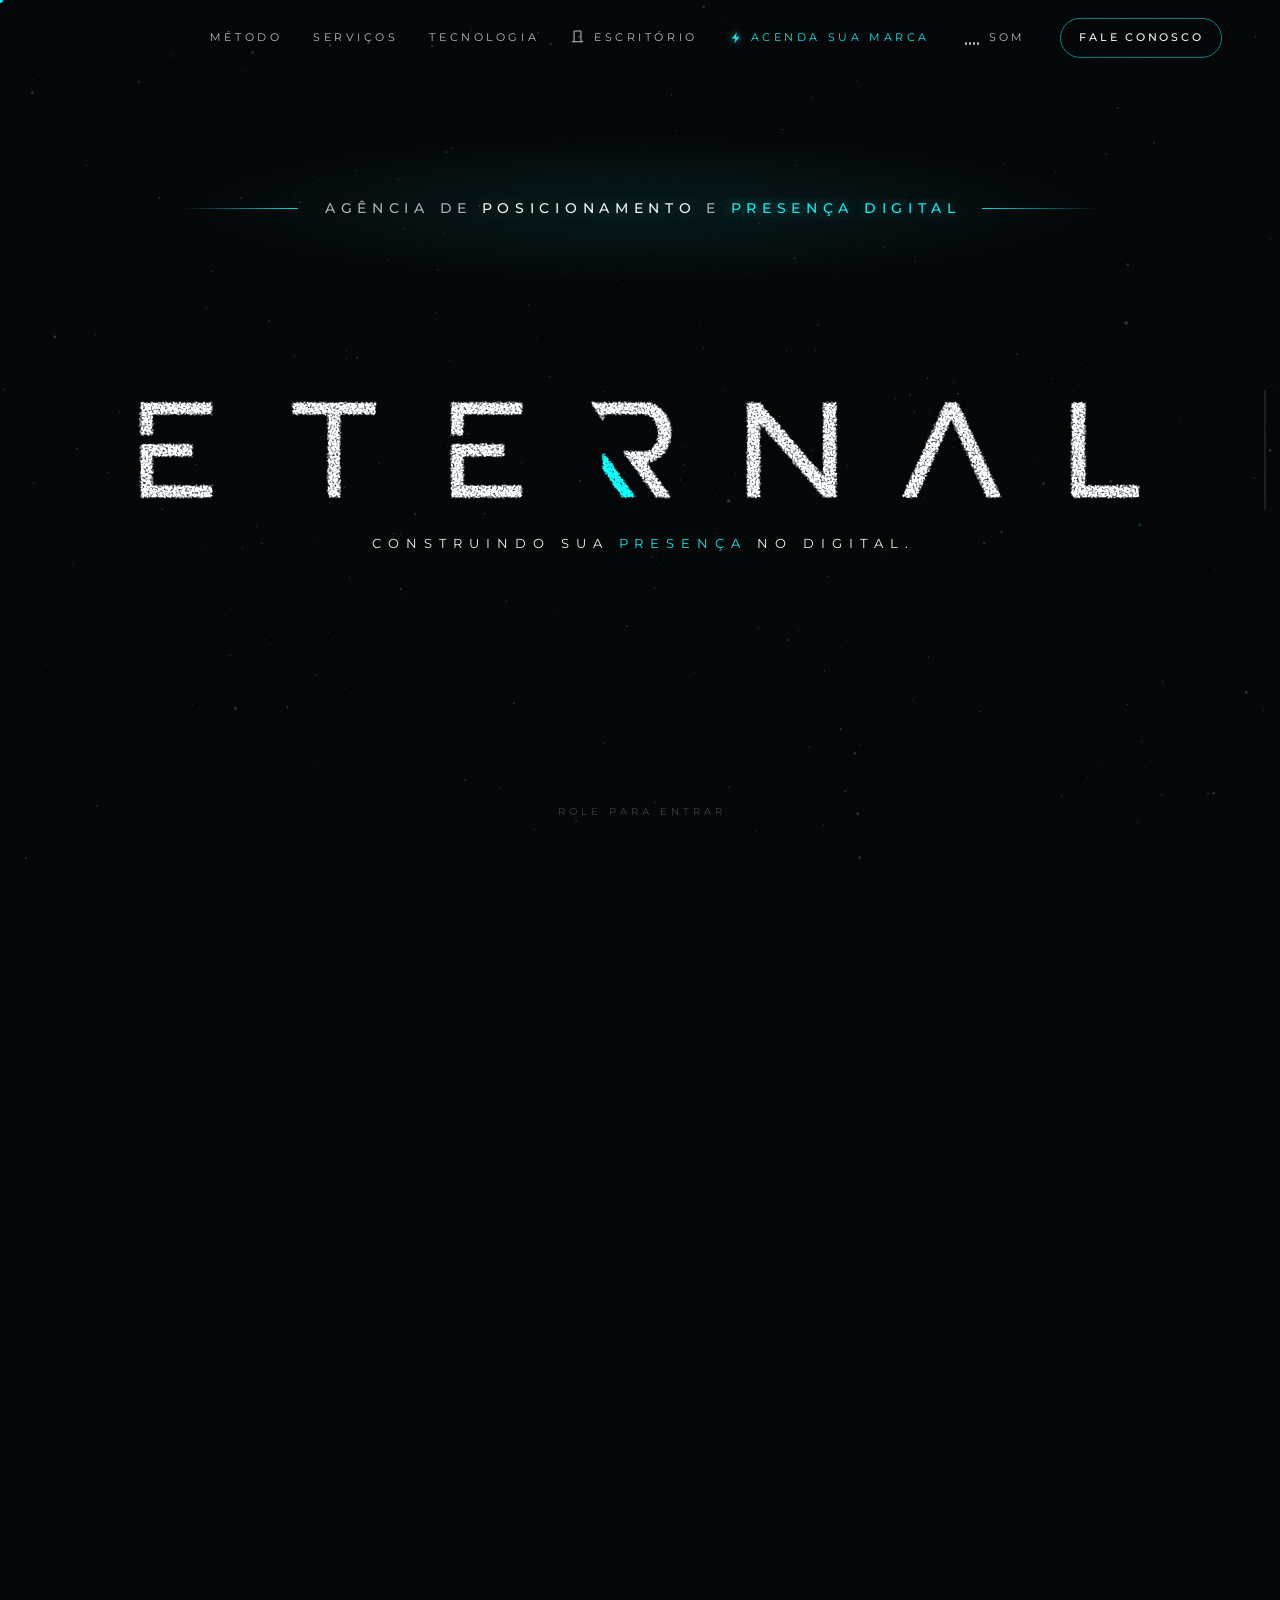
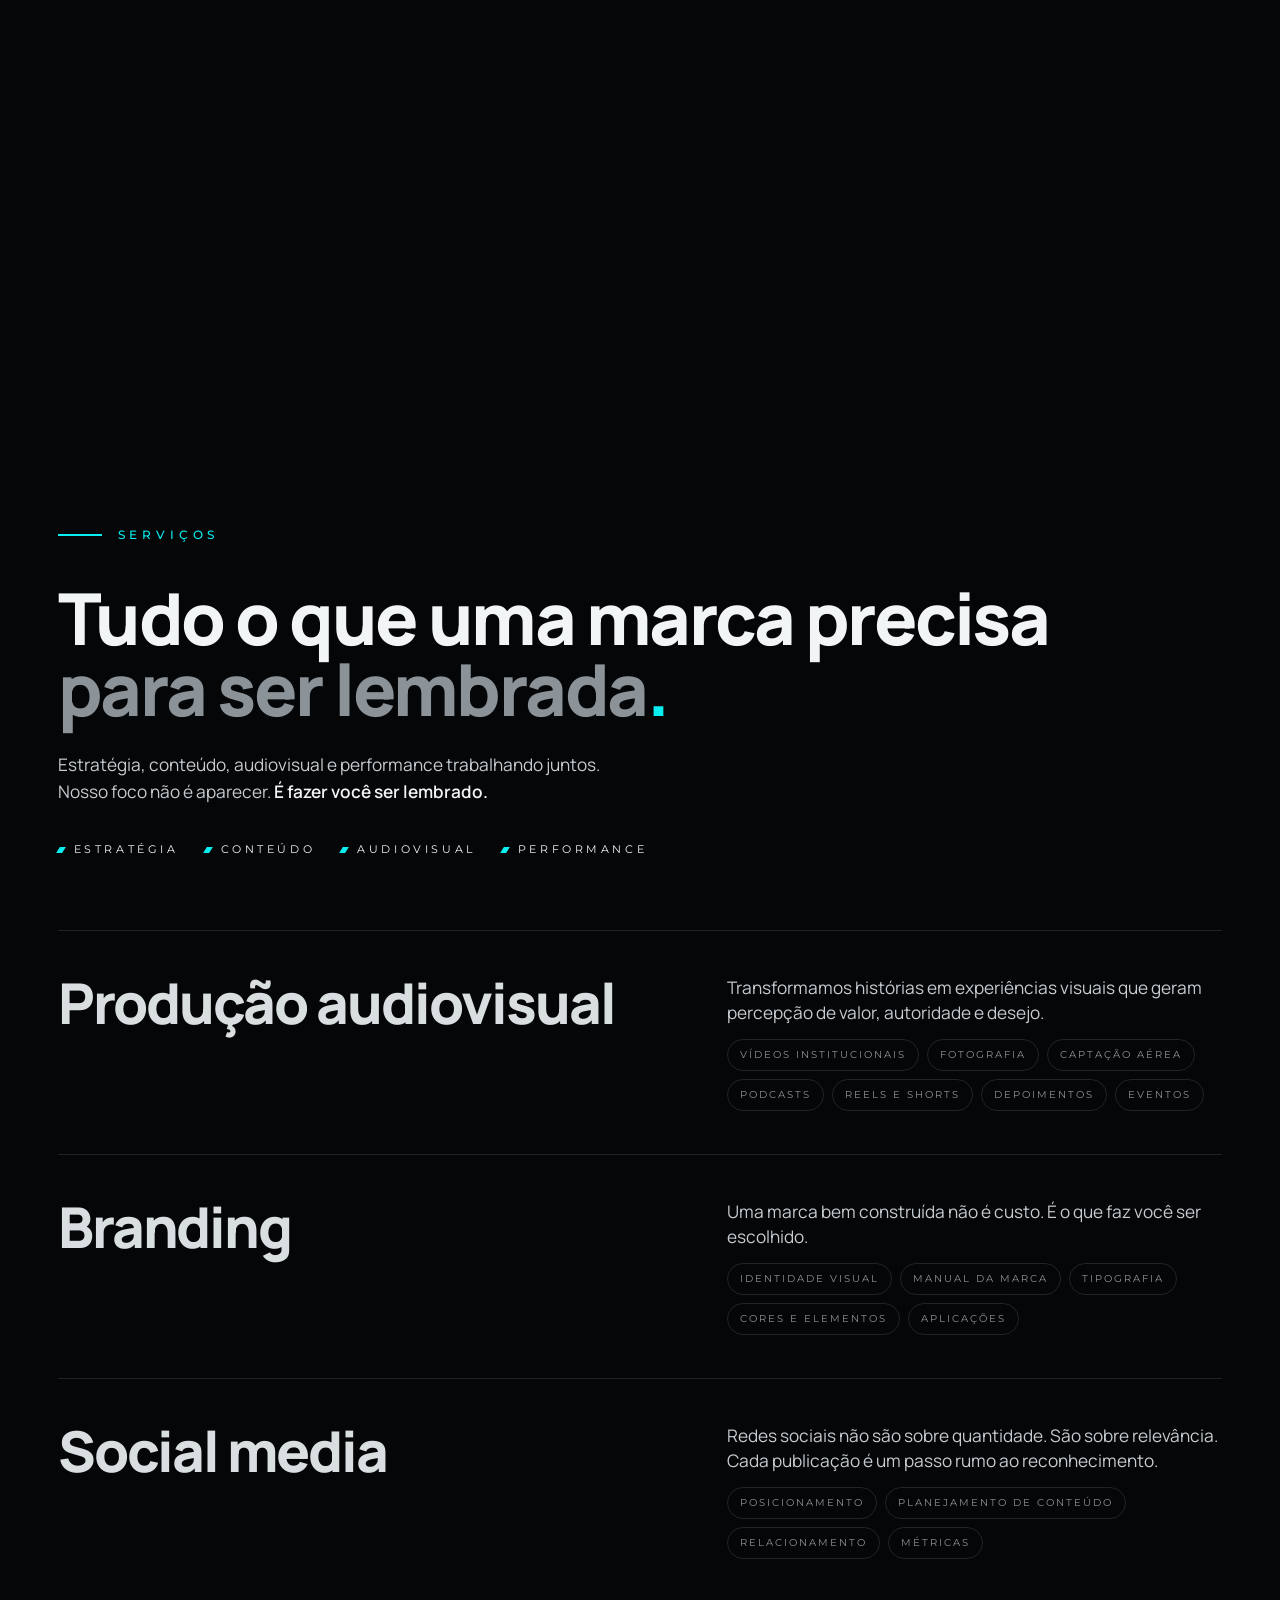
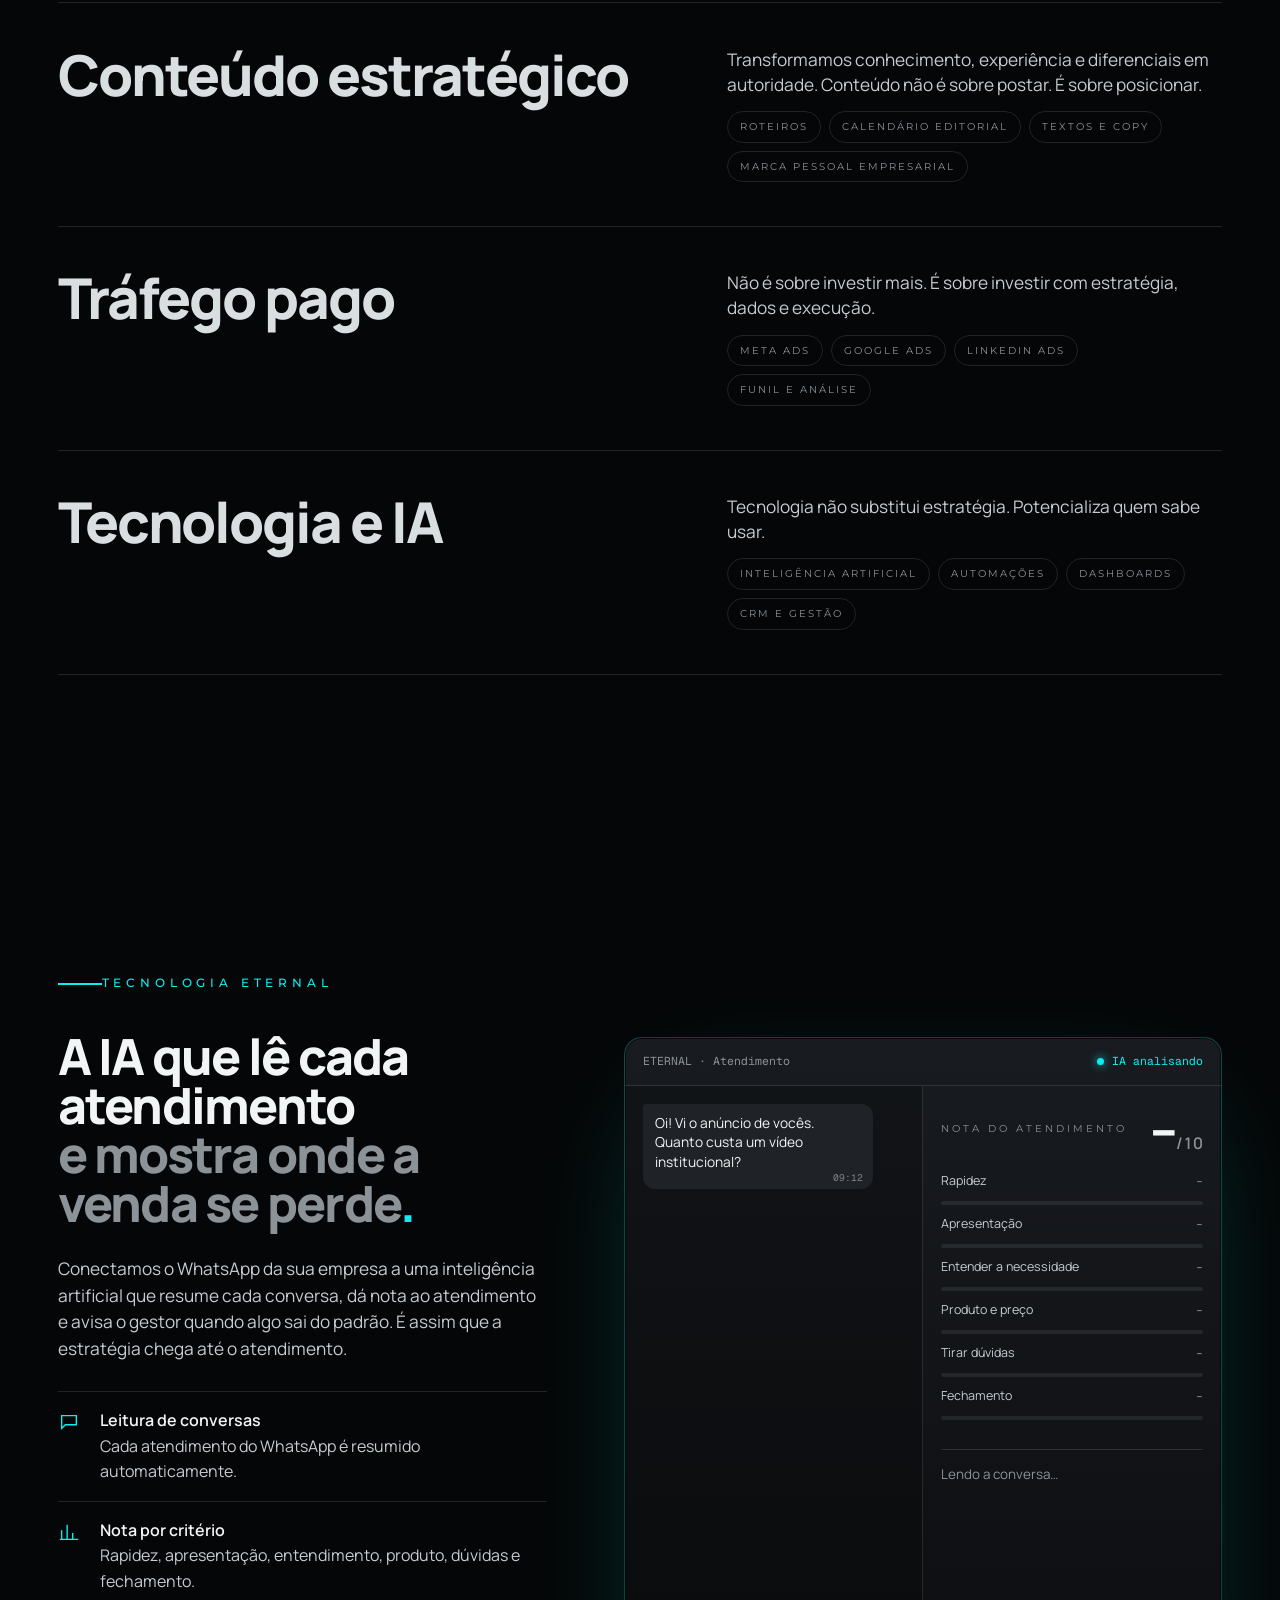
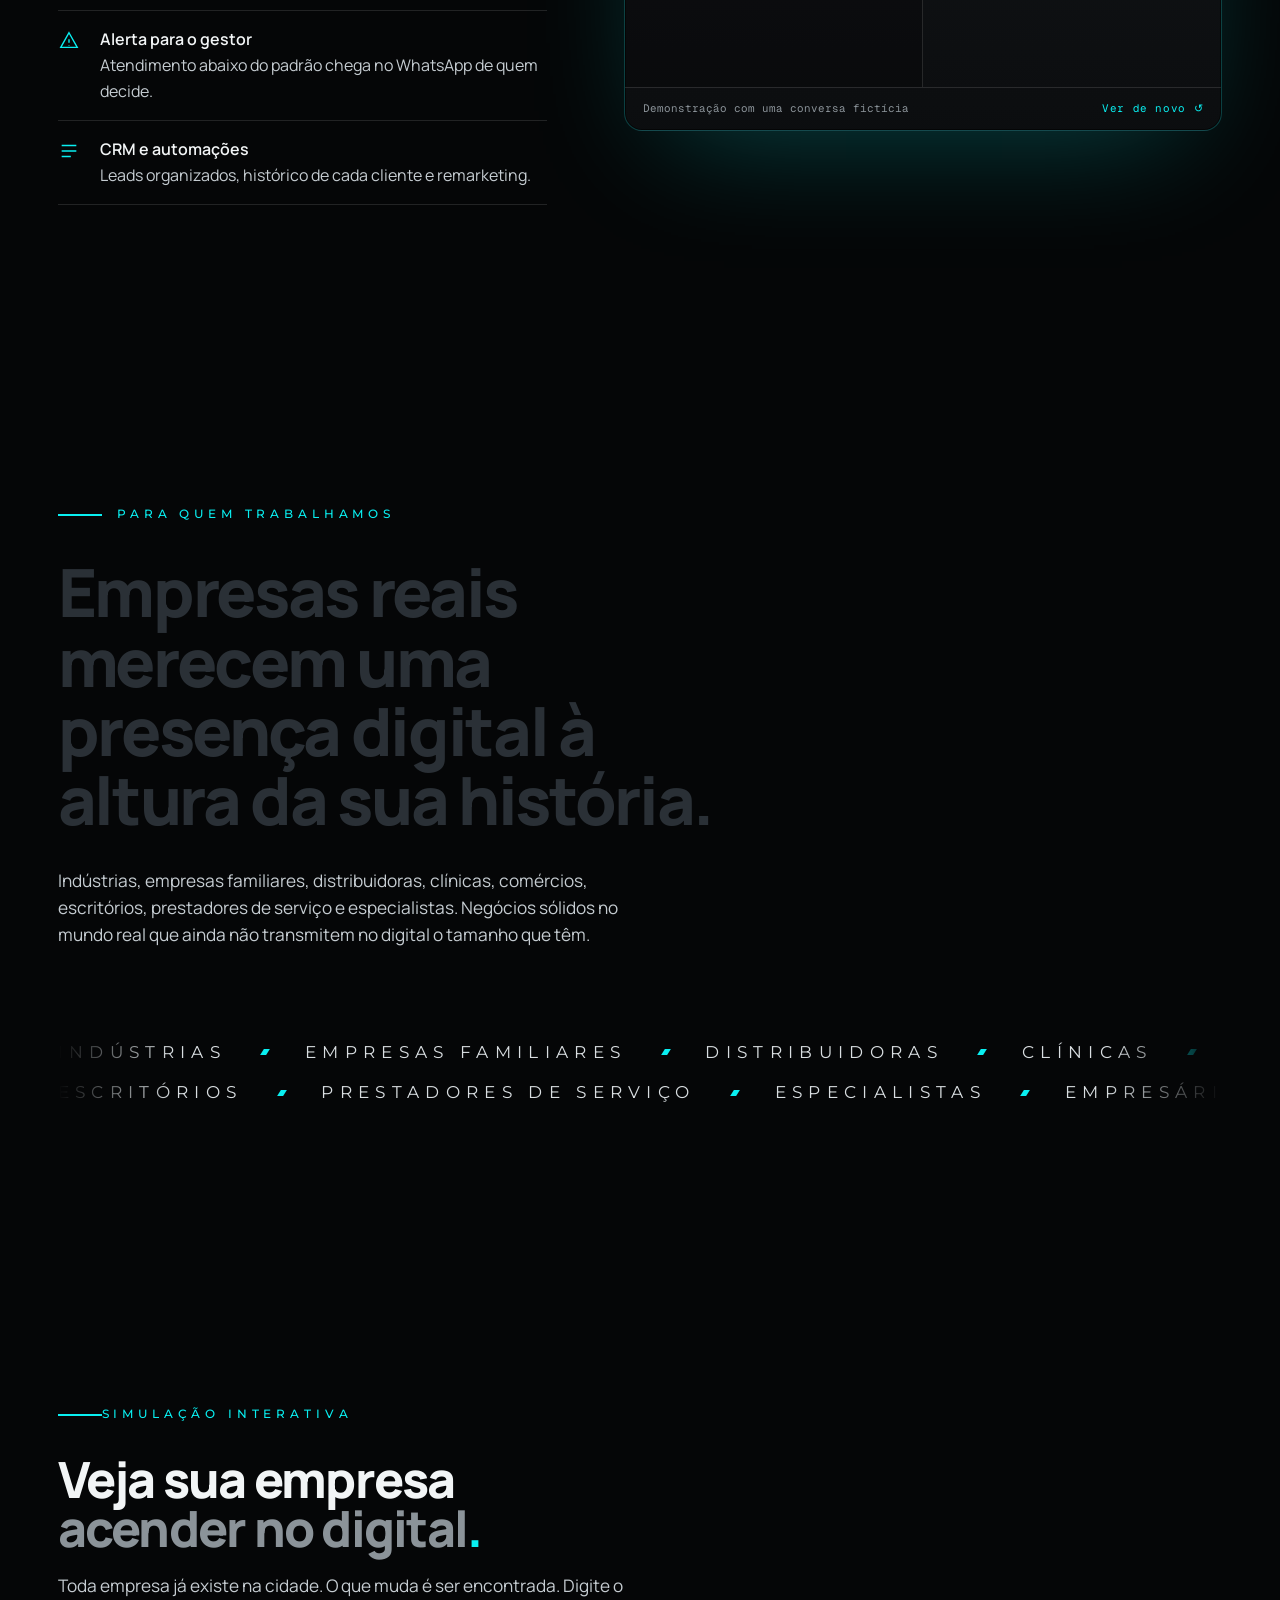
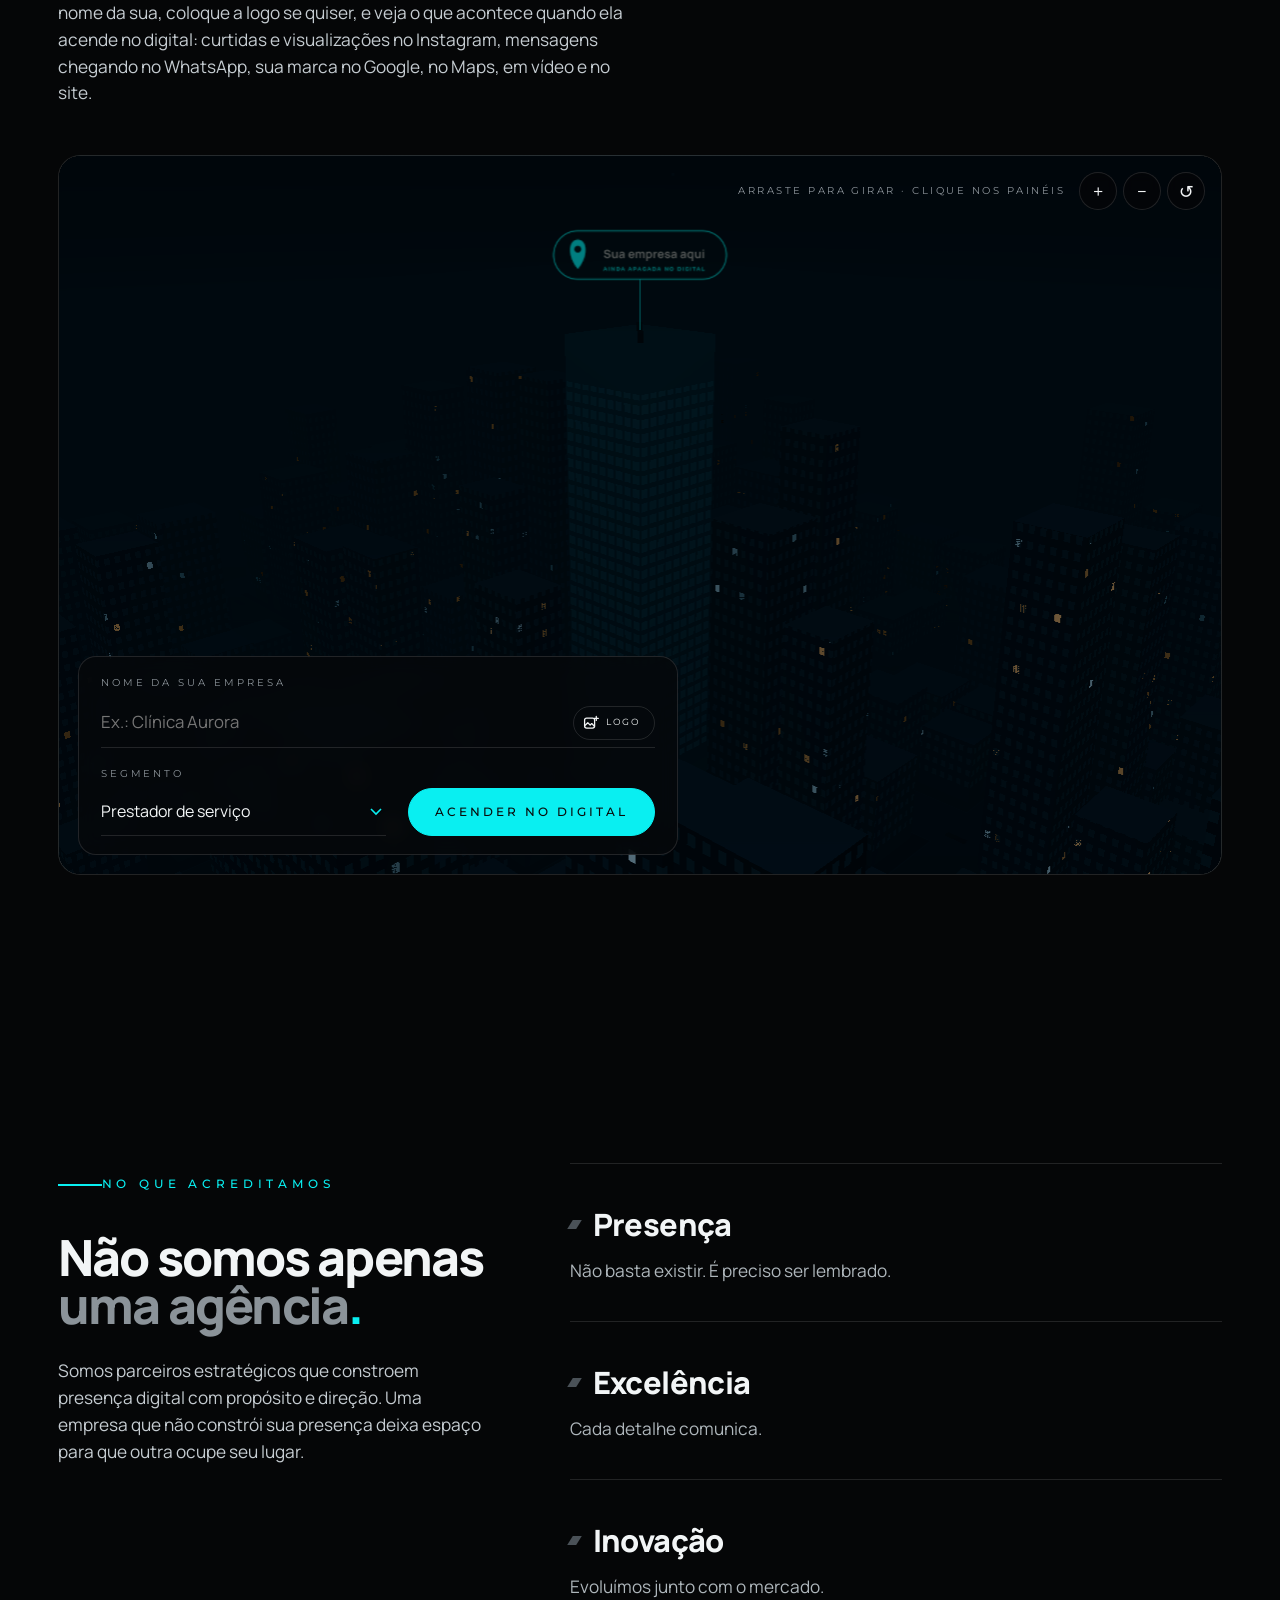
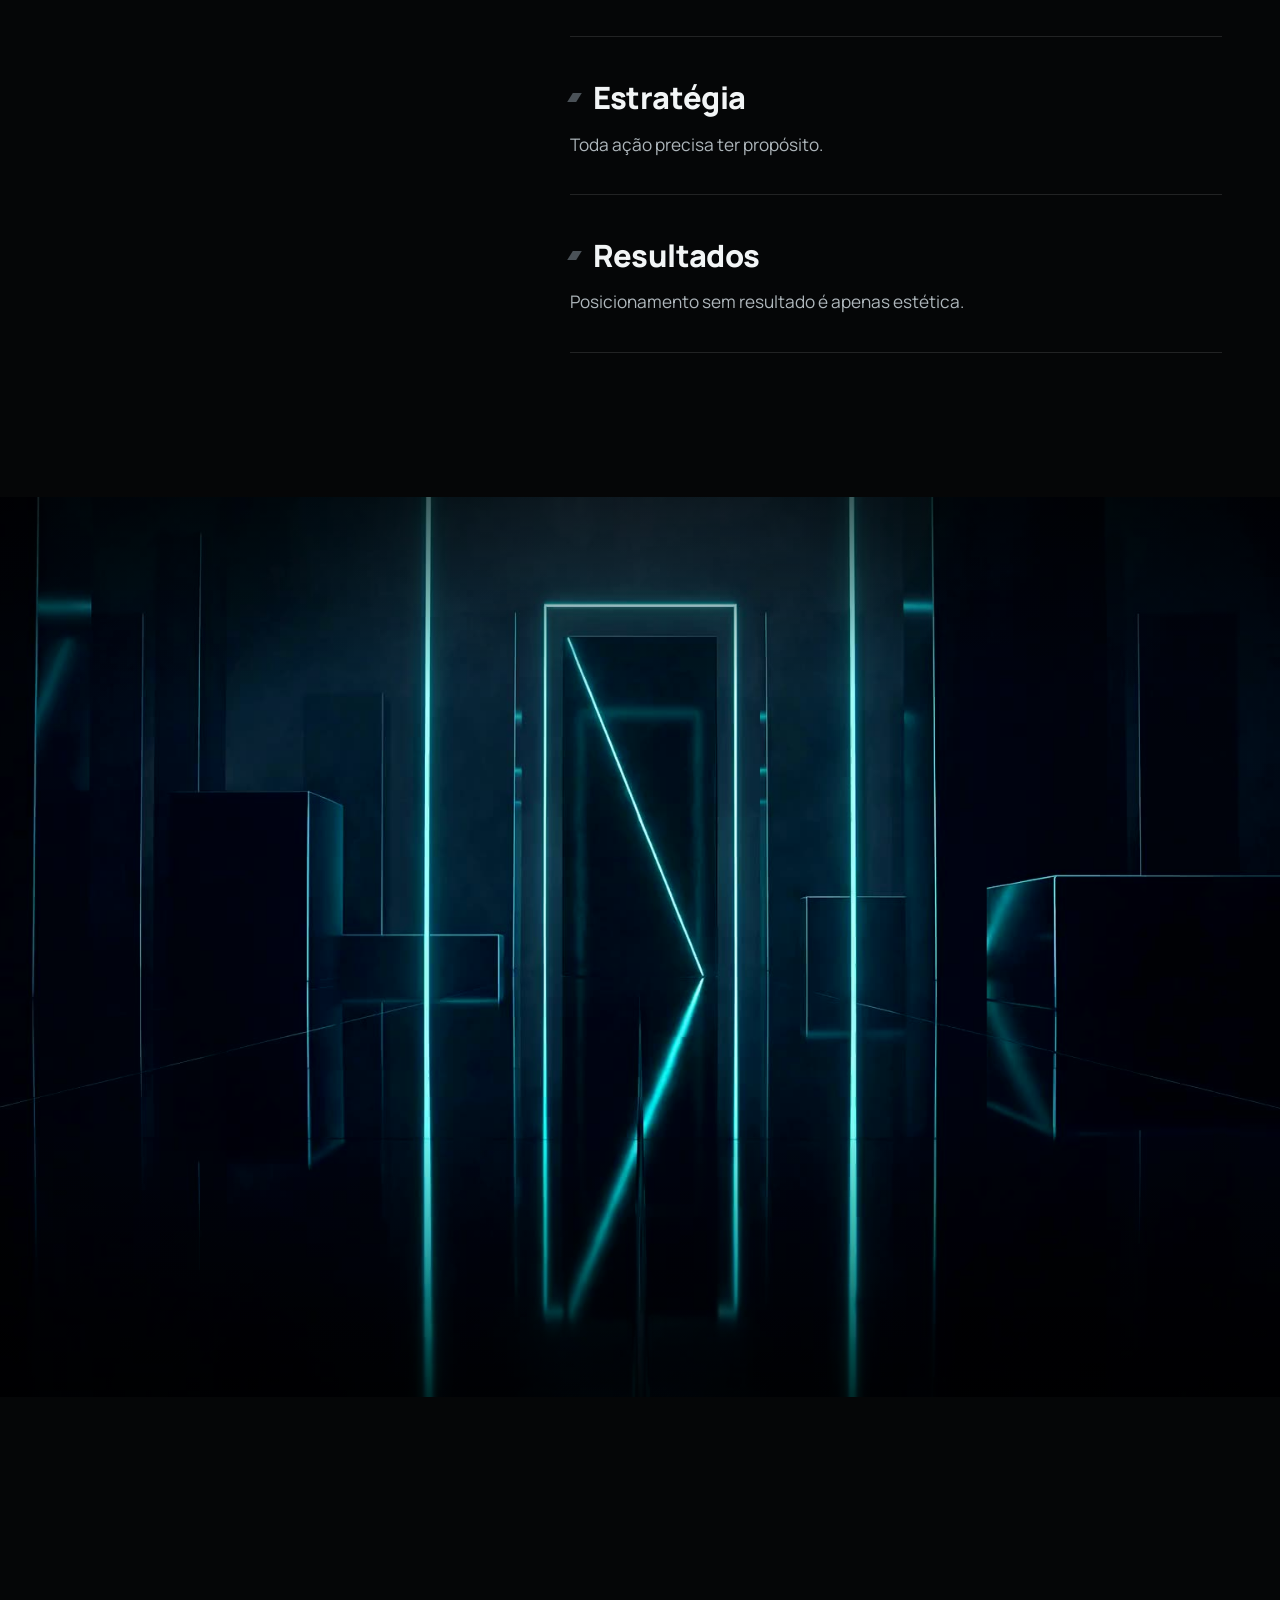
<file: index.html>
<!doctype html>
<html lang="pt-BR">
<head>
<meta charset="utf-8">
<meta name="viewport" content="width=device-width, initial-scale=1, viewport-fit=cover">
<title>ETERNAL | Agência de Posicionamento e Presença Digital</title>
<meta name="description" content="A ETERNAL é uma agência de marketing especializada em posicionamento e presença digital: estratégia, produção audiovisual, branding, social media, tráfego pago e tecnologia para empresas que querem ser lembradas.">
<meta name="theme-color" content="#050607">
<link rel="canonical" href="https://agenciaeternal.com.br/">
<meta property="og:type" content="website">
<meta property="og:locale" content="pt_BR">
<meta property="og:title" content="ETERNAL | Construindo sua presença no digital">
<meta property="og:description" content="Empresas reais merecem uma presença digital à altura da sua história.">
<meta property="og:url" content="https://agenciaeternal.com.br/">
<meta property="og:image" content="https://agenciaeternal.com.br/assets/img/og.jpg">
<meta name="twitter:card" content="summary_large_image">
<link rel="icon" href="assets/img/favicon.svg" type="image/svg+xml">
<link rel="apple-touch-icon" href="assets/img/apple-touch-icon.png">
<link rel="preload" href="assets/fonts/manrope-latin-wght-normal.woff2" as="font" type="font/woff2" crossorigin>
<link rel="preload" href="assets/fonts/montserrat-latin-400-normal.woff2" as="font" type="font/woff2" crossorigin>
<link rel="stylesheet" href="assets/css/site.css?v=2ba00b65">
<script>document.documentElement.classList.add('js');</script>
<script type="application/ld+json">
{"@context":"https://schema.org","@type":"ProfessionalService","name":"ETERNAL","slogan":"Construindo sua presença no digital","url":"https://agenciaeternal.com.br/","description":"Agência de marketing especializada em posicionamento e presença digital.","telephone":"+55 41 99697-4910","address":{"@type":"PostalAddress","streetAddress":"Av. Brasil, 1082 - Nações","addressLocality":"Fazenda Rio Grande","addressRegion":"PR","postalCode":"83820-262","addressCountry":"BR"},"sameAs":["https://www.instagram.com/agenciaeternal/"]}
</script>
</head>
<body class="is-loading">

<!-- carregamento: o traço do R aparece aceso e a logo ETERNAL vai se acendendo da esquerda
     para a direita conforme o site carrega; no fim ela brilha e voa em direção à tela -->
<div class="loader" id="loader" aria-hidden="true">
  <div class="loader__inner">
    <svg class="loader__logo" viewBox="0 0 1340 127">
      <defs>
        <path id="ldW" vector-effect="non-scaling-stroke" d="M0,0 L95,0 L95,16 L16,16 L16,43 L0,43 Z M0,56 L70,56 L70,72 L16,72 L16,111 L95,111 L95,127 L0,127 Z M205,0 L315,0 L315,16 L268,16 L268,127 L252,127 L252,16 L205,16 Z M417,0 L512,0 L512,16 L433,16 L433,43 L417,43 Z M417,56 L487,56 L487,72 L433,72 L433,111 L512,111 L512,127 L417,127 Z M604,0 L678,0 C696.77,0 712,17.92 712,40 C712,62.08 696.77,80 678,80 L678.16,80 L712,127 L691.92,127 L648,66 L676,66 C686.49,66 695,54.8 695,41 C695,27.2 686.49,16 676,16 L621,16 L621,24.29 Z M815,0 L831,0 L917,100 L917,0 L933,0 L933,127 L917,127 L831,27 L831,127 L815,127 Z M1080.5,0 L1096.5,0 L1155,127 L1136,127 L1088.5,22 L1041,127 L1022,127 Z M1250,0 L1267,0 L1267,111 L1340,111 L1340,127 L1250,127 Z"/>
        <path id="ldA" vector-effect="non-scaling-stroke" d="M621,67.28 L664,127 L647,127 L621,90.89 Z"/>
        <clipPath id="ldClip" clipPathUnits="userSpaceOnUse"><rect id="ldClipRect" x="-20" y="-40" width="0" height="207"/></clipPath>
        <linearGradient id="ldRamp" x1="0" y1="0" x2="1" y2="0"><stop offset="0" stop-color="#fff" stop-opacity="0"/><stop offset="0.8" stop-color="#fff" stop-opacity="0.85"/><stop offset="1" stop-color="#fff" stop-opacity="1"/></linearGradient>
        <mask id="ldHotMask" maskUnits="userSpaceOnUse" x="-500" y="-80" width="2400" height="287"><rect id="ldHotRect" x="-500" y="-80" width="170" height="287" fill="url(#ldRamp)"/></mask>
        <filter id="ldGlow" x="-60%" y="-60%" width="220%" height="220%"><feGaussianBlur stdDeviation="5" result="b"/><feMerge><feMergeNode in="b"/><feMergeNode in="SourceGraphic"/></feMerge></filter>
      </defs>
      <g class="ld-ghost"><use href="#ldW"/><use href="#ldA"/></g>
      <g clip-path="url(#ldClip)"><use href="#ldW" class="ld-fill"/></g>
      <g class="ld-hot" mask="url(#ldHotMask)"><use href="#ldW"/></g>
      <use href="#ldA" class="ld-slash" filter="url(#ldGlow)"/>
      <rect id="ldFront" class="ld-front" x="-20" y="-26" width="3" height="179" rx="1.5" filter="url(#ldGlow)"/>
    </svg>
    <p class="loader__meta"><span>Carregando a experiência</span><i></i><span class="loader__count" id="loaderCount">000</span></p>
  </div>
</div>

<header class="site-header" id="header">
  <a class="brand" href="#inicio" aria-label="ETERNAL, voltar ao início">
    <svg viewBox="0 0 1340 127" role="img" aria-hidden="true"><use href="#logo"></use></svg>
  </a>
  <nav class="nav" aria-label="Seções">
    <a class="nav__link" href="#metodo">Método</a>
    <a class="nav__link" href="#servicos">Serviços</a>
    <a class="nav__link" href="#tecnologia">Tecnologia</a>
    <a class="nav__link nav__office" href="/escritorio" aria-label="Escritório"><svg viewBox="0 0 24 24" fill="none" stroke="currentColor" stroke-width="1.7" stroke-linecap="round" stroke-linejoin="round" aria-hidden="true"><path d="M6.5 20.5V4.6c0-.6.5-1.1 1.1-1.1h8.8c.6 0 1.1.5 1.1 1.1v15.9"/><path d="M3.5 20.5h17"/><path d="M14.4 12.2v.6"/></svg><span>Escritório</span></a>
    <a class="nav__ignite" href="#sua-empresa" data-ignite><svg viewBox="0 0 24 24" aria-hidden="true"><path d="M13.4 2.4L4.8 13.6h5.9l-1.5 8 8.9-11.6h-6z" fill="currentColor"/></svg>Acenda sua marca</a>
    <button class="sound" id="soundToggle" type="button" aria-pressed="false" aria-label="Ligar o som ambiente"><span class="sound__bars" aria-hidden="true"><i></i><i></i><i></i><i></i></span><span class="sound__label">Som</span></button>
    <a class="btn btn--small" href="https://wa.me/5541996974910?text=Ol%C3%A1%2C%20ETERNAL!%20Quero%20conversar%20sobre%20a%20presen%C3%A7a%20digital%20da%20minha%20empresa." target="_blank" rel="noopener" data-magnetic>Fale conosco</a>
  </nav>
</header>

<main>

  <!-- 1+2. HERO + JORNADA — a logo nasce de partículas de luz; a câmera mergulha
       no traço ciano do R e entra nas cenas do Higgsfield, guiadas pelo scroll -->
  <section class="journey" id="jornada" aria-label="A jornada da presença">
    <div class="stage" id="journeyStage">
      <video class="scene is-active" data-scene="0" muted playsinline preload="auto" poster="assets/media/s1.jpg" data-src="assets/media/s1" aria-hidden="true"></video>
      <video class="scene" data-scene="1" muted playsinline preload="metadata" poster="assets/media/s2.jpg" data-src="assets/media/s2" aria-hidden="true"></video>
      <video class="scene" data-scene="2" muted playsinline preload="metadata" poster="assets/media/s3.jpg" data-src="assets/media/s3" aria-hidden="true"></video>
      <div class="stage__shade"></div>

      <div class="beat" data-beat="0.00,0.03,0.10,0.14">
        <h2 class="statement statement--mega"><span class="line">Excelentes empresas</span> <span class="line dim">continuam invisíveis<span class="dot">.</span></span></h2>
      </div>
      <div class="beat beat--low" data-beat="0.14,0.17,0.23,0.26">
        <div>
          <p class="label label--cyan"><span class="rule"></span>&nbsp;&nbsp;O problema</p>
          <p class="lead" style="margin-top:22px">Enquanto muitas empresas investem só na operação, os concorrentes investem em posicionamento. <strong>Hoje, quem não é visto dificilmente é lembrado.</strong></p>
        </div>
      </div>
      <div class="beat beat--center" data-beat="0.26,0.29,0.34,0.37">
        <h2 class="statement statement--mega"><span class="line">A ETERNAL existe</span> <span class="line dim">para mudar isso<span class="dot">.</span></span></h2>
      </div>

      <div class="method" id="metodo" data-beat="0.38,0.41,0.66,0.69">
        <div>
          <p class="label label--cyan"><span class="rule"></span>&nbsp;&nbsp;Como trabalhamos</p>
          <h2 class="statement" style="margin-top:24px"><span class="line">O Método</span> <span class="line dim">ETERNAL<span class="dot">.</span></span></h2>
          <p class="lead" style="margin-top:24px">Cada etapa é integrada. Cada detalhe é pensado. Cada resultado é mensurável.</p>
        </div>
        <ol class="method__steps" id="methodSteps">
          <li class="step"><span class="step__n">01</span><span class="step__t">Descoberta</span><span class="step__d">Entendemos seu negócio, mercado, público e objetivos.</span></li>
          <li class="step"><span class="step__n">02</span><span class="step__t">Estratégia</span><span class="step__d">Criamos o plano personalizado para posicionar sua marca.</span></li>
          <li class="step"><span class="step__n">03</span><span class="step__t">Branding</span><span class="step__d">Construímos uma identidade forte, única e memorável.</span></li>
          <li class="step"><span class="step__n">04</span><span class="step__t">Audiovisual</span><span class="step__d">Produzimos conteúdos que conectam e geram impacto.</span></li>
          <li class="step"><span class="step__n">05</span><span class="step__t">Conteúdo</span><span class="step__d">Criamos mensagens estratégicas que geram autoridade.</span></li>
          <li class="step"><span class="step__n">06</span><span class="step__t">Distribuição</span><span class="step__d">Levamos sua marca ao público certo, nos canais certos.</span></li>
          <li class="step"><span class="step__n">07</span><span class="step__t">Performance</span><span class="step__d">Analisamos, otimizamos e aceleramos os resultados.</span></li>
          <li class="step"><span class="step__n">08</span><span class="step__t">Reconhecimento</span><span class="step__d">Transformamos sua marca em referência no que realmente importa.</span></li>
        </ol>
      </div>

      <div class="beat" data-beat="0.70,0.73,0.97,1.00">
        <div class="manifesto statement statement--mega" id="manifesto">
          <span class="no">Não vendemos vídeos.</span>
          <span class="no">Não vendemos posts.</span>
          <span class="no">Não vendemos tráfego.</span>
          <span class="yes">Construímos marcas <span class="dim">relevantes</span><span class="dot">.</span></span>
        </div>
      </div>
      <div class="hero" id="inicio" aria-label="Início">
        <div class="hero__bg"></div>
        <canvas class="hero__canvas" id="heroCanvas" aria-hidden="true"></canvas>
        <div class="hero__fallback" aria-hidden="true">
          <svg viewBox="0 0 1340 127"><use href="#logo"></use></svg>
        </div>
        <div class="hero__top">
          <p class="label kicker" id="heroKicker"><span class="kicker__w"><span class="kicker__t">Agência de <strong>posicionamento</strong> e <b>presença digital</b></span><span class="kicker__shine" aria-hidden="true">Agência de posicionamento e presença digital</span></span></p>
        </div>
        <h1 class="sr-only">ETERNAL, agência de posicionamento e presença digital</h1>
        <div class="hero__bottom">
          <p class="hero__slogan">Construindo sua <b>presença</b> no digital.</p>
        </div>
        <div class="hero__cue" aria-hidden="true"><span>Role para entrar</span><i></i></div>
      </div>
    </div>
  </section>

  <!-- 3. SERVIÇOS -->
  <section class="section services" id="servicos" aria-labelledby="servicos-titulo">
    <div class="section__head">
      <p class="label label--cyan"><span class="rule"></span>Serviços</p>
      <h2 class="statement" id="servicos-titulo" data-reveal><span class="line">Tudo o que uma marca precisa</span> <span class="line dim">para ser lembrada<span class="dot">.</span></span></h2>
      <p class="lead" data-reveal>Estratégia, conteúdo, audiovisual e performance trabalhando juntos. Nosso foco não é aparecer. <strong>É fazer você ser lembrado.</strong></p>
      <div class="pillars" aria-label="Pilares"><span>Estratégia</span><span>Conteúdo</span><span>Audiovisual</span><span>Performance</span></div>
    </div>

    <ul class="service-list">
      <li class="service" data-img="assets/img/svc-audiovisual.jpg">
        <h3 class="service__name">Produção audiovisual<span class="dot">.</span></h3>
        <div class="service__body">
          <div class="service__media"><img src="assets/img/svc-audiovisual.jpg" alt="" loading="lazy" width="800" height="1000"></div>
          <p class="service__line">Transformamos histórias em experiências visuais que geram percepção de valor, autoridade e desejo.</p>
          <ul class="service__items"><li>Vídeos institucionais</li><li>Fotografia</li><li>Captação aérea</li><li>Podcasts</li><li>Reels e shorts</li><li>Depoimentos</li><li>Eventos</li></ul>
        </div>
      </li>
      <li class="service" data-img="assets/img/svc-branding.jpg">
        <h3 class="service__name">Branding<span class="dot">.</span></h3>
        <div class="service__body">
          <div class="service__media"><img src="assets/img/svc-branding.jpg" alt="" loading="lazy" width="800" height="1000"></div>
          <p class="service__line">Uma marca bem construída não é custo. É o que faz você ser escolhido.</p>
          <ul class="service__items"><li>Identidade visual</li><li>Manual da marca</li><li>Tipografia</li><li>Cores e elementos</li><li>Aplicações</li></ul>
        </div>
      </li>
      <li class="service" data-img="assets/img/svc-social.jpg">
        <h3 class="service__name">Social media<span class="dot">.</span></h3>
        <div class="service__body">
          <div class="service__media"><img src="assets/img/svc-social.jpg" alt="" loading="lazy" width="800" height="1000"></div>
          <p class="service__line">Redes sociais não são sobre quantidade. São sobre relevância. Cada publicação é um passo rumo ao reconhecimento.</p>
          <ul class="service__items"><li>Posicionamento</li><li>Planejamento de conteúdo</li><li>Relacionamento</li><li>Métricas</li></ul>
        </div>
      </li>
      <li class="service" data-img="assets/img/svc-conteudo.jpg">
        <h3 class="service__name">Conteúdo estratégico<span class="dot">.</span></h3>
        <div class="service__body">
          <div class="service__media"><img src="assets/img/svc-conteudo.jpg" alt="" loading="lazy" width="800" height="1000"></div>
          <p class="service__line">Transformamos conhecimento, experiência e diferenciais em autoridade. Conteúdo não é sobre postar. É sobre posicionar.</p>
          <ul class="service__items"><li>Roteiros</li><li>Calendário editorial</li><li>Textos e copy</li><li>Marca pessoal empresarial</li></ul>
        </div>
      </li>
      <li class="service" data-img="assets/img/svc-trafego.jpg">
        <h3 class="service__name">Tráfego pago<span class="dot">.</span></h3>
        <div class="service__body">
          <div class="service__media"><img src="assets/img/svc-trafego.jpg" alt="" loading="lazy" width="800" height="1000"></div>
          <p class="service__line">Não é sobre investir mais. É sobre investir com estratégia, dados e execução.</p>
          <ul class="service__items"><li>Meta Ads</li><li>Google Ads</li><li>LinkedIn Ads</li><li>Funil e análise</li></ul>
        </div>
      </li>
      <li class="service" data-img="assets/img/svc-tecnologia.jpg">
        <h3 class="service__name">Tecnologia e IA<span class="dot">.</span></h3>
        <div class="service__body">
          <div class="service__media"><img src="assets/img/svc-tecnologia.jpg" alt="" loading="lazy" width="800" height="1000"></div>
          <p class="service__line">Tecnologia não substitui estratégia. Potencializa quem sabe usar.</p>
          <ul class="service__items"><li>Inteligência artificial</li><li>Automações</li><li>Dashboards</li><li>CRM e gestão</li></ul>
        </div>
      </li>
    </ul>
    <div class="reveal-img" id="revealImg" aria-hidden="true"><img alt="" id="revealImgEl"></div>
  </section>

  <!-- 4. TECNOLOGIA — demonstração ao vivo -->
  <section class="section" id="tecnologia" aria-labelledby="tec-titulo">
    <div class="tech">
      <div class="tech__copy">
        <p class="label label--cyan"><span class="rule"></span>Tecnologia ETERNAL</p>
        <h2 class="statement statement--md" id="tec-titulo" data-reveal><span class="line">A IA que lê cada atendimento</span> <span class="line dim">e mostra onde a venda se perde<span class="dot">.</span></span></h2>
        <p class="lead" data-reveal>Conectamos o WhatsApp da sua empresa a uma inteligência artificial que resume cada conversa, dá nota ao atendimento e avisa o gestor quando algo sai do padrão. É assim que a estratégia chega até o atendimento.</p>
        <ul class="tech__list">
          <li><svg viewBox="0 0 24 24" fill="none" stroke="currentColor" stroke-width="1.5" aria-hidden="true"><path d="M4 5h16v10H8l-4 4V5z"/></svg><span><b>Leitura de conversas</b>Cada atendimento do WhatsApp é resumido automaticamente.</span></li>
          <li><svg viewBox="0 0 24 24" fill="none" stroke="currentColor" stroke-width="1.5" aria-hidden="true"><path d="M4 20V10M10 20V4M16 20v-7M22 20H2"/></svg><span><b>Nota por critério</b>Rapidez, apresentação, entendimento, produto, dúvidas e fechamento.</span></li>
          <li><svg viewBox="0 0 24 24" fill="none" stroke="currentColor" stroke-width="1.5" aria-hidden="true"><path d="M12 3l9 16H3L12 3z"/><path d="M12 10v4M12 17v.5"/></svg><span><b>Alerta para o gestor</b>Atendimento abaixo do padrão chega no WhatsApp de quem decide.</span></li>
          <li><svg viewBox="0 0 24 24" fill="none" stroke="currentColor" stroke-width="1.5" aria-hidden="true"><path d="M4 6h16M4 12h16M4 18h10"/></svg><span><b>CRM e automações</b>Leads organizados, histórico de cada cliente e remarketing.</span></li>
        </ul>
      </div>

      <div class="demo" id="demo" role="group" aria-label="Demonstração da IA avaliando um atendimento">
        <div class="demo__bar"><span>ETERNAL · Atendimento</span><span class="live">IA analisando</span></div>
        <div class="demo__body">
          <div class="chat" id="demoChat" aria-live="off">
            <div class="msg msg--in">Oi! Vi o anúncio de vocês. Quanto custa um vídeo institucional?<time>09:12</time></div>
            <div class="msg msg--out">oi<time>09:58</time></div>
            <div class="msg msg--out">depende<time>09:58</time></div>
            <div class="msg msg--in">Depende do quê? É para a minha clínica, quero mostrar a estrutura.<time>10:03</time></div>
            <div class="msg msg--out">te mando a tabela depois<time>10:41</time></div>
            <div class="msg msg--in">Tudo bem… e vocês fazem as fotos também?<time>10:44</time></div>
          </div>
          <div class="ai">
            <div class="ai__head"><span class="ai__title">Nota do atendimento</span><span class="ai__score is-bad" id="demoScore">3<small>/10</small></span></div>
            <div class="crit" id="demoCrit">
              <div class="crit__row"><span>Rapidez</span><span class="crit__val">0/2</span><span class="crit__bar"><i class="is-low" style="--w:4%"></i></span></div>
              <div class="crit__row"><span>Apresentação</span><span class="crit__val">0/1</span><span class="crit__bar"><i class="is-low" style="--w:4%"></i></span></div>
              <div class="crit__row"><span>Entender a necessidade</span><span class="crit__val">1/2</span><span class="crit__bar"><i style="--w:50%"></i></span></div>
              <div class="crit__row"><span>Produto e preço</span><span class="crit__val">0/2</span><span class="crit__bar"><i class="is-low" style="--w:4%"></i></span></div>
              <div class="crit__row"><span>Tirar dúvidas</span><span class="crit__val">1/1</span><span class="crit__bar"><i style="--w:100%"></i></span></div>
              <div class="crit__row"><span>Fechamento</span><span class="crit__val">1/2</span><span class="crit__bar"><i style="--w:50%"></i></span></div>
            </div>
            <p class="ai__summary" id="demoSummary">Cliente veio do anúncio pedindo preço de vídeo institucional para uma clínica. A primeira resposta demorou 46 minutos, sem apresentação, e o preço não foi informado.</p>
            <div class="ai__alert is-on" id="demoAlert"><span aria-hidden="true">⚠</span><span><b>Alerta enviado ao gestor:</b> cliente sem resposta sobre fotos. Sugestão: "Fazemos sim! Posso te ligar em 5 minutos para entender a clínica?"</span></div>
          </div>
        </div>
        <div class="demo__foot"><span>Demonstração com uma conversa fictícia</span><button class="demo__replay" id="demoReplay" type="button">Ver de novo ↺</button></div>
      </div>
    </div>
  </section>

  <!-- 5. PARA QUEM -->
  <section class="section" id="para-quem" aria-labelledby="pq-titulo">
    <p class="label label--cyan" style="margin-bottom:34px"><span class="rule"></span>&nbsp;&nbsp;Para quem trabalhamos</p>
    <h2 class="manifest-big" id="pq-titulo" data-words>Empresas reais merecem uma presença digital à altura da sua <span class="hl">história</span>.</h2>
    <p class="lead" style="margin-top:34px">Indústrias, empresas familiares, distribuidoras, clínicas, comércios, escritórios, prestadores de serviço e especialistas. Negócios sólidos no mundo real que ainda não transmitem no digital o tamanho que têm.</p>
    <div class="marquee" aria-hidden="true">
      <div class="marquee__row"><span>Indústrias</span><span>Empresas familiares</span><span>Distribuidoras</span><span>Clínicas</span><span>Comércios</span><span>Indústrias</span><span>Empresas familiares</span><span>Distribuidoras</span><span>Clínicas</span><span>Comércios</span></div>
      <div class="marquee__row marquee__row--rev"><span>Escritórios</span><span>Prestadores de serviço</span><span>Especialistas</span><span>Empresários</span><span>Escritórios</span><span>Prestadores de serviço</span><span>Especialistas</span><span>Empresários</span></div>
    </div>
  </section>

  <!-- 5b. SUA EMPRESA NO DIGITAL — cidade 3D interativa (carrega só quando chega perto) -->
  <section class="section city" id="sua-empresa" aria-labelledby="city-titulo">
    <div class="city__head">
      <p class="label label--cyan"><span class="rule"></span>Simulação interativa</p>
      <h2 class="statement statement--md" id="city-titulo" data-reveal><span class="line">Veja sua empresa</span> <span class="line dim">acender no digital<span class="dot">.</span></span></h2>
      <p class="lead" data-reveal>Toda empresa já existe na cidade. O que muda é ser encontrada. Digite o nome da sua, coloque a logo se quiser, e veja o que acontece quando ela acende no digital: curtidas e visualizações no Instagram, mensagens chegando no WhatsApp, sua marca no Google, no Maps, em vídeo e no site.</p>
    </div>
    <div class="city__wrap">
      <div class="city__stage" id="cityStage" data-src="assets/js/city.js?v=f85f8a0e">
        <canvas class="city__canvas" id="cityCanvas" role="img" aria-label="Cidade em 3D. Arraste para girar e clique nos painéis para ver cada canal."></canvas>
        <img class="city__fallback" src="assets/img/city-fallback.jpg" alt="Simulação: prédio aceso na cidade, com painéis de Instagram, Facebook, Google e WhatsApp em volta" loading="lazy" width="1600" height="900">
        <div class="city__loading" aria-hidden="true"><i></i><span>Carregando a cidade</span></div>
        <div class="city__hud">
          <span class="city__hint">Arraste para girar · clique nos painéis</span>
          <div class="city__btns">
            <button type="button" id="cityZoomIn" aria-label="Aproximar">+</button>
            <button type="button" id="cityZoomOut" aria-label="Afastar">−</button>
            <button type="button" id="cityReset" aria-label="Voltar para a visão inicial">↺</button>
          </div>
        </div>
        <div class="city__metrics" id="cityMetrics" hidden aria-hidden="true">
          <p class="city__live"><i></i>Simulação ao vivo</p>
          <dl>
            <div><dt><span class="l">Pessoas alcançadas</span><span class="s">Alcance</span></dt><dd data-m="reach">0</dd></div>
            <div><dt>Curtidas</dt><dd data-m="likes">0</dd></div>
            <div><dt><span class="l">Visualizações</span><span class="s">Views</span></dt><dd data-m="views">0</dd></div>
            <div><dt><span class="l">Mensagens no WhatsApp</span><span class="s">Mensagens</span></dt><dd data-m="msgs">0</dd></div>
          </dl>
        </div>
        <div class="city__info" id="cityInfo" hidden>
          <button type="button" class="city__close" data-k="close" aria-label="Fechar">×</button>
          <p class="label label--cyan" data-k="t">Instagram</p>
          <p class="city__info-d" data-k="d"></p>
          <a class="btn btn--solid btn--small" data-k="cta" href="https://wa.me/5541996974910" target="_blank" rel="noopener">Quero isso na minha empresa</a>
        </div>
      </div>
      <form class="city__form" id="cityForm" autocomplete="off">
        <div class="field"><label for="cityName">Nome da sua empresa</label>
          <div class="city__namebox">
            <input id="cityName" name="cityName" type="text" maxlength="28" placeholder="Ex.: Clínica Aurora">
            <input class="sr-only" id="cityLogo" name="cityLogo" type="file" accept="image/*">
            <label class="city__logo" for="cityLogo" aria-label="Adicionar a logo da sua empresa (opcional)" title="Adicionar a logo da sua empresa (opcional)">
              <img id="cityLogoThumb" alt="" width="22" height="22" hidden>
              <svg class="city__logo-ic" viewBox="0 0 20 20" fill="none" stroke="currentColor" stroke-width="1.6" stroke-linecap="round" stroke-linejoin="round" aria-hidden="true"><rect x="2" y="4" width="12.5" height="12.5" rx="2.6"/><path d="M2.4 13.2l3.6-3.6 3 3 1.9-1.9 3.4 3.4"/><path d="M16.6 1.8v5M14.1 4.3h5"/></svg>
              <span id="cityLogoText">Logo</span>
            </label>
            <button class="city__logo-x" id="cityLogoClear" type="button" aria-label="Remover a logo" hidden>×</button>
          </div>
        </div>
        <div class="field"><label for="citySeg">Segmento</label>
          <select id="citySeg" name="citySeg">
            <option value="industria">Indústria</option>
            <option value="distribuidora">Distribuidora</option>
            <option value="clinica">Clínica</option>
            <option value="comercio">Comércio</option>
            <option value="escritorio">Escritório</option>
            <option value="restaurante">Restaurante</option>
            <option value="servicos" selected>Prestador de serviço</option>
          </select>
        </div>
        <button class="btn btn--solid" type="submit">Acender no digital</button>
        <a class="city__cta" id="cityCta" href="https://wa.me/5541996974910" target="_blank" rel="noopener" hidden>Quero essa presença de verdade →</a>
        <p class="city__note" id="cityLogoNote" role="status" hidden></p>
      </form>
      <p class="sr-only" id="cityLive" aria-live="polite"></p>
    </div>
  </section>

  <!-- 6. VALORES -->
  <section class="section" id="valores" aria-labelledby="valores-titulo">
    <div class="values">
      <div class="values__sticky">
        <p class="label label--cyan"><span class="rule"></span>No que acreditamos</p>
        <h2 class="statement statement--md" id="valores-titulo" data-reveal><span class="line">Não somos apenas</span> <span class="line dim">uma agência<span class="dot">.</span></span></h2>
        <p class="lead" data-reveal>Somos parceiros estratégicos que constroem presença digital com propósito e direção. Uma empresa que não constrói sua presença deixa espaço para que outra ocupe seu lugar.</p>
      </div>
      <ol class="values__list">
        <li class="value"><h3>Presença</h3><p>Não basta existir. É preciso ser lembrado.</p></li>
        <li class="value"><h3>Excelência</h3><p>Cada detalhe comunica.</p></li>
        <li class="value"><h3>Inovação</h3><p>Evoluímos junto com o mercado.</p></li>
        <li class="value"><h3>Estratégia</h3><p>Toda ação precisa ter propósito.</p></li>
        <li class="value"><h3>Resultados</h3><p>Posicionamento sem resultado é apenas estética.</p></li>
      </ol>
    </div>
  </section>

  <!-- 7. FINAL — a porta de luz -->
  <section class="finale" id="final" aria-label="O próximo passo">
    <div class="stage" id="finaleStage">
      <video class="scene is-active" data-scene="3" muted playsinline preload="none" poster="assets/media/s4.jpg" data-src="assets/media/s4" aria-hidden="true"></video>
      <div class="stage__shade"></div>
      <div class="beat beat--center" data-fbeat="0.00,0.07,0.33,0.40">
        <h2 class="statement statement--mega"><span class="line">O futuro pertence às marcas</span> <span class="line dim">que comunicam<span class="dot">.</span></span></h2>
      </div>
      <div class="beat beat--center" data-fbeat="0.44,0.51,0.78,0.86">
        <h2 class="statement statement--mega"><span class="line">Vamos construir</span> <span class="line">sua presença digital<span class="dot">?</span></span></h2>
      </div>
      <div class="flash" id="flash"></div>
      <div class="blackout" id="blackout"></div>
    </div>
  </section>

  <!-- 8. CONTATO -->
  <section class="section" id="contato" aria-labelledby="contato-titulo">
    <div class="contact">
      <div class="contact__copy">
        <p class="label label--cyan"><span class="rule"></span>Contato</p>
        <h2 class="statement statement--md" id="contato-titulo"><span class="line">O próximo passo começa</span> <span class="line dim">com uma conversa<span class="dot">.</span></span></h2>
        <p class="lead">Entendemos seu negócio. Transformamos estratégia em presença. E presença em reconhecimento.</p>
        <div class="channels">
          <div class="channel">
            <div><span class="channel__k">WhatsApp</span><a class="channel__v" id="waNumber" href="https://wa.me/5541996974910" target="_blank" rel="noopener">(41) 99697-4910</a></div>
            <button class="copy-btn" type="button" data-copy="(41) 99697-4910">Copiar</button>
          </div>
          <div class="channel">
            <div><span class="channel__k">Instagram</span><a class="channel__v" href="https://www.instagram.com/agenciaeternal/" target="_blank" rel="noopener">@agenciaeternal</a></div>
            <button class="copy-btn" type="button" data-copy="@agenciaeternal">Copiar</button>
          </div>
        </div>
      </div>

      <form class="form" id="contactForm" novalidate>
        <div class="field"><label for="f-nome">Seu nome</label><input id="f-nome" name="nome" type="text" autocomplete="name" required></div>
        <div class="field"><label for="f-empresa">Empresa</label><input id="f-empresa" name="empresa" type="text" autocomplete="organization"></div>
        <fieldset class="field">
          <legend>O que você quer construir?</legend>
          <div class="chips">
            <label class="chip"><input type="checkbox" name="interesse" value="Posicionamento" id="c-pos"><span>Posicionamento</span></label>
            <label class="chip"><input type="checkbox" name="interesse" value="Produção audiovisual" id="c-av"><span>Audiovisual</span></label>
            <label class="chip"><input type="checkbox" name="interesse" value="Branding" id="c-br"><span>Branding</span></label>
            <label class="chip"><input type="checkbox" name="interesse" value="Social media" id="c-sm"><span>Social media</span></label>
            <label class="chip"><input type="checkbox" name="interesse" value="Tráfego pago" id="c-tp"><span>Tráfego pago</span></label>
            <label class="chip"><input type="checkbox" name="interesse" value="Tecnologia e IA" id="c-ti"><span>Tecnologia e IA</span></label>
          </div>
        </fieldset>
        <div class="field"><label for="f-msg">Conte em uma frase</label><textarea id="f-msg" name="mensagem" rows="3"></textarea></div>
        <p class="form__error" id="formError" hidden>Escreva seu nome para continuar.</p>
        <button class="btn btn--solid" type="submit" data-magnetic>Continuar no WhatsApp
          <svg class="arrow" viewBox="0 0 16 16" fill="none" stroke="currentColor" stroke-width="1.6" aria-hidden="true"><path d="M3 8h10M9 4l4 4-4 4"/></svg></button>
        <p class="form__note">Sua mensagem abre pronta no WhatsApp da ETERNAL.</p>
        <p class="form__done" id="formDone" hidden>Mensagem pronta. Se o WhatsApp não abriu sozinho, <a id="formDoneLink" href="https://wa.me/5541996974910" target="_blank" rel="noopener">abra a conversa por aqui</a>.</p>
      </form>
    </div>
  </section>
</main>

<footer class="footer">
  <!-- a logo surge com um "míssil" de luz que cruza da esquerda para a direita e vai preenchendo as letras -->
  <svg class="footer__logo" id="footLogo" viewBox="0 0 1340 127" role="img" aria-label="ETERNAL">
    <defs>
      <path id="flW" vector-effect="non-scaling-stroke" d="M0,0 L95,0 L95,16 L16,16 L16,43 L0,43 Z M0,56 L70,56 L70,72 L16,72 L16,111 L95,111 L95,127 L0,127 Z M205,0 L315,0 L315,16 L268,16 L268,127 L252,127 L252,16 L205,16 Z M417,0 L512,0 L512,16 L433,16 L433,43 L417,43 Z M417,56 L487,56 L487,72 L433,72 L433,111 L512,111 L512,127 L417,127 Z M604,0 L678,0 C696.77,0 712,17.92 712,40 C712,62.08 696.77,80 678,80 L678.16,80 L712,127 L691.92,127 L648,66 L676,66 C686.49,66 695,54.8 695,41 C695,27.2 686.49,16 676,16 L621,16 L621,24.29 Z M815,0 L831,0 L917,100 L917,0 L933,0 L933,127 L917,127 L831,27 L831,127 L815,127 Z M1080.5,0 L1096.5,0 L1155,127 L1136,127 L1088.5,22 L1041,127 L1022,127 Z M1250,0 L1267,0 L1267,111 L1340,111 L1340,127 L1250,127 Z"/>
      <path id="flA" vector-effect="non-scaling-stroke" d="M621,67.28 L664,127 L647,127 L621,90.89 Z"/>
      <clipPath id="flClip" clipPathUnits="userSpaceOnUse"><rect id="flClipRect" x="-400" y="-60" width="2400" height="247"/></clipPath>
      <linearGradient id="flRamp" x1="0" y1="0" x2="1" y2="0"><stop offset="0" stop-color="#fff" stop-opacity="0"/><stop offset="0.82" stop-color="#fff" stop-opacity="0.85"/><stop offset="1" stop-color="#fff" stop-opacity="1"/></linearGradient>
      <mask id="flHotMask" maskUnits="userSpaceOnUse" x="-900" y="-100" width="3200" height="327"><rect id="flHotRect" x="-900" y="-100" width="180" height="327" fill="url(#flRamp)"/></mask>
      <linearGradient id="flTrail" x1="0" y1="0" x2="1" y2="0"><stop offset="0" stop-color="#09EFF1" stop-opacity="0"/><stop offset="0.72" stop-color="#09EFF1" stop-opacity="0.55"/><stop offset="1" stop-color="#F2FFFF" stop-opacity="1"/></linearGradient>
      <filter id="flBlur" x="-50%" y="-400%" width="200%" height="900%"><feGaussianBlur stdDeviation="5"/></filter>
    </defs>
    <g class="fl-ghost"><use href="#flW"/><use href="#flA"/></g>
    <g clip-path="url(#flClip)"><use href="#flW" fill="currentColor"/><use href="#flA" fill="#09EFF1"/></g>
    <g class="fl-hot" mask="url(#flHotMask)"><use href="#flW"/><use href="#flA"/></g>
    <g id="flSparks"></g>
    <g id="flMissile" class="fl-missile" transform="translate(-900 0)">
      <rect x="-440" y="56.5" width="440" height="14" rx="7" fill="url(#flTrail)" filter="url(#flBlur)" opacity="0.9"/>
      <rect x="-440" y="61.8" width="440" height="3.4" rx="1.7" fill="url(#flTrail)"/>
      <ellipse cx="-4" cy="63.5" rx="32" ry="12" fill="#7FF6F8" filter="url(#flBlur)"/>
      <ellipse cx="-3" cy="63.5" rx="14" ry="4.8" fill="#FFFFFF"/>
    </g>
  </svg>
  <div class="footer__row">
    <p>Construindo sua presença no digital. © 2026 ETERNAL.</p>
    <div class="footer__links">
      <a href="#metodo">Método</a><a href="#servicos">Serviços</a><a href="#tecnologia">Tecnologia</a><a href="/escritorio">Escritório</a>
      <a href="https://www.instagram.com/agenciaeternal/" target="_blank" rel="noopener">Instagram</a>
    </div>
  </div>
</footer>

<a class="wa-float" id="waFloat" href="https://wa.me/5541996974910?text=Ol%C3%A1%2C%20ETERNAL!%20Quero%20conversar%20sobre%20a%20presen%C3%A7a%20digital%20da%20minha%20empresa." target="_blank" rel="noopener" aria-label="Conversar no WhatsApp">
  <svg viewBox="0 0 24 24" fill="none" stroke="currentColor" stroke-width="1.8" stroke-linecap="round" stroke-linejoin="round" aria-hidden="true"><path d="M4 6.5A2.5 2.5 0 0 1 6.5 4h11A2.5 2.5 0 0 1 20 6.5v7a2.5 2.5 0 0 1-2.5 2.5H11l-4.5 3.8V16h0A2.5 2.5 0 0 1 4 13.5z"/><path d="M8.6 10h.01M12 10h.01M15.4 10h.01" stroke-width="2.6"/></svg>
</a>

<!-- som e voltar ao topo, sempre à mão depois que a pessoa desce a página -->
<button class="float-btn sound-float" id="soundFloat" type="button" aria-pressed="false" aria-label="Ligar o som ambiente" data-tip="Ligar o som">
  <svg viewBox="0 0 24 24" fill="none" stroke="currentColor" stroke-width="1.7" stroke-linecap="round" stroke-linejoin="round" aria-hidden="true"><path d="M3.8 9.4h3.4L12 5.4v13.2l-4.8-4H3.8z"/><g class="sf-on"><path d="M15.6 9.1a4.1 4.1 0 0 1 0 5.8"/><path d="M18.3 6.5a7.8 7.8 0 0 1 0 11"/></g><g class="sf-off"><path d="M16.2 9.6l4.6 4.6M20.8 9.6l-4.6 4.6"/></g></svg>
</button>
<a class="ignite-float" id="igniteFloat" href="#sua-empresa" data-ignite aria-label="Acenda sua marca: ir para a simulação 3D"><svg viewBox="0 0 24 24" aria-hidden="true"><path d="M13.4 2.4L4.8 13.6h5.9l-1.5 8 8.9-11.6h-6z" fill="currentColor"/></svg><span>Acenda sua marca</span></a>
<button class="float-btn to-top" id="toTop" type="button" aria-label="Voltar ao topo do site" data-tip="Voltar ao topo">
  <svg viewBox="0 0 24 24" fill="none" stroke="currentColor" stroke-width="1.8" stroke-linecap="round" stroke-linejoin="round" aria-hidden="true"><path d="M12 19V5.5M5.8 11.7L12 5.5l6.2 6.2"/></svg>
</button>
<div class="curtain" id="curtain" aria-hidden="true"><i></i></div>

<div class="grain" aria-hidden="true"></div>
<div class="progress" aria-hidden="true"><i id="progressBar"></i></div>
<div class="cursor" id="cursor" aria-hidden="true"><div class="cursor__ring"></div><div class="cursor__dot"></div></div>

<!-- logo vetorial (reconstruída a partir da marca original) -->
<svg width="0" height="0" style="position:absolute" aria-hidden="true">
  <defs>
    <g id="logo">
      <path d="M0,0 L95,0 L95,16 L16,16 L16,43 L0,43 Z M0,56 L70,56 L70,72 L16,72 L16,111 L95,111 L95,127 L0,127 Z M205,0 L315,0 L315,16 L268,16 L268,127 L252,127 L252,16 L205,16 Z M417,0 L512,0 L512,16 L433,16 L433,43 L417,43 Z M417,56 L487,56 L487,72 L433,72 L433,111 L512,111 L512,127 L417,127 Z M604,0 L678,0 C696.77,0 712,17.92 712,40 C712,62.08 696.77,80 678,80 L678.16,80 L712,127 L691.92,127 L648,66 L676,66 C686.49,66 695,54.8 695,41 C695,27.2 686.49,16 676,16 L621,16 L621,24.29 Z M815,0 L831,0 L917,100 L917,0 L933,0 L933,127 L917,127 L831,27 L831,127 L815,127 Z M1080.5,0 L1096.5,0 L1155,127 L1136,127 L1088.5,22 L1041,127 L1022,127 Z M1250,0 L1267,0 L1267,111 L1340,111 L1340,127 L1250,127 Z" fill="currentColor"/>
      <path d="M621,67.28 L664,127 L647,127 L621,90.89 Z" fill="#09EFF1"/>
    </g>
  </defs>
</svg>

<script src="assets/js/vendor/gsap.min.js?v=9396f256"></script>
<script src="assets/js/vendor/ScrollTrigger.min.js?v=05ca5ad8"></script>
<script src="assets/js/vendor/lenis.min.js?v=acddbf76"></script>
<script src="assets/js/particles.js?v=a7727342"></script>
<script src="assets/js/demo.js?v=3bd03146"></script>
<script src="assets/js/main.js?v=4c85548e"></script>
</body>
</html>
</file>
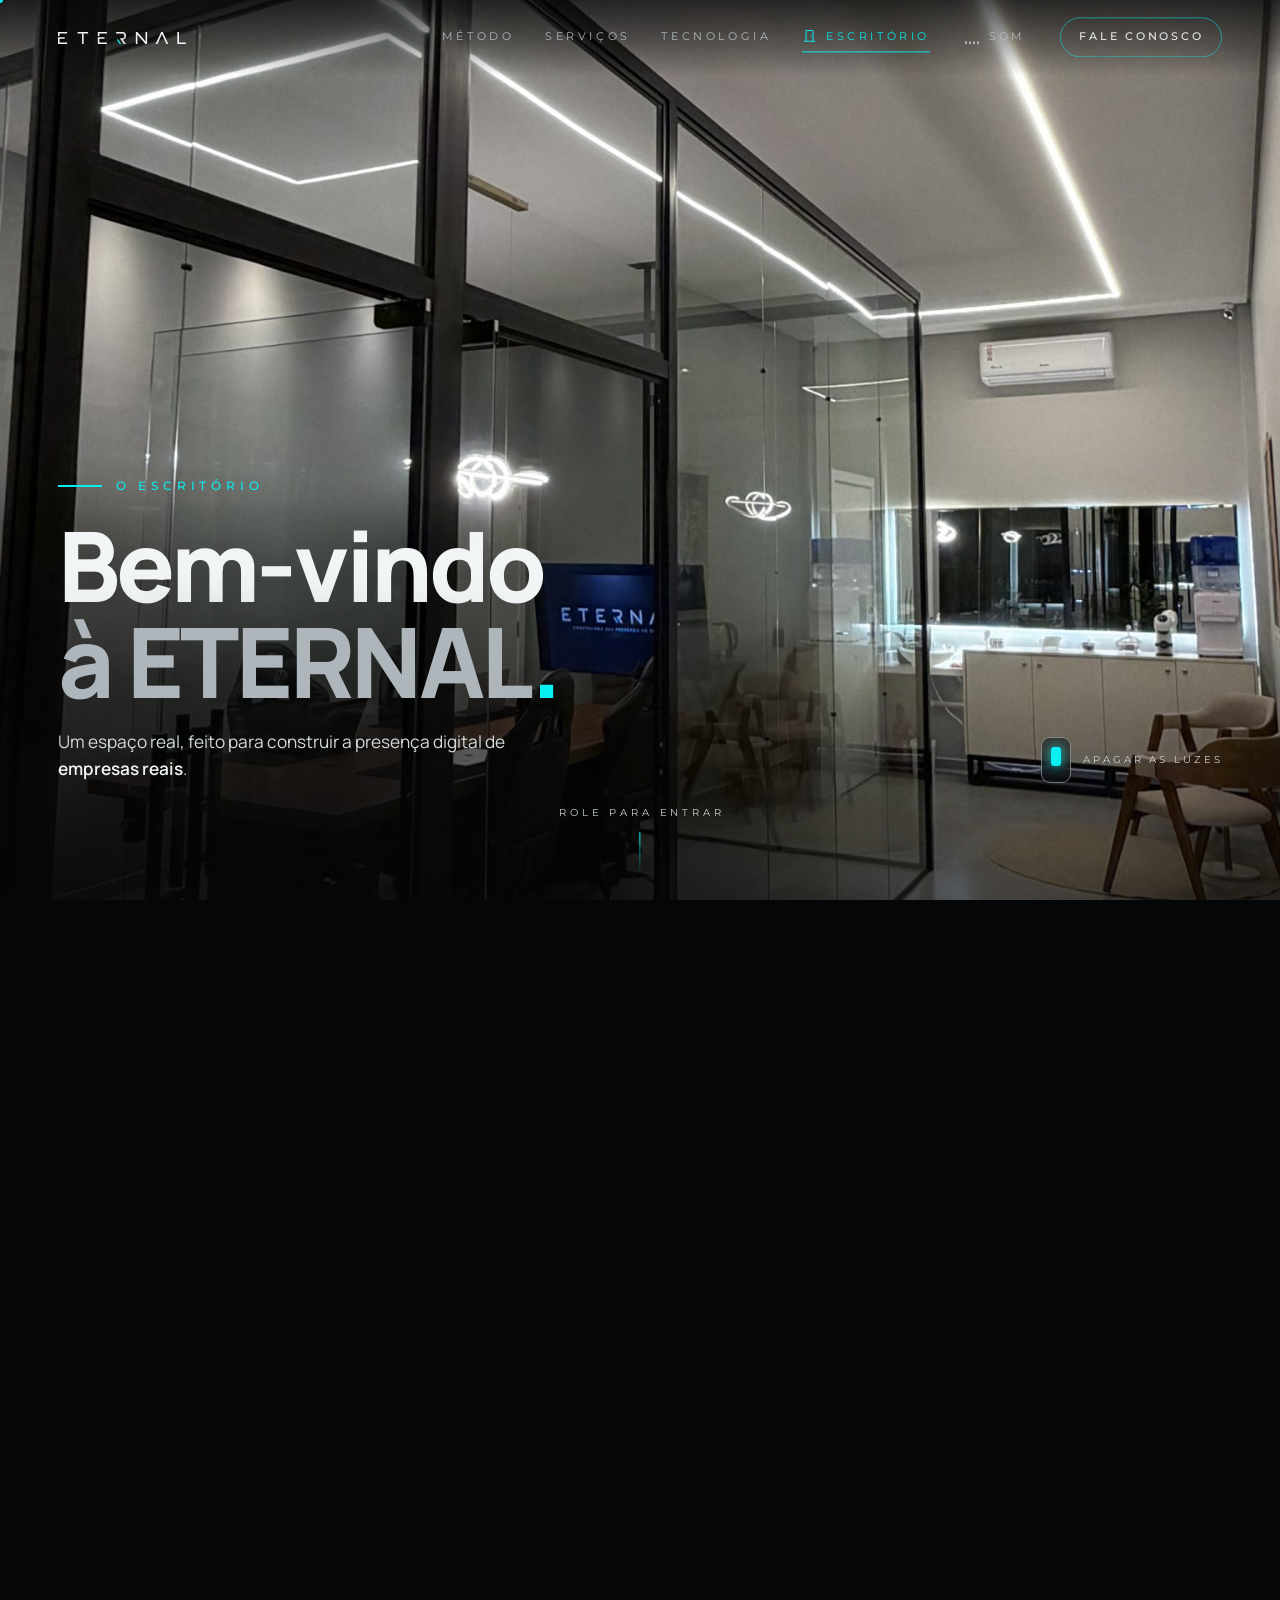
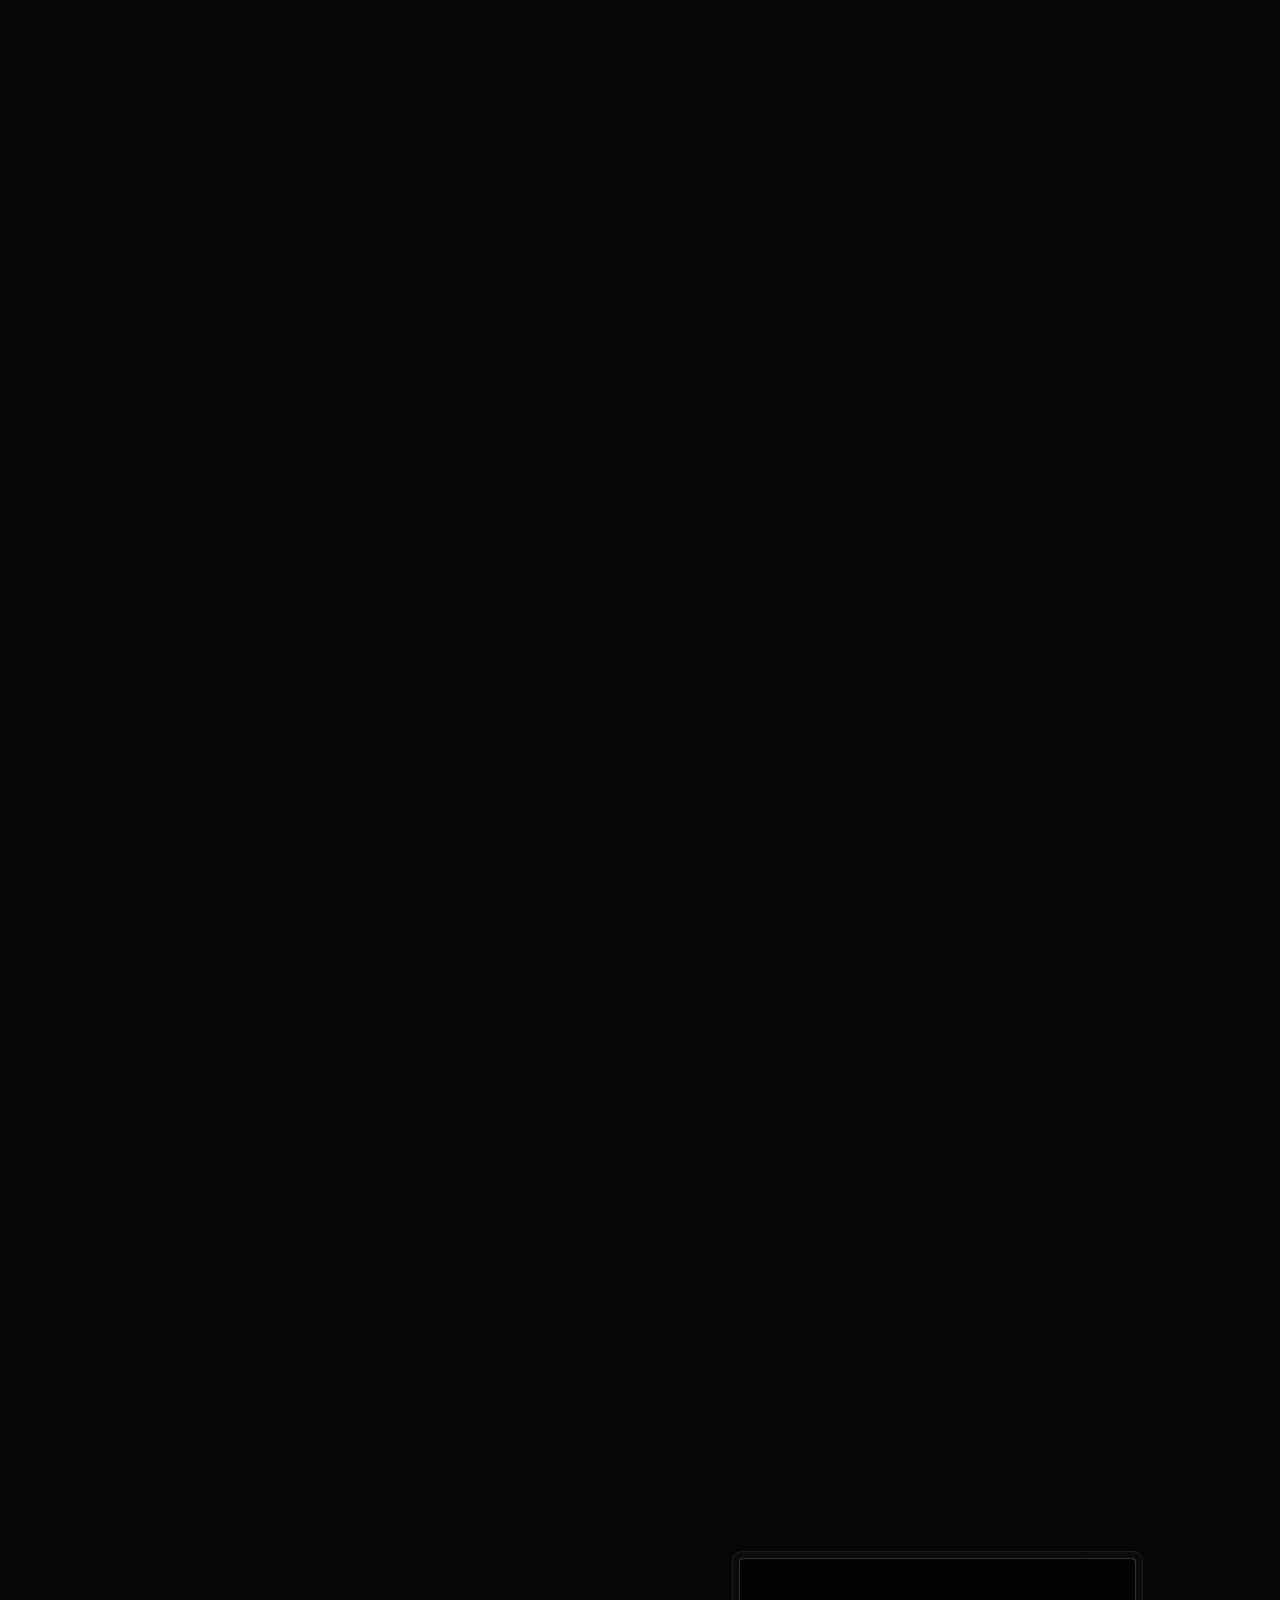
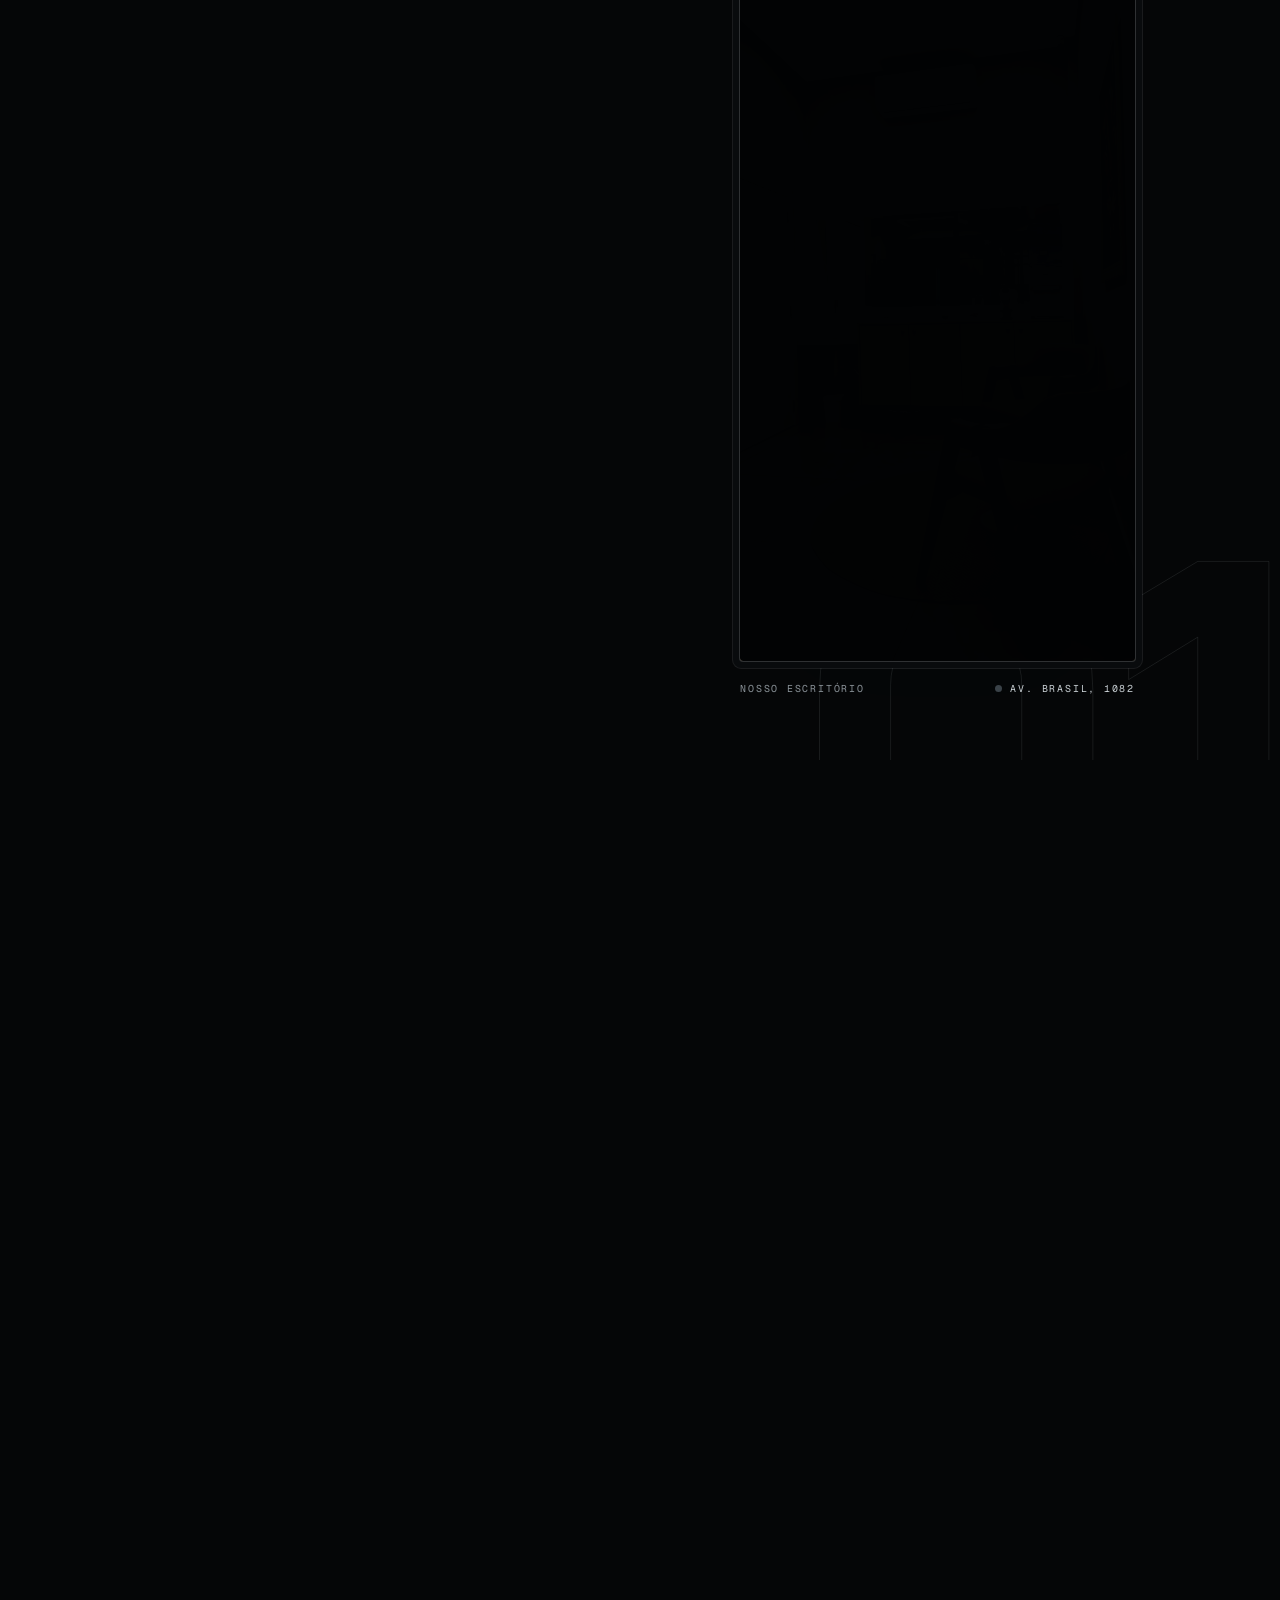
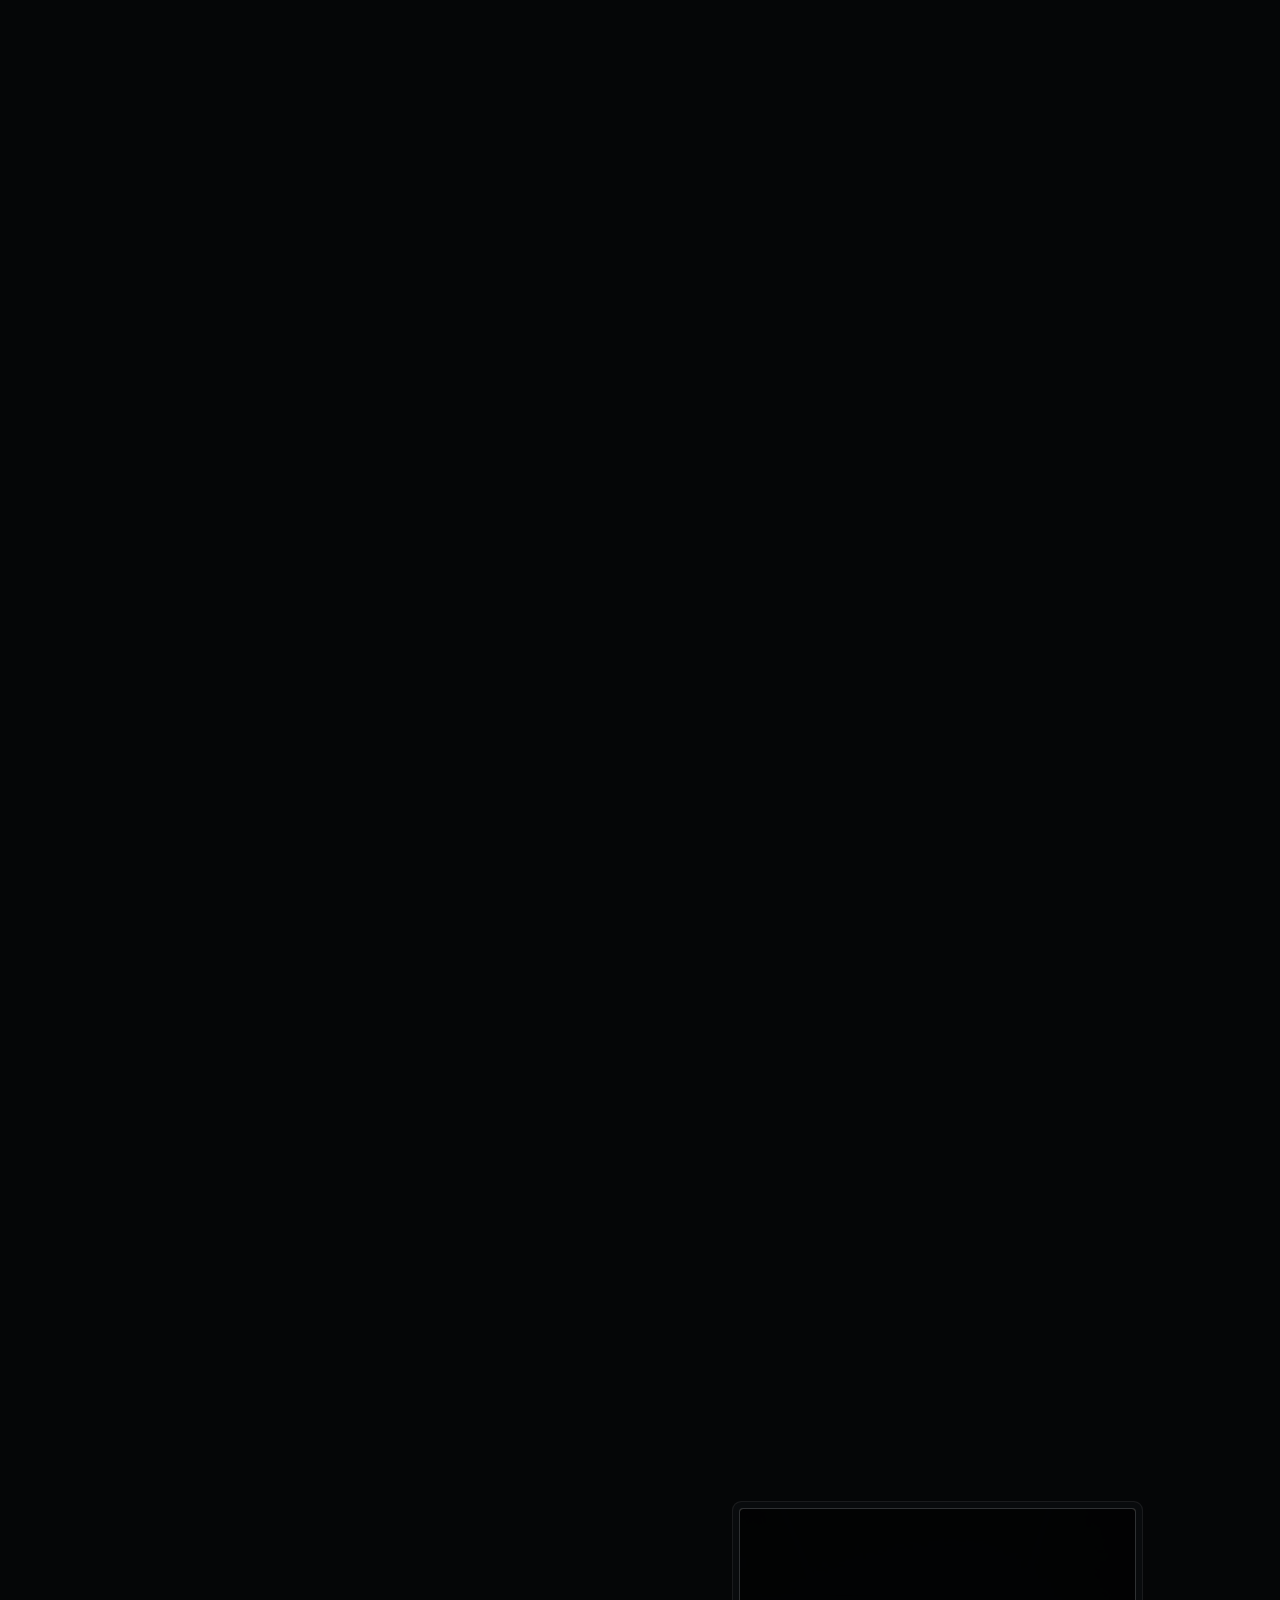
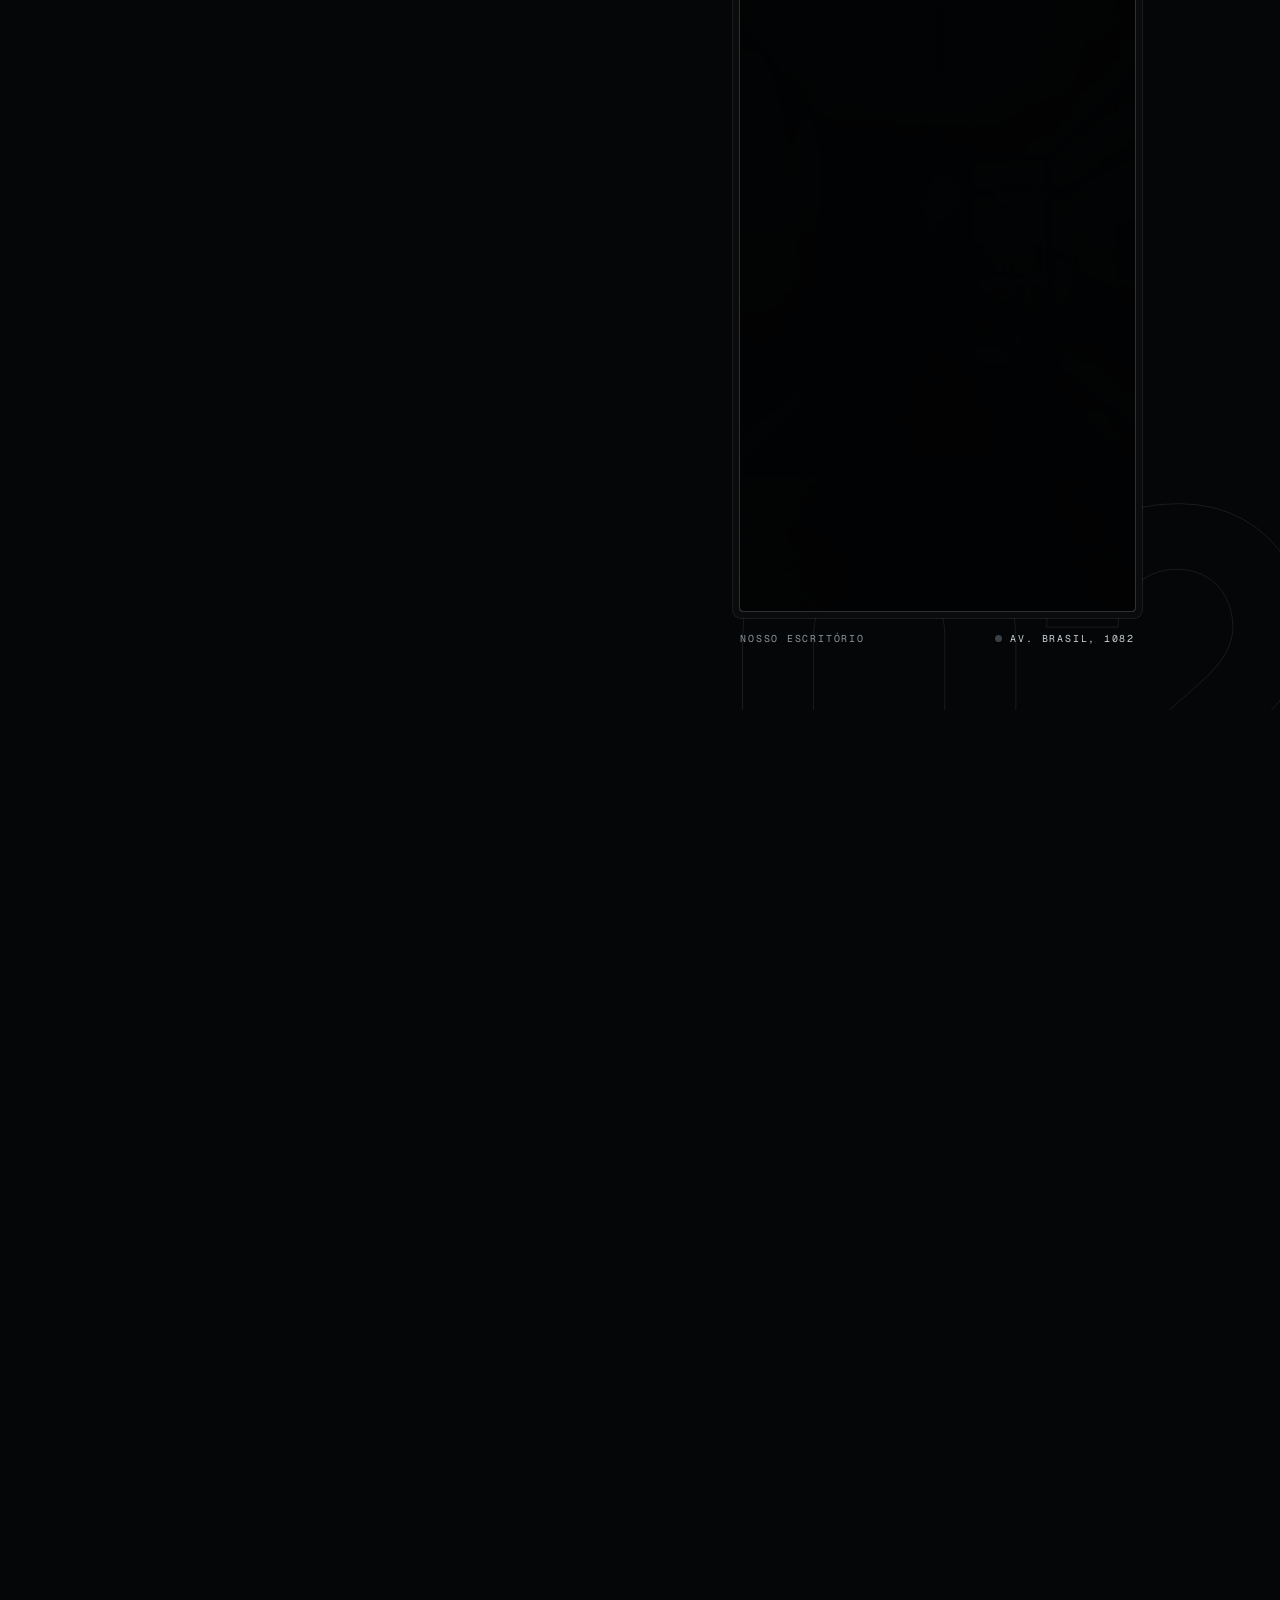
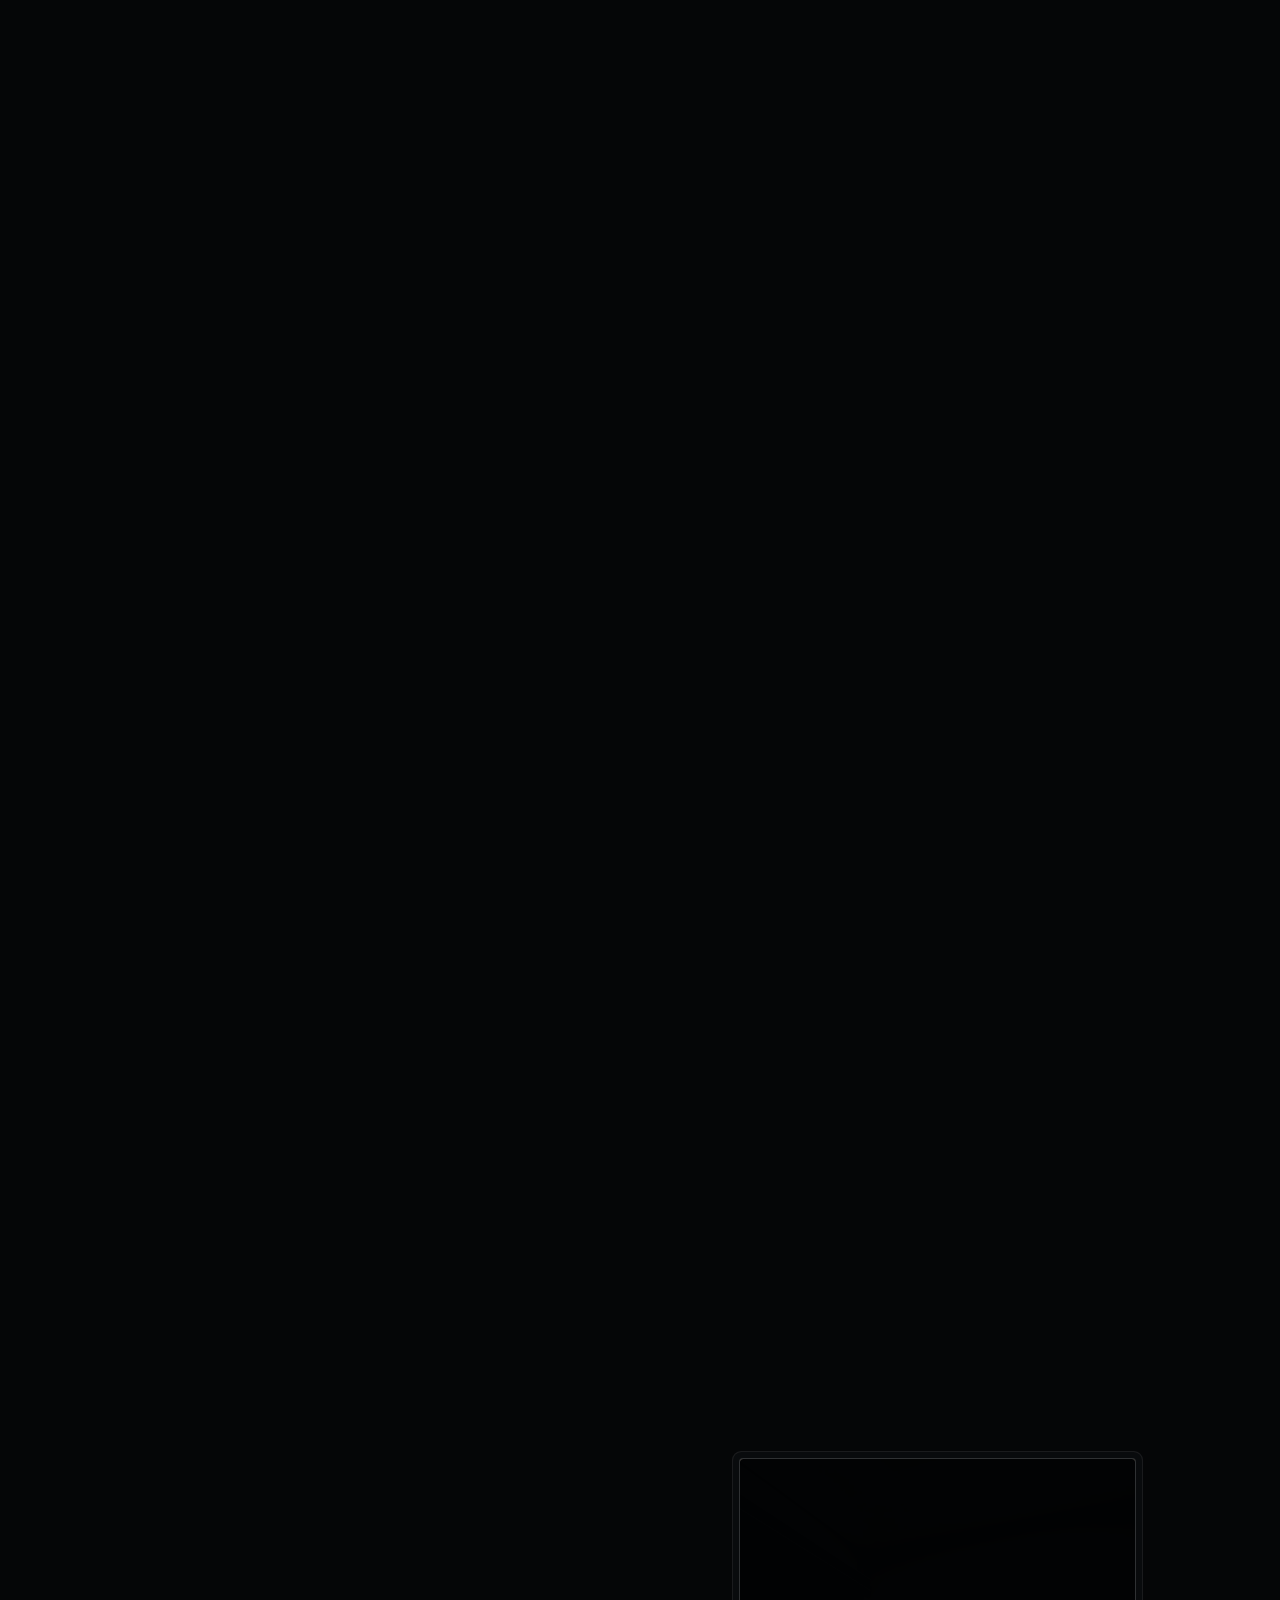
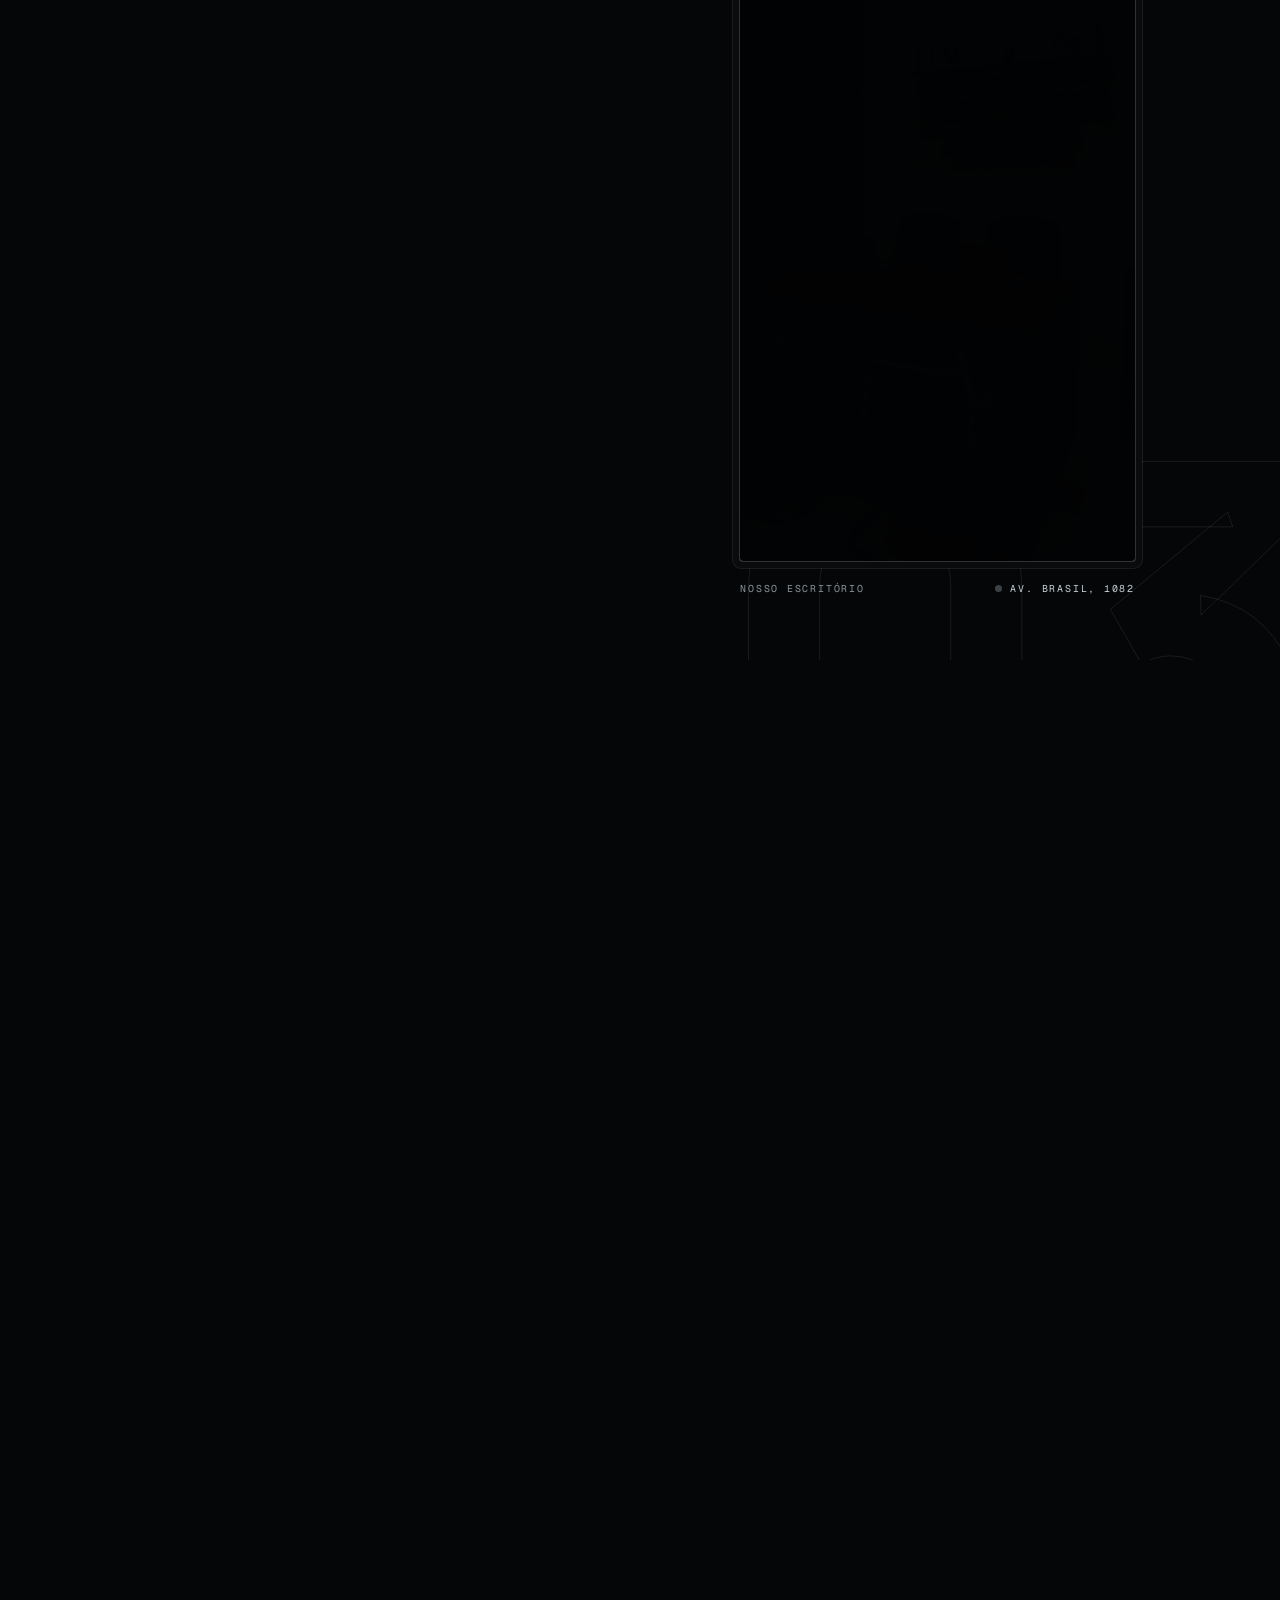
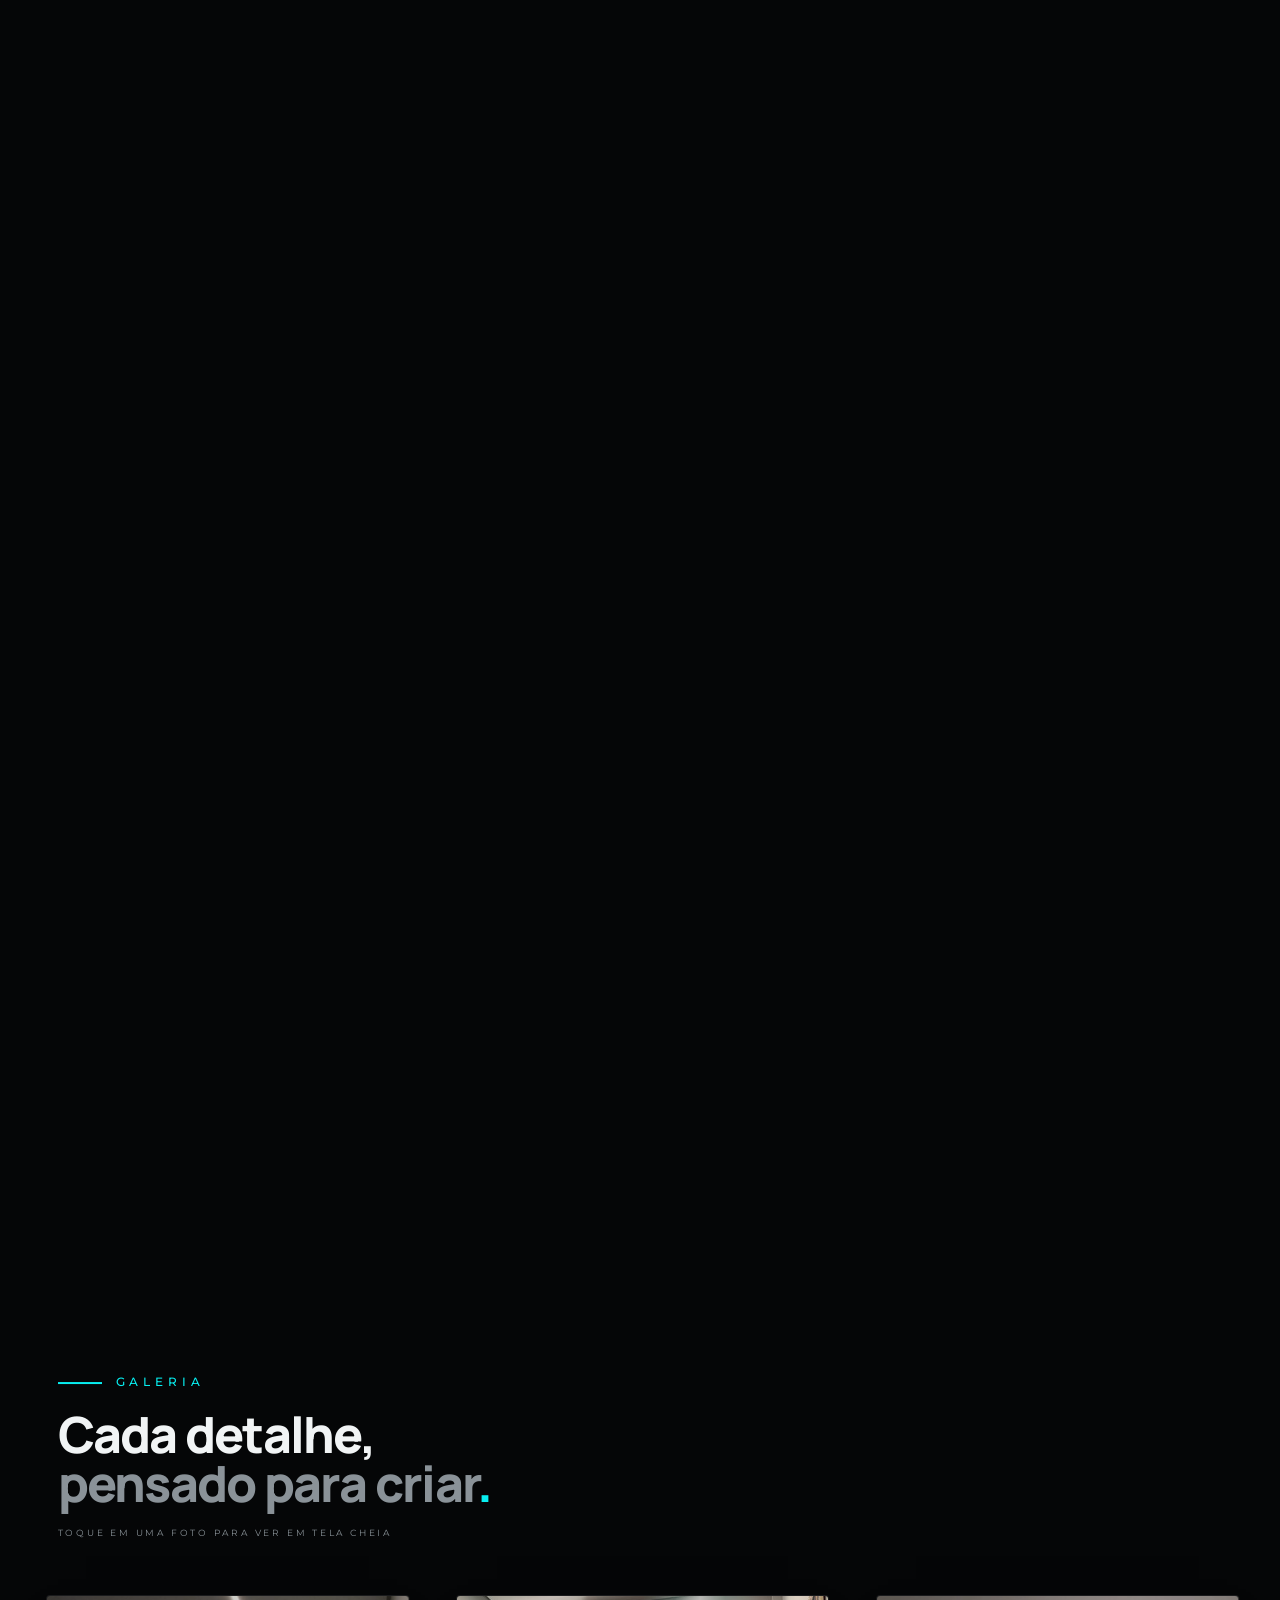
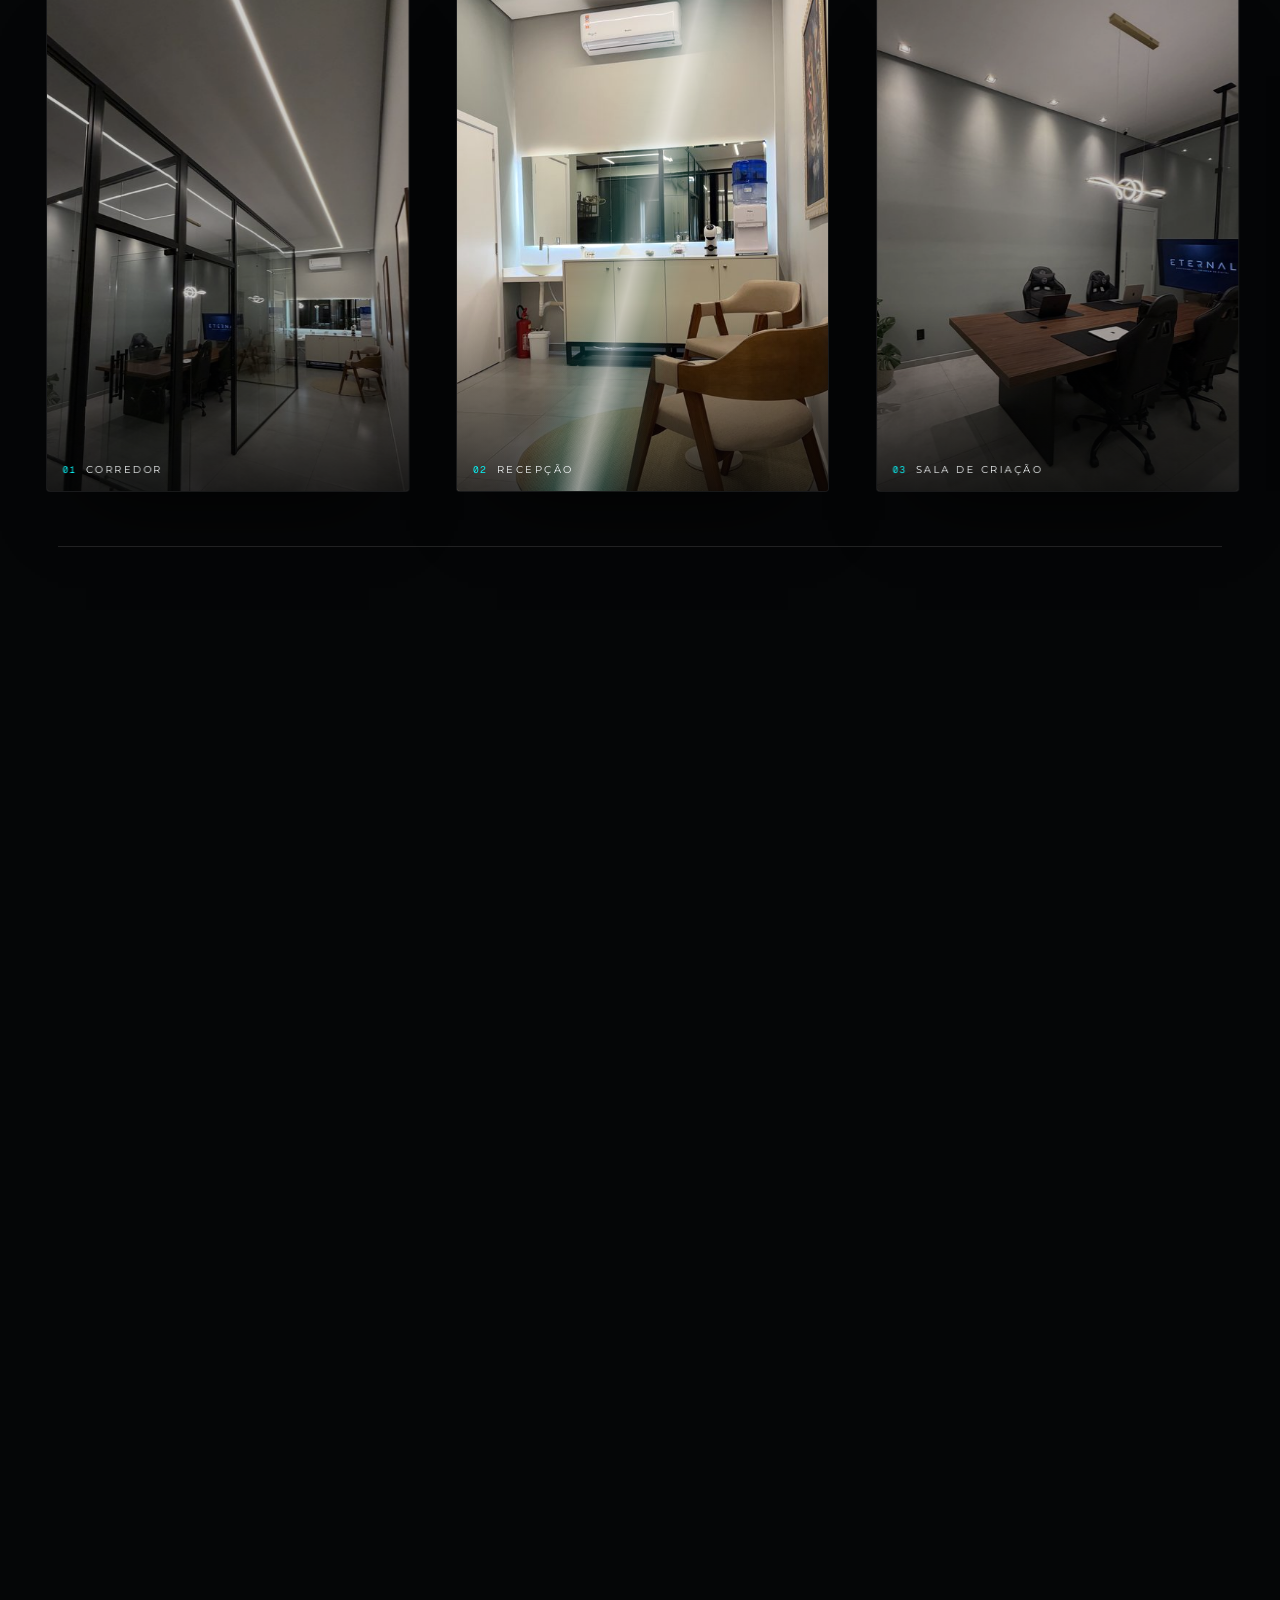
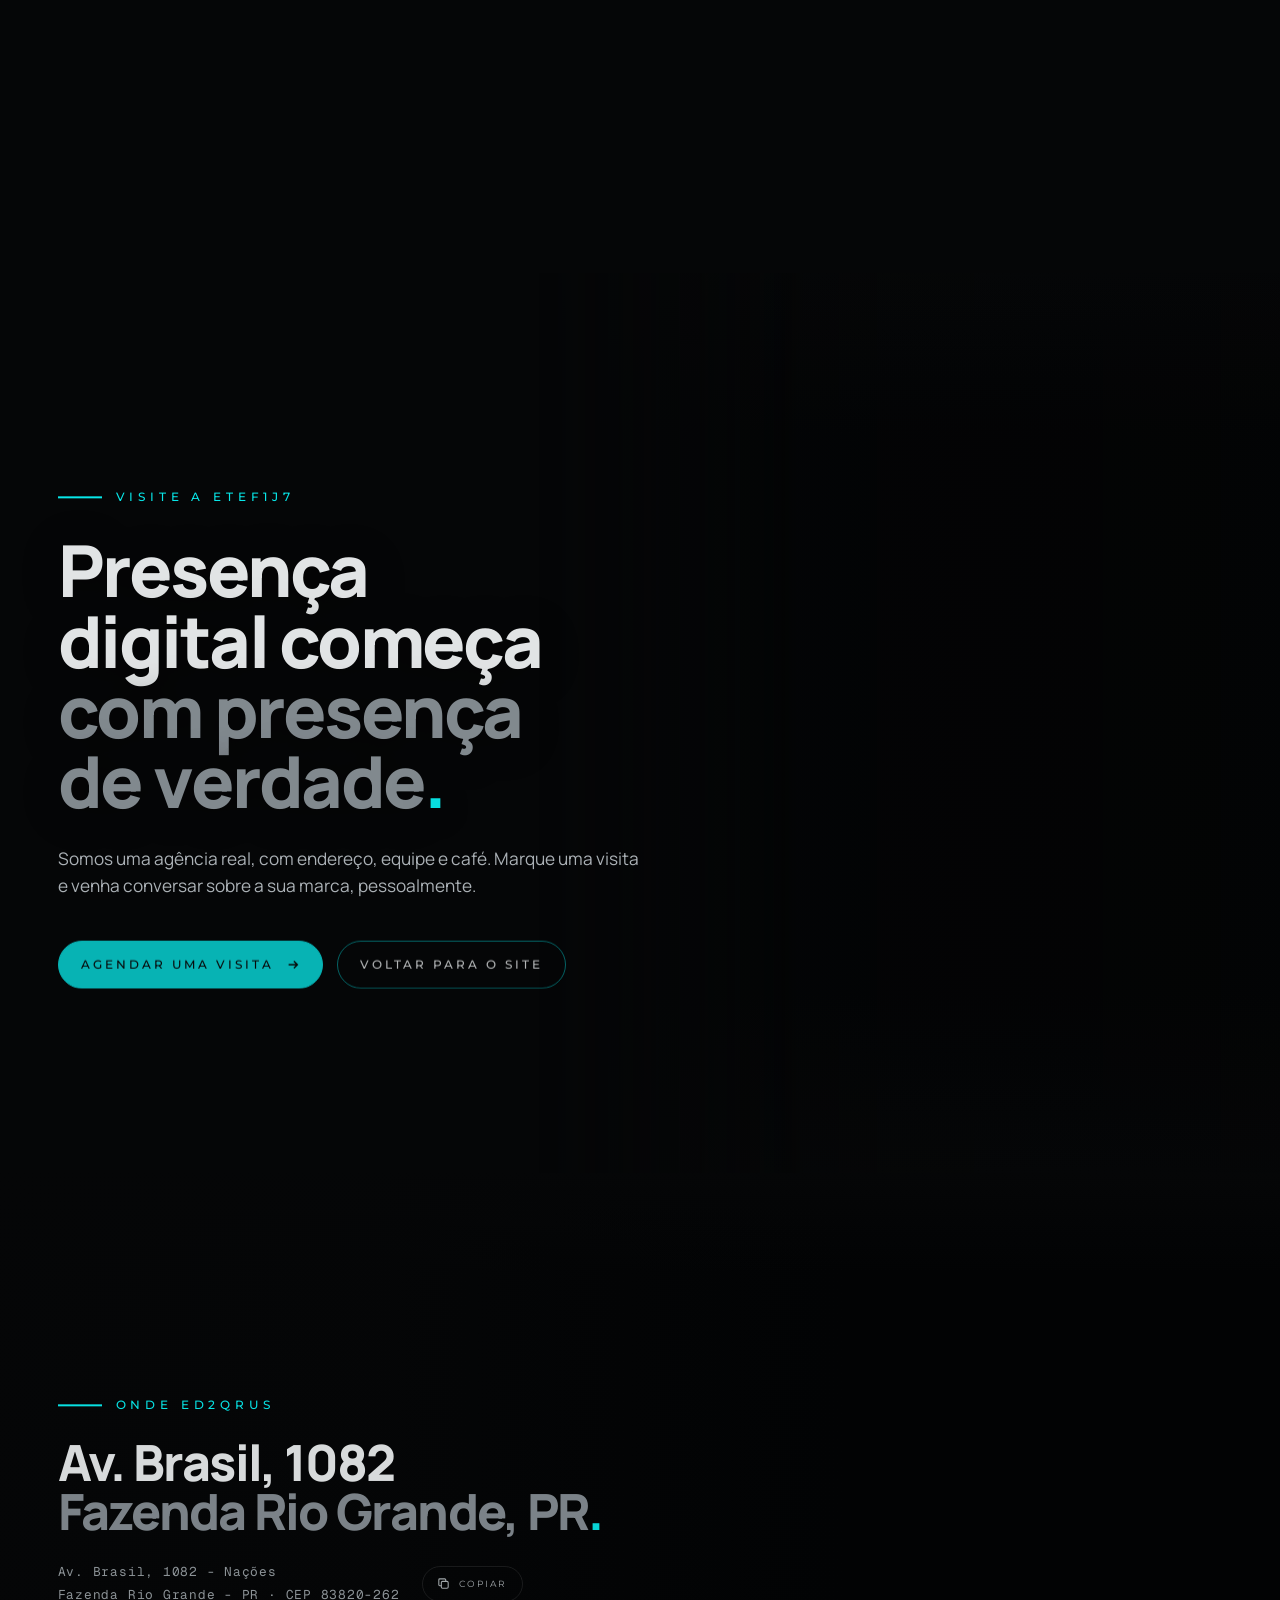
<file: escritorio.html>
<!doctype html>
<html lang="pt-BR">
<head>
<meta charset="utf-8">
<meta name="viewport" content="width=device-width, initial-scale=1, viewport-fit=cover">
<title>Escritório | ETERNAL</title>
<meta name="description" content="Conheça o escritório da ETERNAL: recepção, sala de criação e sala de reunião. Um espaço real para construir a presença digital da sua empresa. Agende uma visita.">
<meta name="theme-color" content="#050607">
<link rel="canonical" href="https://agenciaeternal.com.br/escritorio">
<meta property="og:type" content="website">
<meta property="og:locale" content="pt_BR">
<meta property="og:title" content="O escritório da ETERNAL">
<meta property="og:description" content="Um espaço real, feito para construir a presença digital de empresas reais. Venha nos visitar.">
<meta property="og:url" content="https://agenciaeternal.com.br/escritorio">
<meta property="og:image" content="https://agenciaeternal.com.br/assets/office/og-escritorio.jpg">
<meta name="twitter:card" content="summary_large_image">
<link rel="icon" href="assets/img/favicon.svg" type="image/svg+xml">
<link rel="apple-touch-icon" href="assets/img/apple-touch-icon.png">
<link rel="preload" href="assets/fonts/manrope-latin-wght-normal.woff2" as="font" type="font/woff2" crossorigin>
<link rel="preload" href="assets/fonts/montserrat-latin-400-normal.woff2" as="font" type="font/woff2" crossorigin>
<link rel="stylesheet" href="assets/css/site.css?v=2ba00b65">
<link rel="stylesheet" href="assets/css/office.css?v=ba39b069">
<script>document.documentElement.classList.add('js');</script>
<script type="application/ld+json">
{"@context":"https://schema.org","@type":"ProfessionalService","name":"ETERNAL","slogan":"Construindo sua presença no digital","url":"https://agenciaeternal.com.br/","image":"https://agenciaeternal.com.br/assets/office/og-escritorio.jpg","description":"Agência de posicionamento e presença digital.","telephone":"+55 41 99697-4910","address":{"@type":"PostalAddress","streetAddress":"Av. Brasil, 1082 - Nações","addressLocality":"Fazenda Rio Grande","addressRegion":"PR","postalCode":"83820-262","addressCountry":"BR"},"sameAs":["https://www.instagram.com/agenciaeternal/"]}
</script>
<noscript><style>.loader{display:none}body.is-loading{overflow:auto}.o-switch,.o-hero__lines,.o-hero__leds{display:none}</style></noscript>
</head>
<body class="is-loading office">

<!-- carregamento: a mesma logo que se acende do site principal -->
<div class="loader" id="loader" aria-hidden="true">
  <div class="loader__inner">
    <svg class="loader__logo" viewBox="0 0 1340 127">
      <defs>
        <path id="ldW" vector-effect="non-scaling-stroke" d="M0,0 L95,0 L95,16 L16,16 L16,43 L0,43 Z M0,56 L70,56 L70,72 L16,72 L16,111 L95,111 L95,127 L0,127 Z M205,0 L315,0 L315,16 L268,16 L268,127 L252,127 L252,16 L205,16 Z M417,0 L512,0 L512,16 L433,16 L433,43 L417,43 Z M417,56 L487,56 L487,72 L433,72 L433,111 L512,111 L512,127 L417,127 Z M604,0 L678,0 C696.77,0 712,17.92 712,40 C712,62.08 696.77,80 678,80 L678.16,80 L712,127 L691.92,127 L648,66 L676,66 C686.49,66 695,54.8 695,41 C695,27.2 686.49,16 676,16 L621,16 L621,24.29 Z M815,0 L831,0 L917,100 L917,0 L933,0 L933,127 L917,127 L831,27 L831,127 L815,127 Z M1080.5,0 L1096.5,0 L1155,127 L1136,127 L1088.5,22 L1041,127 L1022,127 Z M1250,0 L1267,0 L1267,111 L1340,111 L1340,127 L1250,127 Z"/>
        <path id="ldA" vector-effect="non-scaling-stroke" d="M621,67.28 L664,127 L647,127 L621,90.89 Z"/>
        <clipPath id="ldClip" clipPathUnits="userSpaceOnUse"><rect id="ldClipRect" x="-20" y="-40" width="0" height="207"/></clipPath>
        <linearGradient id="ldRamp" x1="0" y1="0" x2="1" y2="0"><stop offset="0" stop-color="#fff" stop-opacity="0"/><stop offset="0.8" stop-color="#fff" stop-opacity="0.85"/><stop offset="1" stop-color="#fff" stop-opacity="1"/></linearGradient>
        <mask id="ldHotMask" maskUnits="userSpaceOnUse" x="-500" y="-80" width="2400" height="287"><rect id="ldHotRect" x="-500" y="-80" width="170" height="287" fill="url(#ldRamp)"/></mask>
        <filter id="ldGlow" x="-60%" y="-60%" width="220%" height="220%"><feGaussianBlur stdDeviation="5" result="b"/><feMerge><feMergeNode in="b"/><feMergeNode in="SourceGraphic"/></feMerge></filter>
      </defs>
      <g class="ld-ghost"><use href="#ldW"/><use href="#ldA"/></g>
      <g clip-path="url(#ldClip)"><use href="#ldW" class="ld-fill"/></g>
      <g class="ld-hot" mask="url(#ldHotMask)"><use href="#ldW"/></g>
      <use href="#ldA" class="ld-slash" filter="url(#ldGlow)"/>
      <rect id="ldFront" class="ld-front" x="-20" y="-26" width="3" height="179" rx="1.5" filter="url(#ldGlow)"/>
    </svg>
    <p class="loader__meta"><span>Acendendo as luzes</span><i></i><span class="loader__count" id="loaderCount">000</span></p>
  </div>
</div>

<header class="site-header" id="header">
  <a class="brand" href="/" aria-label="ETERNAL, ir para a página inicial">
    <svg viewBox="0 0 1340 127" role="img" aria-hidden="true"><use href="#logo"></use></svg>
  </a>
  <nav class="nav" aria-label="Páginas">
    <a class="nav__link" href="/#metodo">Método</a>
    <a class="nav__link" href="/#servicos">Serviços</a>
    <a class="nav__link" href="/#tecnologia">Tecnologia</a>
    <a class="nav__link nav__office" href="/escritorio" aria-current="page" aria-label="Escritório"><svg viewBox="0 0 24 24" fill="none" stroke="currentColor" stroke-width="1.7" stroke-linecap="round" stroke-linejoin="round" aria-hidden="true"><path d="M6.5 20.5V4.6c0-.6.5-1.1 1.1-1.1h8.8c.6 0 1.1.5 1.1 1.1v15.9"/><path d="M3.5 20.5h17"/><path d="M14.4 12.2v.6"/></svg><span>Escritório</span></a>
    <button class="sound" id="soundToggle" type="button" aria-pressed="false" aria-label="Ligar o som ambiente"><span class="sound__bars" aria-hidden="true"><i></i><i></i><i></i><i></i></span><span class="sound__label">Som</span></button>
    <a class="btn btn--small" href="https://wa.me/5541996974910?text=Ol%C3%A1%2C%20ETERNAL!%20Quero%20agendar%20uma%20visita%20ao%20escrit%C3%B3rio." target="_blank" rel="noopener" data-magnetic>Fale conosco</a>
  </nav>
</header>

<main>

  <!-- 1. ENTRADA — a luz ciano desenha o corredor (traços tirados da foto real),
       as fitas de LED acendem, o escritório acende, e a rolagem caminha pelo corredor
       (caminhada feita no Higgsfield a partir da foto) -->
  <section class="o-hero" id="inicio" aria-label="O escritório da ETERNAL">
    <div class="o-hero__stage" id="heroStage">
      <div class="o-hero__media">
        <picture><source media="(max-aspect-ratio: 10/11), (max-width: 699px)" srcset="assets/office/hero-m.jpg" width="1080" height="1920"><img class="o-hero__photo" id="heroPhoto" src="assets/office/hero-d.jpg" alt="Corredor do escritório da ETERNAL: a sala de criação de vidro à esquerda, quadros na parede e a recepção ao fundo, com fitas de LED no teto" width="1920" height="1080" fetchpriority="high"></picture>
        <video class="o-hero__walk" id="heroWalk" muted playsinline preload="none" data-src="assets/office/walk" aria-hidden="true"></video>
        <div class="o-hero__dark" id="heroDark"></div>
        <picture><source media="(max-aspect-ratio: 10/11), (max-width: 699px)" srcset="assets/office/leds-m.jpg"><img class="o-hero__leds" id="heroLeds" src="assets/office/leds-d.jpg" alt="" aria-hidden="true"></picture>
        <canvas class="o-hero__lines" id="heroLines" aria-hidden="true"></canvas>
        <div class="o-hero__shade" aria-hidden="true"></div>
      </div>

      <div class="o-hero__copy" id="heroCopy">
        <p class="label label--cyan o-kicker"><span class="rule"></span> O escritório</p>
        <h1 class="statement statement--mega o-hero__title"><span class="line">Bem-vindo</span><span class="line dim">à ETERNAL<span class="dot">.</span></span></h1>
        <p class="lead o-hero__lead">Um espaço real, feito para construir a presença digital de <strong>empresas reais</strong>.</p>
      </div>

      <button class="o-switch" id="lightSwitch" type="button" aria-pressed="true">
        <span class="o-switch__plate" aria-hidden="true"><i></i></span>
        <span class="o-switch__label">Apagar as luzes</span>
      </button>

      <div class="o-hero__cue" id="heroCue" aria-hidden="true"><span>Role para entrar</span><i></i></div>

      <!-- frases que aparecem durante a caminhada -->
      <p class="o-beat" data-beat="0.30,0.40,0.56,0.66"><span class="label label--cyan">Sob o mesmo teto</span><span class="o-beat__t">Estratégia, criação<br>e tecnologia<span class="dot">.</span></span></p>
      <p class="o-beat o-beat--end" data-beat="0.72,0.82,0.94,1.01"><span class="o-beat__t o-beat__t--big">Entre<span class="dot">.</span></span></p>
    </div>
  </section>

  <!-- 2. OS AMBIENTES — cada sala acende quando chega e a rolagem caminha para dentro dela
       (vídeos reais do escritório) -->
  <section class="o-tour" id="ambientes" aria-label="Os ambientes do escritório">

    <article class="o-room" id="recepcao" data-room="recepcao" aria-labelledby="t-recepcao">
      <div class="o-room__stage">
        <span class="o-room__num" aria-hidden="true">01</span>
        <div class="o-room__copy">
          <p class="label label--cyan o-room__label"><span class="o-room__idx">01</span> Recepção</p>
          <h2 class="statement statement--md" id="t-recepcao"><span class="line">Todo projeto começa</span><span class="line dim">com uma boa conversa<span class="dot">.</span></span></h2>
          <p class="lead">É aqui que recebemos você. Um café, a história da sua empresa e onde ela quer chegar. <strong>Antes de qualquer estratégia, a gente escuta.</strong></p>
          <ul class="o-tags" aria-label="Etapas do Método ETERNAL que acontecem aqui"><li>Descoberta</li><li>Diagnóstico</li><li>Primeira conversa</li></ul>
        </div>
        <figure class="o-pane">
          <div class="o-pane__screen">
            <img class="o-pane__poster" src="assets/office/recepcao.jpg" alt="Recepção da ETERNAL: armário com café e água, espelho iluminado e poltronas de madeira sobre um tapete redondo" loading="lazy" width="1080" height="1920">
            <video class="o-pane__video" muted playsinline preload="none" data-src="assets/office/recepcao.mp4" aria-hidden="true"></video>
            <div class="o-pane__dark"></div>
            <img class="o-pane__leds" src="assets/office/leds-recepcao.jpg" alt="" aria-hidden="true" loading="lazy">
            <div class="o-pane__glass" aria-hidden="true"></div>
          </div>
          <figcaption class="o-pane__cap"><span>Nosso escritório</span><span class="o-pane__rec" aria-hidden="true">Av. Brasil, 1082</span></figcaption>
        </figure>
        <figure class="o-still" aria-hidden="true"><img src="assets/office/g-IMG_3051-s.jpg" alt="" loading="lazy" width="540" height="720"></figure>
      </div>
    </article>

    <article class="o-room" id="criacao" data-room="criacao" aria-labelledby="t-criacao">
      <div class="o-room__stage">
        <span class="o-room__num" aria-hidden="true">02</span>
        <div class="o-room__copy">
          <p class="label label--cyan o-room__label"><span class="o-room__idx">02</span> Sala de criação</p>
          <h2 class="statement statement--md" id="t-criacao"><span class="line">Onde a estratégia</span><span class="line dim">ganha forma<span class="dot">.</span></span></h2>
          <p class="lead">Roteiro, edição, design e dados lado a lado. Uma sala de vidro, à vista de todos: <strong>processo claro, do começo ao fim.</strong></p>
          <ul class="o-tags" aria-label="Etapas do Método ETERNAL que acontecem aqui"><li>Branding</li><li>Audiovisual</li><li>Conteúdo</li></ul>
        </div>
        <figure class="o-pane">
          <div class="o-pane__screen">
            <img class="o-pane__poster" src="assets/office/criacao.jpg" alt="Sala de criação da ETERNAL, com paredes de vidro, mesa de madeira, cadeiras pretas, monitores, uma TV e um pendente de luz em forma de laço" loading="lazy" width="1080" height="1920">
            <video class="o-pane__video" muted playsinline preload="none" data-src="assets/office/criacao.mp4" aria-hidden="true"></video>
            <div class="o-pane__dark"></div>
            <img class="o-pane__leds" src="assets/office/leds-criacao.jpg" alt="" aria-hidden="true" loading="lazy">
            <div class="o-pane__glass" aria-hidden="true"></div>
          </div>
          <figcaption class="o-pane__cap"><span>Nosso escritório</span><span class="o-pane__rec" aria-hidden="true">Av. Brasil, 1082</span></figcaption>
        </figure>
        <figure class="o-still" aria-hidden="true"><img src="assets/office/g-IMG_3037-s.jpg" alt="" loading="lazy" width="540" height="720"></figure>
      </div>
    </article>

    <article class="o-room" id="reuniao" data-room="reuniao" aria-labelledby="t-reuniao">
      <div class="o-room__stage">
        <span class="o-room__num" aria-hidden="true">03</span>
        <div class="o-room__copy">
          <p class="label label--cyan o-room__label"><span class="o-room__idx">03</span> Sala de reunião</p>
          <h2 class="statement statement--md" id="t-reuniao"><span class="line">Decisões</span><span class="line dim">olho no olho<span class="dot">.</span></span></h2>
          <p class="lead">Planejamento, apresentação de resultados e os próximos passos da sua marca, conversados à mesa. <strong>Com calma e com dados.</strong></p>
          <ul class="o-tags" aria-label="Etapas do Método ETERNAL que acontecem aqui"><li>Estratégia</li><li>Performance</li><li>Resultados</li></ul>
        </div>
        <figure class="o-pane">
          <div class="o-pane__screen">
            <img class="o-pane__poster" src="assets/office/reuniao.jpg" alt="Sala de reunião da ETERNAL: parede de ripas pretas, mesa de madeira com cadeiras de couro, prateleira com claquete e moldura de LED no teto" loading="lazy" width="1080" height="1920">
            <video class="o-pane__video" muted playsinline preload="none" data-src="assets/office/reuniao.mp4" aria-hidden="true"></video>
            <div class="o-pane__dark"></div>
            <img class="o-pane__leds" src="assets/office/leds-reuniao.jpg" alt="" aria-hidden="true" loading="lazy">
            <div class="o-pane__glass" aria-hidden="true"></div>
          </div>
          <figcaption class="o-pane__cap"><span>Nosso escritório</span><span class="o-pane__rec" aria-hidden="true">Av. Brasil, 1082</span></figcaption>
        </figure>
        <figure class="o-still" aria-hidden="true"><img src="assets/office/g-IMG_3066-s.jpg" alt="" loading="lazy" width="540" height="720"></figure>
      </div>
    </article>
  </section>

  <!-- 3. GALERIA — fotos em profundidade, um feixe de luz passa por cada uma; toque para ver em tela cheia -->
  <section class="o-gallery" id="galeria" aria-labelledby="t-galeria">
    <div class="o-gallery__stage">
      <div class="o-gallery__head">
        <p class="label label--cyan"><span class="rule"></span> Galeria</p>
        <h2 class="statement statement--md" id="t-galeria"><span class="line">Cada detalhe,</span><span class="line dim">pensado para criar<span class="dot">.</span></span></h2>
        <p class="o-gallery__hint">Toque em uma foto para ver em tela cheia</p>
      </div>
      <div class="o-gallery__view">
        <ol class="o-gallery__track" id="galleryTrack">
          <li><button class="o-card" type="button" data-full="assets/office/g-IMG_3045.jpg"><img src="assets/office/g-IMG_3045-s.jpg" alt="Corredor com fita de LED no teto e a sala de vidro" loading="lazy" width="540" height="720"><span class="o-card__cap"><b>01</b> Corredor</span><span class="o-card__zoom" aria-hidden="true"><svg viewBox="0 0 24 24" fill="none" stroke="currentColor" stroke-width="1.8" stroke-linecap="round" aria-hidden="true"><path d="M4 9V4h5M20 9V4h-5M4 15v5h5M20 15v5h-5"/></svg></span></button></li>
          <li><button class="o-card" type="button" data-full="assets/office/g-IMG_3058.jpg"><img src="assets/office/g-IMG_3058-s.jpg" alt="Recepção com espelho iluminado, café, água e poltronas" loading="lazy" width="540" height="720"><span class="o-card__cap"><b>02</b> Recepção</span><span class="o-card__zoom" aria-hidden="true"><svg viewBox="0 0 24 24" fill="none" stroke="currentColor" stroke-width="1.8" stroke-linecap="round" aria-hidden="true"><path d="M4 9V4h5M20 9V4h-5M4 15v5h5M20 15v5h-5"/></svg></span></button></li>
          <li><button class="o-card" type="button" data-full="assets/office/g-IMG_3037.jpg"><img src="assets/office/g-IMG_3037-s.jpg" alt="Sala de criação com mesa de madeira, notebooks e a TV com a marca ETERNAL" loading="lazy" width="540" height="720"><span class="o-card__cap"><b>03</b> Sala de criação</span><span class="o-card__zoom" aria-hidden="true"><svg viewBox="0 0 24 24" fill="none" stroke="currentColor" stroke-width="1.8" stroke-linecap="round" aria-hidden="true"><path d="M4 9V4h5M20 9V4h-5M4 15v5h5M20 15v5h-5"/></svg></span></button></li>
          <li><button class="o-card" type="button" data-full="assets/office/g-IMG_3051.jpg"><img src="assets/office/g-IMG_3051-s.jpg" alt="Espaço de espera com duas poltronas, mesinha e um quadro de leão colorido" loading="lazy" width="540" height="720"><span class="o-card__cap"><b>04</b> Espaço de espera</span><span class="o-card__zoom" aria-hidden="true"><svg viewBox="0 0 24 24" fill="none" stroke="currentColor" stroke-width="1.8" stroke-linecap="round" aria-hidden="true"><path d="M4 9V4h5M20 9V4h-5M4 15v5h5M20 15v5h-5"/></svg></span></button></li>
          <li><button class="o-card" type="button" data-full="assets/office/g-IMG_3066.jpg"><img src="assets/office/g-IMG_3066-s.jpg" alt="Sala de reunião com parede de ripas pretas, mesa de madeira e dois notebooks" loading="lazy" width="540" height="720"><span class="o-card__cap"><b>05</b> Sala de reunião</span><span class="o-card__zoom" aria-hidden="true"><svg viewBox="0 0 24 24" fill="none" stroke="currentColor" stroke-width="1.8" stroke-linecap="round" aria-hidden="true"><path d="M4 9V4h5M20 9V4h-5M4 15v5h5M20 15v5h-5"/></svg></span></button></li>
          <li><button class="o-card" type="button" data-full="assets/office/g-IMG_3050.jpg"><img src="assets/office/g-IMG_3050-s.jpg" alt="Sala de criação vista de frente, pelas paredes de vidro" loading="lazy" width="540" height="720"><span class="o-card__cap"><b>06</b> Sala de criação</span><span class="o-card__zoom" aria-hidden="true"><svg viewBox="0 0 24 24" fill="none" stroke="currentColor" stroke-width="1.8" stroke-linecap="round" aria-hidden="true"><path d="M4 9V4h5M20 9V4h-5M4 15v5h5M20 15v5h-5"/></svg></span></button></li>
        </ol>
      </div>
      <div class="o-gallery__bar" aria-hidden="true"><i id="galleryBar"></i></div>
    </div>
  </section>

  <!-- 4. VISITA -->
  <section class="o-visit" id="visita" aria-labelledby="t-visita">
    <div class="o-visit__bg" aria-hidden="true">
      <img src="assets/office/g-IMG_3051.jpg" alt="" loading="lazy" width="1080" height="1920">
    </div>
    <div class="o-visit__inner">
      <p class="label label--cyan"><span class="rule"></span> Visite a ETERNAL</p>
      <h2 class="statement" id="t-visita"><span class="line">Presença digital começa</span><span class="line dim">com presença de verdade<span class="dot">.</span></span></h2>
      <p class="lead">Somos uma agência real, com endereço, equipe e café. Marque uma visita e venha conversar sobre a sua marca, pessoalmente.</p>
      <div class="o-visit__cta">
        <a class="btn btn--solid" href="https://wa.me/5541996974910?text=Ol%C3%A1%2C%20ETERNAL!%20Quero%20agendar%20uma%20visita%20ao%20escrit%C3%B3rio." target="_blank" rel="noopener" data-magnetic>Agendar uma visita <svg class="arrow" viewBox="0 0 16 16" fill="none" stroke="currentColor" stroke-width="1.6" aria-hidden="true"><path d="M3 8h10M9 4l4 4-4 4"/></svg></a>
        <a class="btn" href="/">Voltar para o site</a>
      </div>
    </div>
  </section>
  <!-- 5. ONDE ESTAMOS — mapa escuro (Google Maps, em tons de cinza), pino ciano pulsando -->
  <section class="o-map" id="onde-estamos" aria-labelledby="t-mapa">
    <div class="o-map__card">
      <p class="label label--cyan"><span class="rule"></span> Onde estamos</p>
      <h2 class="statement statement--md" id="t-mapa"><span class="line">Av. Brasil, 1082</span><span class="line dim">Fazenda Rio Grande, PR<span class="dot">.</span></span></h2>
      <div class="o-map__addrrow">
        <address class="o-map__addr">Av. Brasil, 1082 - Nações<br>Fazenda Rio Grande - PR · CEP 83820-262</address>
        <button class="o-map__copy" type="button" data-copy="Av. Brasil, 1082 - Nações, Fazenda Rio Grande - PR, 83820-262" aria-label="Copiar o endereço"><svg viewBox="0 0 24 24" fill="none" stroke="currentColor" stroke-width="1.7" stroke-linecap="round" stroke-linejoin="round" aria-hidden="true"><rect x="8.5" y="8.5" width="11" height="11" rx="2"/><path d="M15.5 8.5V6a1.5 1.5 0 0 0-1.5-1.5H6A1.5 1.5 0 0 0 4.5 6v8A1.5 1.5 0 0 0 6 15.5h2.5"/></svg><span>Copiar</span></button>
      </div>
      <div class="o-map__cta">
        <a class="btn btn--solid" href="https://www.google.com/maps/dir/?api=1&amp;destination=Av.%20Brasil%2C%201082%20-%20Na%C3%A7%C3%B5es%2C%20Fazenda%20Rio%20Grande%20-%20PR%2C%2083820-262" target="_blank" rel="noopener" data-magnetic>Como chegar <svg class="arrow" viewBox="0 0 16 16" fill="none" stroke="currentColor" stroke-width="1.6" aria-hidden="true"><path d="M3 8h10M9 4l4 4-4 4"/></svg></a>
        <a class="btn" href="https://waze.com/ul?q=Av.%20Brasil%2C%201082%2C%20Fazenda%20Rio%20Grande%20-%20PR%2C%2083820-262&amp;navigate=yes" target="_blank" rel="noopener">Abrir no Waze</a>
      </div>
    </div>
    <div class="o-map__frame" id="mapFrame" data-embed="https://maps.google.com/maps?q=Av.%20Brasil%2C%201082%20-%20Na%C3%A7%C3%B5es%2C%20Fazenda%20Rio%20Grande%20-%20PR%2C%2083820-262&amp;t=m&amp;z=16&amp;ie=UTF8&amp;iwloc=&amp;output=embed">
      <div class="o-map__ph" aria-hidden="true"><i></i></div>
      <div class="o-map__dim" aria-hidden="true"></div>
      <span class="o-map__pin" aria-hidden="true"><i></i><b>ETERNAL</b></span>
      <a class="o-map__open" href="https://www.google.com/maps/search/?api=1&amp;query=Av.%20Brasil%2C%201082%20-%20Na%C3%A7%C3%B5es%2C%20Fazenda%20Rio%20Grande%20-%20PR%2C%2083820-262" target="_blank" rel="noopener" aria-label="Abrir o endereço da ETERNAL no Google Maps"><span class="o-map__hint">Abrir no Google Maps ↗</span></a>
    </div>
  </section>
</main>

<footer class="footer">
  <svg class="footer__logo" id="footLogo" viewBox="0 0 1340 127" role="img" aria-label="ETERNAL">
    <defs>
      <path id="flW" vector-effect="non-scaling-stroke" d="M0,0 L95,0 L95,16 L16,16 L16,43 L0,43 Z M0,56 L70,56 L70,72 L16,72 L16,111 L95,111 L95,127 L0,127 Z M205,0 L315,0 L315,16 L268,16 L268,127 L252,127 L252,16 L205,16 Z M417,0 L512,0 L512,16 L433,16 L433,43 L417,43 Z M417,56 L487,56 L487,72 L433,72 L433,111 L512,111 L512,127 L417,127 Z M604,0 L678,0 C696.77,0 712,17.92 712,40 C712,62.08 696.77,80 678,80 L678.16,80 L712,127 L691.92,127 L648,66 L676,66 C686.49,66 695,54.8 695,41 C695,27.2 686.49,16 676,16 L621,16 L621,24.29 Z M815,0 L831,0 L917,100 L917,0 L933,0 L933,127 L917,127 L831,27 L831,127 L815,127 Z M1080.5,0 L1096.5,0 L1155,127 L1136,127 L1088.5,22 L1041,127 L1022,127 Z M1250,0 L1267,0 L1267,111 L1340,111 L1340,127 L1250,127 Z"/>
      <path id="flA" vector-effect="non-scaling-stroke" d="M621,67.28 L664,127 L647,127 L621,90.89 Z"/>
      <clipPath id="flClip" clipPathUnits="userSpaceOnUse"><rect id="flClipRect" x="-400" y="-60" width="2400" height="247"/></clipPath>
      <linearGradient id="flRamp" x1="0" y1="0" x2="1" y2="0"><stop offset="0" stop-color="#fff" stop-opacity="0"/><stop offset="0.82" stop-color="#fff" stop-opacity="0.85"/><stop offset="1" stop-color="#fff" stop-opacity="1"/></linearGradient>
      <mask id="flHotMask" maskUnits="userSpaceOnUse" x="-900" y="-100" width="3200" height="327"><rect id="flHotRect" x="-900" y="-100" width="180" height="327" fill="url(#flRamp)"/></mask>
      <linearGradient id="flTrail" x1="0" y1="0" x2="1" y2="0"><stop offset="0" stop-color="#09EFF1" stop-opacity="0"/><stop offset="0.72" stop-color="#09EFF1" stop-opacity="0.55"/><stop offset="1" stop-color="#F2FFFF" stop-opacity="1"/></linearGradient>
      <filter id="flBlur" x="-50%" y="-400%" width="200%" height="900%"><feGaussianBlur stdDeviation="5"/></filter>
    </defs>
    <g class="fl-ghost"><use href="#flW"/><use href="#flA"/></g>
    <g clip-path="url(#flClip)"><use href="#flW" fill="currentColor"/><use href="#flA" fill="#09EFF1"/></g>
    <g class="fl-hot" mask="url(#flHotMask)"><use href="#flW"/><use href="#flA"/></g>
    <g id="flSparks"></g>
    <g id="flMissile" class="fl-missile" transform="translate(-900 0)">
      <rect x="-440" y="56.5" width="440" height="14" rx="7" fill="url(#flTrail)" filter="url(#flBlur)" opacity="0.9"/>
      <rect x="-440" y="61.8" width="440" height="3.4" rx="1.7" fill="url(#flTrail)"/>
      <ellipse cx="-4" cy="63.5" rx="32" ry="12" fill="#7FF6F8" filter="url(#flBlur)"/>
      <ellipse cx="-3" cy="63.5" rx="14" ry="4.8" fill="#FFFFFF"/>
    </g>
  </svg>
  <div class="footer__row">
    <p>Construindo sua presença no digital. © 2026 ETERNAL.<br><span class="footer__addr">Av. Brasil, 1082 - Nações, Fazenda Rio Grande - PR</span></p>
    <div class="footer__links">
      <a href="/#metodo">Método</a><a href="/#servicos">Serviços</a><a href="/#tecnologia">Tecnologia</a><a href="/escritorio" aria-current="page">Escritório</a>
      <a href="https://www.instagram.com/agenciaeternal/" target="_blank" rel="noopener">Instagram</a>
    </div>
  </div>
</footer>

<!-- foto em tela cheia -->
<div class="lightbox" id="lightbox" role="dialog" aria-modal="true" aria-label="Foto do escritório em tela cheia" hidden>
  <figure class="lightbox__fig">
    <img class="lightbox__img" id="lbImg" alt="">
    <figcaption class="lightbox__cap"><span id="lbCount">01 / 06</span><span id="lbText"></span></figcaption>
  </figure>
  <button class="lightbox__btn lightbox__close" id="lbClose" type="button" aria-label="Fechar"><svg viewBox="0 0 24 24" fill="none" stroke="currentColor" stroke-width="1.7" stroke-linecap="round" aria-hidden="true"><path d="M6 6l12 12M18 6L6 18"/></svg></button>
  <button class="lightbox__btn lightbox__prev" id="lbPrev" type="button" aria-label="Foto anterior"><svg viewBox="0 0 24 24" fill="none" stroke="currentColor" stroke-width="1.7" stroke-linecap="round" stroke-linejoin="round" aria-hidden="true"><path d="M15 5l-7 7 7 7"/></svg></button>
  <button class="lightbox__btn lightbox__next" id="lbNext" type="button" aria-label="Próxima foto"><svg viewBox="0 0 24 24" fill="none" stroke="currentColor" stroke-width="1.7" stroke-linecap="round" stroke-linejoin="round" aria-hidden="true"><path d="M9 5l7 7-7 7"/></svg></button>
</div>

<a class="wa-float" id="waFloat" href="https://wa.me/5541996974910?text=Ol%C3%A1%2C%20ETERNAL!%20Quero%20agendar%20uma%20visita%20ao%20escrit%C3%B3rio." target="_blank" rel="noopener" aria-label="Conversar no WhatsApp">
  <svg viewBox="0 0 24 24" fill="none" stroke="currentColor" stroke-width="1.8" stroke-linecap="round" stroke-linejoin="round" aria-hidden="true"><path d="M4 6.5A2.5 2.5 0 0 1 6.5 4h11A2.5 2.5 0 0 1 20 6.5v7a2.5 2.5 0 0 1-2.5 2.5H11l-4.5 3.8V16h0A2.5 2.5 0 0 1 4 13.5z"/><path d="M8.6 10h.01M12 10h.01M15.4 10h.01" stroke-width="2.6"/></svg>
</a>
<button class="float-btn sound-float" id="soundFloat" type="button" aria-pressed="false" aria-label="Ligar o som ambiente" data-tip="Ligar o som">
  <svg viewBox="0 0 24 24" fill="none" stroke="currentColor" stroke-width="1.7" stroke-linecap="round" stroke-linejoin="round" aria-hidden="true"><path d="M3.8 9.4h3.4L12 5.4v13.2l-4.8-4H3.8z"/><g class="sf-on"><path d="M15.6 9.1a4.1 4.1 0 0 1 0 5.8"/><path d="M18.3 6.5a7.8 7.8 0 0 1 0 11"/></g><g class="sf-off"><path d="M16.2 9.6l4.6 4.6M20.8 9.6l-4.6 4.6"/></g></svg>
</button>
<button class="float-btn to-top" id="toTop" type="button" aria-label="Voltar ao topo da página" data-tip="Voltar ao topo">
  <svg viewBox="0 0 24 24" fill="none" stroke="currentColor" stroke-width="1.8" stroke-linecap="round" stroke-linejoin="round" aria-hidden="true"><path d="M12 19V5.5M5.8 11.7L12 5.5l6.2 6.2"/></svg>
</button>
<div class="curtain" id="curtain" aria-hidden="true"><i></i></div>

<div class="grain" aria-hidden="true"></div>
<div class="progress" aria-hidden="true"><i id="progressBar"></i></div>
<div class="cursor" id="cursor" aria-hidden="true"><div class="cursor__ring"></div><div class="cursor__dot"></div></div>

<svg width="0" height="0" style="position:absolute" aria-hidden="true">
  <defs>
    <g id="logo">
      <path d="M0,0 L95,0 L95,16 L16,16 L16,43 L0,43 Z M0,56 L70,56 L70,72 L16,72 L16,111 L95,111 L95,127 L0,127 Z M205,0 L315,0 L315,16 L268,16 L268,127 L252,127 L252,16 L205,16 Z M417,0 L512,0 L512,16 L433,16 L433,43 L417,43 Z M417,56 L487,56 L487,72 L433,72 L433,111 L512,111 L512,127 L417,127 Z M604,0 L678,0 C696.77,0 712,17.92 712,40 C712,62.08 696.77,80 678,80 L678.16,80 L712,127 L691.92,127 L648,66 L676,66 C686.49,66 695,54.8 695,41 C695,27.2 686.49,16 676,16 L621,16 L621,24.29 Z M815,0 L831,0 L917,100 L917,0 L933,0 L933,127 L917,127 L831,27 L831,127 L815,127 Z M1080.5,0 L1096.5,0 L1155,127 L1136,127 L1088.5,22 L1041,127 L1022,127 Z M1250,0 L1267,0 L1267,111 L1340,111 L1340,127 L1250,127 Z" fill="currentColor"/>
      <path d="M621,67.28 L664,127 L647,127 L621,90.89 Z" fill="#09EFF1"/>
    </g>
  </defs>
</svg>

<script src="assets/js/vendor/gsap.min.js?v=9396f256"></script>
<script src="assets/js/vendor/ScrollTrigger.min.js?v=05ca5ad8"></script>
<script src="assets/js/vendor/lenis.min.js?v=acddbf76"></script>
<script src="assets/js/office.js?v=3d2b838d"></script>
</body>
</html>
</file>
<file: assets/css/site.css>
/* =========================================================================
   ETERNAL — Construindo sua presença no digital
   Conceito: uma jornada no escuro em que a luz ciano constrói a marca.
   Layout: cenas de tela cheia presas ao scroll + seções editoriais em grade
   de 12 colunas, texto alinhado à esquerda, tipografia grande.
   ========================================================================= */

@font-face {
  font-family: "Manrope Variable";
  src: url("../fonts/manrope-latin-wght-normal.woff2") format("woff2-variations");
  font-weight: 200 800; font-style: normal; font-display: swap;
}
@font-face {
  font-family: "Montserrat";
  src: url("../fonts/montserrat-latin-400-normal.woff2") format("woff2");
  font-weight: 400; font-style: normal; font-display: swap;
}
@font-face {
  font-family: "Montserrat";
  src: url("../fonts/montserrat-latin-500-normal.woff2") format("woff2");
  font-weight: 500; font-style: normal; font-display: swap;
}
@font-face {
  font-family: "Geist Mono";
  src: url("../fonts/geist-mono-latin-400-normal.woff2") format("woff2");
  font-weight: 400; font-style: normal; font-display: swap;
}

:root {
  /* cor — preto, grafite, branco e o Azul Eternal do brandbook */
  --void: #050607;          /* fundo da página: preto com leve viés frio */
  --ink: #0A0A0A;           /* Preto Principal */
  --graphite: #1A1D22;      /* Grafite */
  --fg: #F2F5F6;            /* branco levemente frio */
  --muted: #8B9399;         /* a "segunda linha" cinza dos títulos */
  --faint: #4A5157;
  --line: rgba(242, 245, 246, 0.12);
  --cyan: #09EFF1;          /* Azul Eternal */
  --cyan-soft: rgba(9, 239, 241, 0.14);
  --cyan-glow: rgba(9, 239, 241, 0.45);

  /* tipo — display geométrico, caixa alta espaçada como o slogan, mono para dados */
  --font-display: "Manrope Variable", "Manrope", "Segoe UI", system-ui, sans-serif;
  --font-wide: "Montserrat", "Helvetica Neue", Arial, sans-serif;
  --font-mono: "Geist Mono", ui-monospace, "SFMono-Regular", Menlo, monospace;

  --fs-mega: clamp(2.7rem, 7.6vw, 8rem);
  --fs-h2: clamp(2.3rem, 5.6vw, 5.6rem);
  --fs-h3: clamp(1.45rem, 2.4vw, 2.25rem);
  --fs-lead: clamp(1.08rem, 1.35vw, 1.3rem);
  --fs-body: clamp(1rem, 1.05vw, 1.0625rem);
  --fs-label: 0.72rem;

  --gutter: max(20px, 4.5vw);
  --ease-out: cubic-bezier(0.16, 1, 0.3, 1);
  color-scheme: dark;
}

*, *::before, *::after { box-sizing: border-box; }
html { -webkit-text-size-adjust: 100%; text-size-adjust: 100%; }
html.lenis, html.lenis body { height: auto; }
.lenis.lenis-smooth { scroll-behavior: auto !important; }
.lenis.lenis-stopped { overflow: hidden; }

body {
  margin: 0;
  background: var(--void);
  color: var(--fg);
  font-family: var(--font-display);
  font-size: var(--fs-body);
  line-height: 1.6;
  font-weight: 400;
  -webkit-font-smoothing: antialiased;
  -moz-osx-font-smoothing: grayscale;
  overflow-x: clip;
}
body.is-loading { overflow: hidden; }

img, video, canvas, svg { display: block; max-width: 100%; }
a { color: inherit; text-decoration: none; }
button { font: inherit; color: inherit; background: none; border: 0; padding: 0; cursor: pointer; }
:focus-visible { outline: 2px solid var(--cyan); outline-offset: 4px; border-radius: 2px; }
[tabindex="-1"]:focus { outline: none; } /* seções que recebem o foco depois de um pulo do menu */
::selection { background: var(--cyan); color: var(--ink); }

.sr-only {
  position: absolute; width: 1px; height: 1px; padding: 0; margin: -1px;
  overflow: hidden; clip: rect(0 0 0 0); white-space: nowrap; border: 0;
}

/* ---------- elementos de marca ---------- */
.label {
  font-family: var(--font-wide);
  font-weight: 500;
  font-size: var(--fs-label);
  letter-spacing: 0.42em;
  text-transform: uppercase;
  color: var(--muted);
}
.label--cyan { color: var(--cyan); }
.rule { display: inline-block; width: 44px; height: 2px; background: var(--cyan); vertical-align: middle; }

/* título-assinatura: primeira linha branca, segunda cinza, ponto ciano */
.statement {
  font-family: var(--font-display);
  font-weight: 800;
  font-size: var(--fs-h2);
  line-height: 0.98;
  letter-spacing: -0.035em;
  margin: 0;
  text-wrap: balance;
}
.statement--mega { font-size: var(--fs-mega); }
.statement--md { font-size: clamp(2.1rem, 3.9vw, 4.3rem); }
.statement .dim { color: var(--muted); }
.statement .dot { color: var(--cyan); }
.statement .line { display: block; }

.lead {
  font-size: var(--fs-lead);
  line-height: 1.55;
  color: #C5CCD1;
  max-width: 34em;
  margin: 0;
}
.lead strong { color: var(--fg); font-weight: 600; }
.lead em { font-style: normal; color: var(--cyan); }

/* ---------- carregamento ---------- */
.loader {
  position: fixed; inset: 0; z-index: 100;
  display: grid; place-items: center;
  background: var(--void);
  transition: opacity 0.9s var(--ease-out), visibility 0.9s;
}
.loader.is-done { opacity: 0; visibility: hidden; }
.loader__inner { display: grid; justify-items: center; gap: clamp(22px, 3.2vh, 34px); width: min(84vw, 600px); }
.loader__logo { width: 100%; height: auto; overflow: visible; transition: transform 0.9s var(--ease-out), filter 0.9s var(--ease-out); }
.ld-ghost use { fill: none; stroke: rgba(242, 245, 246, 0.17); stroke-width: 1px; }
.ld-fill { fill: #F2F5F6; }
.ld-hot use { fill: #C9FDFE; }
.ld-slash { fill: var(--cyan); animation: ldIn 0.6s ease-out both, ldPulse 1.6s ease-in-out 0.6s infinite; }
@keyframes ldIn { from { opacity: 0; } }
@keyframes ldPulse { 50% { opacity: 0.55; } }
.ld-front { fill: #E9FFFF; opacity: 0.95; transition: opacity 0.3s; }
.loader__meta {
  margin: 0; display: flex; align-items: center; gap: 14px; transition: opacity 0.4s;
  font-family: var(--font-wide); font-size: 0.56rem; letter-spacing: 0.34em; text-transform: uppercase; color: var(--muted);
}
.loader__meta i { width: 22px; height: 1px; background: var(--cyan); }
.loader__count {
  font-family: var(--font-mono); font-size: 0.72rem; letter-spacing: 0.16em; color: #C9D2D6;
  font-variant-numeric: tabular-nums;
}
/* 100%: a logo inteira brilha, a linha de luz some e ela voa em direção à tela enquanto o site abre */
.loader.is-full .ld-front, .loader.is-full .loader__meta { opacity: 0; }
.loader.is-full .loader__logo { filter: drop-shadow(0 0 18px rgba(9, 239, 241, 0.55)) brightness(1.25); }
.loader.is-done .loader__logo { transform: scale(1.18); filter: blur(6px) brightness(1.6); }
.reduced .ld-slash { animation: none; }

/* ---------- cabeçalho ---------- */
.site-header {
  position: fixed; top: 0; left: 0; right: 0; z-index: 50;
  display: flex; align-items: center; justify-content: space-between; gap: 24px;
  padding-top: calc(18px + env(safe-area-inset-top, 0px));
  padding-bottom: 18px;
  padding-left: max(var(--gutter), env(safe-area-inset-left, 0px));
  padding-right: max(var(--gutter), env(safe-area-inset-right, 0px));
  transition: transform 0.6s var(--ease-out), background-color 0.4s;
  pointer-events: none;
}
.site-header > * { pointer-events: auto; }
.site-header.is-solid { background: linear-gradient(to bottom, rgba(5, 6, 7, 0.85), rgba(5, 6, 7, 0)); }
.site-header.is-hidden { transform: translateY(-110%); }
.brand { display: block; width: 128px; opacity: 0; transform: translateY(-6px); transition: opacity 0.6s, transform 0.6s var(--ease-out); }
.site-header.show-brand .brand { opacity: 1; transform: none; }
.nav { display: flex; align-items: center; gap: clamp(18px, 2.4vw, 36px); }
.nav a.nav__link {
  font-family: var(--font-wide); font-size: 0.7rem; letter-spacing: 0.32em; text-transform: uppercase;
  color: #B9C0C5; position: relative; padding: 6px 0;
}
.nav a.nav__link::after {
  content: ""; position: absolute; left: 0; bottom: 0; height: 1px; width: 100%;
  background: var(--cyan); transform: scaleX(0); transform-origin: right; transition: transform 0.5s var(--ease-out);
}
.nav a.nav__link:hover { color: var(--fg); }
.nav a.nav__link:hover::after { transform: scaleX(1); transform-origin: left; }
/* atalho para a cidade 3D */
.nav a.nav__ignite {
  display: none; align-items: center; gap: 8px; padding: 6px 0;
  font-family: var(--font-wide); font-size: 0.7rem; letter-spacing: 0.32em; text-transform: uppercase; color: var(--cyan);
  transition: color 0.25s, text-shadow 0.25s;
}
.nav a.nav__ignite:hover { color: #7FF6F8; text-shadow: 0 0 14px rgba(9, 239, 241, 0.6); }
.nav__ignite svg, .ignite-float svg { width: 14px; height: 14px; flex: none; filter: drop-shadow(0 0 5px rgba(9, 239, 241, 0.9)); animation: spark 2.4s ease-in-out infinite; }
@keyframes spark { 0%, 100% { opacity: 1; } 45% { opacity: 0.45; } 50% { opacity: 1; } 55% { opacity: 0.6; } }
@media (min-width: 1200px) { .nav a.nav__ignite { display: inline-flex; } }
/* página do escritório (no celular vira um ícone redondo) */
.nav a.nav__office { display: inline-flex; align-items: center; gap: 9px; }
.nav__office svg { width: 15px; height: 15px; flex: none; margin-top: -2px; }
.nav a.nav__office[aria-current="page"] { color: var(--cyan); }
.nav a.nav__office[aria-current="page"]::after { transform: scaleX(1); }

/* som ambiente (desligado por padrão) */
.sound {
  display: inline-flex; align-items: center; gap: 10px; height: 40px; padding: 0 4px;
  font-family: var(--font-wide); font-size: 0.66rem; letter-spacing: 0.32em; text-transform: uppercase; color: #B9C0C5;
  transition: color 0.3s;
}
.sound:hover { color: var(--fg); }
.sound__bars { display: inline-flex; align-items: flex-end; gap: 2px; height: 14px; }
.sound__bars i { display: block; width: 2px; height: 3px; background: currentColor; border-radius: 1px; }
.sound.is-on { color: var(--cyan); }
.sound.is-on .sound__bars i { animation: eq 1.1s ease-in-out infinite; }
.sound.is-on .sound__bars i:nth-child(2) { animation-delay: -0.35s; }
.sound.is-on .sound__bars i:nth-child(3) { animation-delay: -0.7s; }
.sound.is-on .sound__bars i:nth-child(4) { animation-delay: -0.15s; }
@keyframes eq { 0%, 100% { height: 3px; } 50% { height: 14px; } }

.btn {
  --h: 48px;
  display: inline-flex; align-items: center; gap: 12px; height: var(--h); padding: 0 22px;
  border: 1px solid rgba(9, 239, 241, 0.55); border-radius: 999px;
  font-family: var(--font-wide); font-weight: 500; font-size: 0.72rem; letter-spacing: 0.26em; text-transform: uppercase;
  color: var(--fg); position: relative; overflow: hidden; isolation: isolate; white-space: nowrap;
  transition: color 0.4s, border-color 0.4s;
}
.btn::before {
  content: ""; position: absolute; inset: 0; z-index: -1; background: var(--cyan);
  transform: translateY(101%); transition: transform 0.55s var(--ease-out);
}
.btn:hover { color: var(--ink); border-color: var(--cyan); }
.btn:hover::before { transform: none; }
.btn--small { --h: 40px; padding: 0 18px; font-size: 0.66rem; }
.btn--solid { background: var(--cyan); color: var(--ink); border-color: var(--cyan); }
.btn--solid::before { background: var(--fg); }
.btn .arrow { width: 14px; height: 14px; flex: none; }

/* ---------- hero: camada no topo do palco da jornada ---------- */
.hero { position: absolute; inset: 0; z-index: 6; pointer-events: none; overflow: hidden; }
.hero__bg { position: absolute; inset: 0; background: var(--void); }
.hero__canvas { position: absolute; inset: 0; width: 100%; height: 100%; }
.hero__fallback {
  position: absolute; left: 50%; top: 50%; width: min(78vw, 1180px); transform: translate(-50%, -50%);
  opacity: 0; transition: opacity 0.8s;
}
.no-webgl .hero__fallback, .reduced .hero__fallback { opacity: 1; }
.hero__top {
  position: absolute; top: 22%; left: 0; right: 0; text-align: center;
  padding-left: max(var(--gutter), env(safe-area-inset-left, 0px));
  padding-right: max(var(--gutter), env(safe-area-inset-right, 0px));
}
/* "o que somos": um feixe de luz escreve a frase, as linhas se abrem para os lados
   e, de tempos em tempos, um brilho passa pelas letras */
.hero__top::before {
  content: ""; position: absolute; left: 50%; top: 50%; width: min(88vw, 1000px); height: 160px; pointer-events: none;
  transform: translate(-50%, -50%);
  background: radial-gradient(closest-side, rgba(9, 239, 241, 0.085), rgba(9, 239, 241, 0) 100%);
  opacity: 0; transition: opacity 2.4s ease 0.8s;
}
.hero__top.is-in::before { opacity: 1; animation: kHalo 6.5s ease-in-out 3.4s infinite; }
@keyframes kHalo { 50% { opacity: 0.5; } }
.kicker {
  position: relative; z-index: 1; margin: 0; display: flex; align-items: center; justify-content: center;
  gap: clamp(14px, 1.7vw, 28px); font-size: clamp(0.72rem, 1.06vw, 1rem); letter-spacing: 0.42em;
  color: rgba(185, 192, 197, 0.9); text-wrap: balance;
}
.kicker::before, .kicker::after {
  content: ""; flex: none; width: clamp(36px, 9vw, 160px); height: 1px; transform: scaleX(0);
  transition: transform 1.3s var(--ease-out) 1.3s;
}
.kicker::before { background: linear-gradient(90deg, rgba(9, 239, 241, 0), rgba(9, 239, 241, 0.9)); transform-origin: right center; }
.kicker::after { background: linear-gradient(90deg, rgba(9, 239, 241, 0.9), rgba(9, 239, 241, 0)); transform-origin: left center; }
.hero__top.is-in .kicker::before, .hero__top.is-in .kicker::after { transform: scaleX(1); }
.kicker__w { position: relative; display: inline-block; }
.kicker__t, .kicker__shine { display: inline-block; padding-left: 0.42em; }
.kicker__t strong { font-weight: 500; color: #F2F5F6; text-shadow: 0 0 18px rgba(242, 245, 246, 0.28); }
.kicker__t b { font-weight: 500; color: var(--cyan); text-shadow: 0 0 16px rgba(9, 239, 241, 0.6); }
.kicker__shine {
  position: absolute; inset: 0; color: transparent; pointer-events: none;
  background: linear-gradient(100deg, rgba(255, 255, 255, 0) 40%, rgba(255, 255, 255, 0.9) 47%, #fff 50%, rgba(170, 252, 253, 0.9) 53%, rgba(255, 255, 255, 0) 60%) no-repeat;
  background-size: 280% 100%; background-position: 135% 0;
  -webkit-background-clip: text; background-clip: text;
  filter: drop-shadow(0 0 5px rgba(9, 239, 241, 0.95)) drop-shadow(0 0 12px rgba(9, 239, 241, 0.55));
}
.hero__top.is-in .kicker__shine { animation: kShine 7s ease-in-out 3s infinite; }
@keyframes kShine { 0% { background-position: 135% 0; } 30%, 100% { background-position: -35% 0; } }
/* entrada: a frase aparece atrás de um feixe de luz que corre da esquerda para a direita */
.js .kicker__t, .js .kicker__shine {
  -webkit-mask-image: linear-gradient(90deg, #000 47%, transparent 53%); mask-image: linear-gradient(90deg, #000 47%, transparent 53%);
  -webkit-mask-size: 250% 100%; mask-size: 250% 100%; -webkit-mask-repeat: no-repeat; mask-repeat: no-repeat;
  -webkit-mask-position: 100% 0; mask-position: 100% 0;
}
.js .hero__top.is-in .kicker__t { animation: kReveal 1.7s cubic-bezier(0.65, 0, 0.35, 1) both; }
.js .hero__top.is-in .kicker__shine { animation: kReveal 1.7s cubic-bezier(0.65, 0, 0.35, 1) both, kShine 7s ease-in-out 3s infinite; }
@keyframes kReveal { from { -webkit-mask-position: 100% 0; mask-position: 100% 0; } to { -webkit-mask-position: 0 0; mask-position: 0 0; } }
.kicker__w::after {
  content: ""; position: absolute; top: -45%; bottom: -45%; left: -25%; width: 2px; border-radius: 2px; pointer-events: none;
  background: linear-gradient(rgba(255, 255, 255, 0), #fff 35%, var(--cyan) 70%, rgba(9, 239, 241, 0));
  box-shadow: 0 0 14px 2px rgba(9, 239, 241, 0.7); opacity: 0;
}
.hero__top.is-in .kicker__w::after { animation: kScan 1.7s cubic-bezier(0.65, 0, 0.35, 1) both; }
@keyframes kScan { 0% { left: -25%; opacity: 0; } 12% { opacity: 1; } 86% { opacity: 1; } 100% { left: 125%; opacity: 0; } }
.reduced .kicker__t, .reduced .kicker__shine { -webkit-mask-image: none; mask-image: none; animation: none !important; }
.reduced .kicker__w::after { display: none; }
.reduced .kicker::before, .reduced .kicker::after { transform: none; transition: none; }
.reduced .hero__top::before { opacity: 1; animation: none; }
@media (max-width: 640px) {
  .kicker { font-size: 0.74rem; }
  .kicker::before, .kicker::after { display: none; }
}
.hero__bottom {
  position: absolute; left: 0; right: 0; top: calc(50% + clamp(56px, 6.5vw, 120px));
  display: grid; justify-items: center; gap: 18px; text-align: center;
  padding-left: max(var(--gutter), env(safe-area-inset-left, 0px));
  padding-right: max(var(--gutter), env(safe-area-inset-right, 0px));
}
.hero__slogan {
  font-family: var(--font-wide); font-weight: 400; font-size: clamp(0.62rem, 1.05vw, 0.95rem);
  letter-spacing: 0.52em; text-transform: uppercase; color: var(--fg); margin: 0;
  padding-left: 0.52em;
}
.hero__slogan b { font-weight: 400; color: var(--cyan); }
.hero__cue {
  position: absolute; left: 50%; bottom: calc(28px + env(safe-area-inset-bottom, 0px)); transform: translateX(-50%);
  display: grid; justify-items: center; gap: 12px;
}
.hero__cue span { font-family: var(--font-wide); font-size: 0.62rem; letter-spacing: 0.4em; text-transform: uppercase; color: var(--muted); padding-left: 0.4em; }
.hero__cue i { width: 1px; height: 46px; background: linear-gradient(var(--cyan), transparent); position: relative; overflow: hidden; }
.hero__cue i::after {
  content: ""; position: absolute; left: 0; top: -30%; width: 1px; height: 30%; background: #fff;
  animation: cue 2.2s var(--ease-out) infinite;
}
@keyframes cue { to { top: 110%; } }

/* ---------- jornada (cenas do Higgsfield guiadas pelo scroll) ---------- */
.journey { position: relative; }
.stage {
  position: relative; height: 100vh; height: 100svh; overflow: hidden; background: #000;
}
.scene {
  position: absolute; inset: 0; width: 100%; height: 100%; object-fit: cover;
  opacity: 0; transition: opacity 0.35s linear;
}
.scene.is-active { opacity: 1; }
.stage__shade {
  position: absolute; inset: 0; pointer-events: none;
  background:
    radial-gradient(120% 90% at 50% 50%, transparent 40%, rgba(0, 0, 0, 0.65) 100%),
    linear-gradient(to bottom, rgba(0, 0, 0, 0.55), transparent 22%, transparent 70%, rgba(0, 0, 0, 0.75));
}
.beat {
  position: absolute; inset: 0; display: grid; align-content: center;
  padding-left: max(var(--gutter), env(safe-area-inset-left, 0px));
  padding-right: max(var(--gutter), env(safe-area-inset-right, 0px));
  padding-block: 120px;
  pointer-events: none;
}
.beat > * { max-width: 1100px; }
/* véu escuro atrás do texto: legível sobre qualquer quadro do vídeo */
.beat, .method { isolation: isolate; }
.beat::before, .method::before {
  content: ""; position: absolute; inset: 0; z-index: -1; pointer-events: none;
  background: linear-gradient(90deg, rgba(3, 4, 5, 0.62) 0%, rgba(3, 4, 5, 0.28) 48%, rgba(3, 4, 5, 0) 75%);
}
.beat--center::before { background: radial-gradient(60% 45% at 50% 50%, rgba(3, 4, 5, 0.6), rgba(3, 4, 5, 0) 100%); }
.method::before { background: linear-gradient(90deg, rgba(3, 4, 5, 0.66) 0%, rgba(3, 4, 5, 0.2) 45%, rgba(3, 4, 5, 0.2) 55%, rgba(3, 4, 5, 0.7) 100%); }
.beat--center { justify-items: center; text-align: center; }
.beat--center > * { margin-inline: auto; }
.beat--low { align-content: end; padding-bottom: 14vh; }
.beat .lead { margin-top: 26px; }
.js .beat { opacity: 0; }
.js .beat.is-static { opacity: 1; }

/* método: trilho de 8 etapas */
.method {
  position: absolute; inset: 0; display: grid; grid-template-columns: minmax(0, 1fr) minmax(0, 1fr);
  align-items: center; gap: 4vw; pointer-events: none;
  padding-left: max(var(--gutter), env(safe-area-inset-left, 0px));
  padding-right: max(var(--gutter), env(safe-area-inset-right, 0px));
}
.js .method { opacity: 0; }
.method__steps { list-style: none; margin: 0; padding: 0; display: grid; gap: 4px; justify-self: end; width: min(100%, 520px); }
.step {
  display: grid; grid-template-columns: 52px minmax(0, 1fr); column-gap: 18px; align-items: baseline;
  padding: 12px 0; border-top: 1px solid var(--line);
  opacity: 0.32; transition: opacity 0.5s, transform 0.5s var(--ease-out);
}
.step:last-child { border-bottom: 1px solid var(--line); }
.step__n { font-family: var(--font-mono); font-size: 0.78rem; color: var(--muted); font-variant-numeric: tabular-nums; }
.step__t { font-weight: 700; font-size: clamp(1.05rem, 1.5vw, 1.35rem); letter-spacing: -0.01em; }
.step__d { grid-column: 2; font-size: 0.92rem; color: #AEB6BB; line-height: 1.45; max-height: 0; overflow: hidden; transition: max-height 0.6s var(--ease-out), margin 0.6s; }
.step.is-on { opacity: 1; transform: translateX(-10px); }
.step.is-on .step__n { color: var(--cyan); }
.step.is-current .step__d { max-height: 4.5em; margin-top: 6px; }
.step.is-current { border-top-color: var(--cyan); }

/* manifesto: as frases são cortadas pelo traço do R */
.beat > .manifesto { max-width: none; }
.manifesto { display: grid; gap: 0.08em; }
.manifesto .no {
  position: relative; justify-self: start; color: var(--fg); white-space: nowrap;
  font-size: min(var(--fs-mega), calc((100vw - 2 * var(--gutter)) / 11.2));
  transition: color 0.4s;
}
.manifesto .no::after {
  content: ""; position: absolute; left: -2%; right: -2%; top: 52%; height: 0.09em; background: var(--cyan);
  box-shadow: 0 0 22px var(--cyan-glow);
  transform: rotate(-4deg) scaleX(var(--cut, 0)); transform-origin: left center;
}
.manifesto .no.is-cut { color: var(--faint); }
.manifesto .yes { margin-top: 0.35em; max-width: 12em; }

/* ---------- seções editoriais ---------- */
.section {
  position: relative;
  padding-block: clamp(110px, 16vh, 200px);
  padding-left: max(var(--gutter), env(safe-area-inset-left, 0px));
  padding-right: max(var(--gutter), env(safe-area-inset-right, 0px));
}
.section__head { display: grid; gap: 28px; max-width: 1180px; margin-bottom: clamp(56px, 8vh, 96px); }
.section__head .label { display: flex; align-items: center; gap: 16px; }

/* serviços: lista grande com imagem que segue o cursor */
.services { position: relative; }
.service-list { list-style: none; margin: 0; padding: 0; border-top: 1px solid var(--line); position: relative; z-index: 2; }
.service {
  position: relative; display: grid; grid-template-columns: minmax(0, 1.25fr) minmax(0, 1fr); gap: 2vw 4vw;
  padding: clamp(26px, 3.4vw, 44px) 0; border-bottom: 1px solid var(--line);
  cursor: default;
}
.service__name {
  font-weight: 800; font-size: clamp(1.9rem, 4.4vw, 4.4rem); letter-spacing: -0.035em; line-height: 1; margin: 0;
  color: #D9DEE1; transition: color 0.4s, transform 0.6s var(--ease-out);
}
.service__name .dot { color: var(--cyan); opacity: 0; transition: opacity 0.4s; }
.service__body { display: grid; gap: 14px; align-content: start; min-width: 0; }
.service__line { margin: 0; font-size: var(--fs-lead); line-height: 1.45; color: #C5CCD1; }
.service__items { margin: 0; padding: 0; list-style: none; display: flex; flex-wrap: wrap; gap: 8px; }
.service__items li {
  font-family: var(--font-wide); font-size: 0.62rem; letter-spacing: 0.2em; text-transform: uppercase;
  color: var(--muted); border: 1px solid var(--line); border-radius: 999px; padding: 7px 12px;
}
.service__media { display: none; }
@media (hover: hover) and (pointer: fine) {
  .service:hover .service__name { color: var(--fg); transform: translateX(14px); }
  .service:hover .service__name .dot { opacity: 1; }
}
.reveal-img {
  position: fixed; left: 0; top: 0; z-index: 1; width: clamp(240px, 24vw, 380px); aspect-ratio: 4 / 5;
  pointer-events: none; opacity: 0; transform: translate(-50%, -50%) scale(0.92);
  transition: opacity 0.35s, transform 0.5s var(--ease-out);
  clip-path: polygon(14% 0, 100% 0, 86% 100%, 0 100%);   /* o corte diagonal do R */
}
.reveal-img.is-on { opacity: 0.92; transform: translate(-50%, -50%) scale(1); }
.reveal-img img { width: 100%; height: 100%; object-fit: cover; }
.pillars { display: flex; flex-wrap: wrap; gap: 10px 26px; margin-top: 8px; }
.pillars span { font-family: var(--font-wide); font-size: 0.66rem; letter-spacing: 0.34em; text-transform: uppercase; color: var(--fg); display: inline-flex; align-items: center; gap: 10px; }
.pillars span::before { content: ""; width: 6px; height: 6px; background: var(--cyan); transform: skewX(-32deg); }

/* tecnologia: demonstração da IA */
.tech { display: grid; grid-template-columns: minmax(0, 0.9fr) minmax(0, 1.1fr); gap: clamp(40px, 6vw, 110px); align-items: center; }
.tech__copy { display: grid; gap: 28px; min-width: 0; }
.tech__list { list-style: none; margin: 0; padding: 0; display: grid; gap: 0; border-top: 1px solid var(--line); }
.tech__list li { display: grid; grid-template-columns: 28px minmax(0, 1fr); gap: 14px; padding: 16px 0; border-bottom: 1px solid var(--line); color: #C5CCD1; }
.tech__list li b { color: var(--fg); font-weight: 600; display: block; }
.tech__list svg { width: 22px; height: 22px; color: var(--cyan); margin-top: 3px; }

.demo {
  position: relative; min-width: 0;
  background: linear-gradient(180deg, rgba(26, 29, 34, 0.92), rgba(12, 14, 16, 0.96));
  border: 1px solid rgba(9, 239, 241, 0.22); border-radius: 18px; overflow: hidden;
  box-shadow: 0 40px 120px -40px rgba(9, 239, 241, 0.28), 0 0 0 1px rgba(0, 0, 0, 0.6) inset;
}
.demo__bar {
  display: flex; align-items: center; justify-content: space-between; gap: 12px;
  padding: 14px 18px; border-bottom: 1px solid var(--line);
  font-family: var(--font-mono); font-size: 0.72rem; color: var(--muted);
}
.demo__bar .live { display: inline-flex; align-items: center; gap: 8px; color: var(--cyan); }
.demo__bar .live::before { content: ""; width: 7px; height: 7px; border-radius: 50%; background: var(--cyan); box-shadow: 0 0 10px var(--cyan); animation: blink 1.6s infinite; }
@keyframes blink { 50% { opacity: 0.25; } }
.demo__body { display: grid; grid-template-columns: minmax(0, 1fr) minmax(0, 1fr); min-height: 460px; }
.chat { padding: 18px; display: flex; flex-direction: column; gap: 10px; border-right: 1px solid var(--line); background: rgba(0, 0, 0, 0.25); min-width: 0; }
.msg {
  max-width: 88%; padding: 9px 12px 18px; border-radius: 12px; font-size: 0.86rem; line-height: 1.4; position: relative;
  animation: pop 0.4s var(--ease-out) both;
}
.msg time { position: absolute; right: 10px; bottom: 4px; font-family: var(--font-mono); font-size: 0.6rem; color: rgba(242, 245, 246, 0.45); }
.msg--in { align-self: flex-start; background: #1F2328; border-top-left-radius: 3px; }
.msg--out { align-self: flex-end; background: #0E3B3E; border-top-right-radius: 3px; }
.msg--typing { padding: 12px 14px; }
.msg--typing span { display: inline-block; width: 6px; height: 6px; margin: 0 2px; border-radius: 50%; background: var(--muted); animation: typing 1s infinite; }
.msg--typing span:nth-child(2) { animation-delay: 0.15s; }
.msg--typing span:nth-child(3) { animation-delay: 0.3s; }
@keyframes typing { 50% { transform: translateY(-4px); opacity: 0.4; } }
@keyframes pop { from { opacity: 0; transform: translateY(8px) scale(0.98); } }
.ai { padding: 18px; display: grid; align-content: start; gap: 16px; min-width: 0; }
.ai__head { display: flex; align-items: center; justify-content: space-between; gap: 10px; }
.ai__title { font-family: var(--font-wide); font-size: 0.62rem; letter-spacing: 0.3em; text-transform: uppercase; color: var(--muted); }
.ai__score { font-family: var(--font-display); font-weight: 800; font-size: 3.2rem; line-height: 1; letter-spacing: -0.04em; font-variant-numeric: tabular-nums; }
.ai__score small { font-size: 1rem; color: var(--muted); font-weight: 600; letter-spacing: 0; }
.ai__score.is-bad { color: #FF6B5E; }
.crit { display: grid; gap: 9px; }
.crit__row { display: grid; grid-template-columns: minmax(0, 1fr) 46px; gap: 10px; align-items: center; font-size: 0.78rem; color: #C5CCD1; }
.crit__bar { grid-column: 1 / -1; height: 4px; background: rgba(242, 245, 246, 0.08); border-radius: 4px; overflow: hidden; }
.crit__bar i { display: block; height: 100%; width: var(--w, 0%); background: var(--cyan); border-radius: 4px; transition: width 0.9s var(--ease-out); }
.crit__bar i.is-low { background: #FF6B5E; }
.crit__val { font-family: var(--font-mono); font-size: 0.72rem; color: var(--muted); text-align: right; font-variant-numeric: tabular-nums; }
.ai__summary { font-size: 0.84rem; line-height: 1.5; color: #C5CCD1; border-top: 1px solid var(--line); padding-top: 14px; min-height: 5.6em; }
.ai__alert {
  display: flex; gap: 10px; align-items: flex-start; padding: 12px; border-radius: 10px;
  background: rgba(255, 107, 94, 0.08); border: 1px solid rgba(255, 107, 94, 0.35); font-size: 0.8rem; line-height: 1.4; color: #FFC9C3;
  opacity: 0; transform: translateY(6px); transition: opacity 0.5s, transform 0.5s var(--ease-out);
}
.ai__alert.is-on { opacity: 1; transform: none; }
.demo__foot { display: flex; justify-content: space-between; align-items: center; gap: 12px; padding: 12px 18px; border-top: 1px solid var(--line); font-family: var(--font-mono); font-size: 0.68rem; color: var(--muted); }
.demo__replay { color: var(--cyan); font-family: var(--font-mono); font-size: 0.68rem; letter-spacing: 0.06em; }

/* para quem: frase que acende palavra por palavra */
.manifest-big {
  font-weight: 800; font-size: clamp(2.1rem, 5.2vw, 5.4rem); line-height: 1.04; letter-spacing: -0.035em;
  max-width: 15ch; margin: 0; text-wrap: balance;
}
.manifest-big .w { color: #2A3036; transition: color 0.3s; }
.manifest-big .w.is-lit { color: var(--fg); }
.manifest-big .w.is-cyan.is-lit { color: var(--cyan); }
.marquee { margin-top: clamp(70px, 10vh, 120px); display: grid; gap: 14px; overflow: hidden; mask-image: linear-gradient(90deg, transparent, #000 10%, #000 90%, transparent); }
.marquee__row { display: flex; gap: 0; width: max-content; animation: marq 46s linear infinite; }
.marquee__row--rev { animation-direction: reverse; animation-duration: 54s; }
.marquee__row span {
  font-family: var(--font-wide); font-size: clamp(0.8rem, 1.3vw, 1.05rem); letter-spacing: 0.38em; text-transform: uppercase;
  color: #D9DEE1; white-space: nowrap; display: inline-flex; align-items: center; gap: 0;
}
.marquee__row span::after { content: ""; width: 6px; height: 6px; margin: 0 2.2em; background: var(--cyan); transform: skewX(-32deg); }
@keyframes marq { to { transform: translateX(-50%); } }

/* valores */
.values { display: grid; grid-template-columns: minmax(0, 0.8fr) minmax(0, 1.2fr); gap: clamp(40px, 6vw, 110px); align-items: start; }
.values__sticky { position: sticky; top: 18vh; display: grid; gap: 28px; }
.values__list { list-style: none; margin: 0; padding: 0; }
.value { padding: clamp(28px, 4vh, 44px) 0; border-top: 1px solid var(--line); display: grid; gap: 8px; }
.value:last-child { border-bottom: 1px solid var(--line); }
.value h3 { margin: 0; font-weight: 800; font-size: var(--fs-h3); letter-spacing: -0.02em; display: flex; align-items: center; gap: 14px; }
.value h3::before { content: ""; width: 9px; height: 9px; background: var(--faint); transform: skewX(-32deg); transition: background 0.4s, box-shadow 0.4s; flex: none; }
.value.is-on h3::before { background: var(--cyan); box-shadow: 0 0 14px var(--cyan-glow); }
.value p { margin: 0; color: #AEB6BB; font-size: var(--fs-lead); }

/* final: a porta de luz */
.finale { position: relative; }
.finale .stage { background: #000; }
.flash {
  position: absolute; inset: 0; opacity: 0; pointer-events: none;
  background: radial-gradient(75% 85% at 50% 52%, #F6FFFF 0%, #C9FCFD 32%, #4FEDEF 62%, #0A8E90 100%);
}
.blackout { position: absolute; inset: 0; background: var(--void); opacity: 0; pointer-events: none; }

.contact { display: grid; grid-template-columns: minmax(0, 1fr) minmax(0, 1fr); gap: clamp(40px, 6vw, 110px); align-items: start; }
.contact__copy { display: grid; gap: 28px; min-width: 0; }
.channels { display: grid; gap: 0; border-top: 1px solid var(--line); }
.channel { display: grid; grid-template-columns: minmax(0, 1fr) auto; align-items: center; gap: 14px; padding: 18px 0; border-bottom: 1px solid var(--line); }
.channel__k { font-family: var(--font-wide); font-size: 0.62rem; letter-spacing: 0.3em; text-transform: uppercase; color: var(--muted); display: block; margin-bottom: 4px; }
.channel__v { font-weight: 700; font-size: clamp(1.15rem, 1.7vw, 1.5rem); letter-spacing: -0.01em; user-select: all; }
.copy-btn { font-family: var(--font-mono); font-size: 0.7rem; color: var(--cyan); border: 1px solid rgba(9, 239, 241, 0.35); border-radius: 999px; padding: 8px 12px; }

.form { display: grid; gap: 18px; padding: clamp(24px, 3vw, 40px); border: 1px solid var(--line); border-radius: 18px; background: rgba(26, 29, 34, 0.45); min-width: 0; }
.field { display: grid; gap: 8px; }
.field label, .field legend { font-family: var(--font-wide); font-size: 0.62rem; letter-spacing: 0.3em; text-transform: uppercase; color: var(--muted); padding: 0; }
.field input:not([type="checkbox"]), .field textarea {
  width: 100%; background: transparent; border: 0; border-bottom: 1px solid rgba(242, 245, 246, 0.22);
  color: var(--fg); font: inherit; font-size: 1.05rem; padding: 10px 0; border-radius: 0; transition: border-color 0.3s;
}
.field textarea { resize: vertical; min-height: 84px; }
.field input:not([type="checkbox"]):focus, .field textarea:focus { outline: none; border-bottom-color: var(--cyan); }
fieldset.field { border: 0; margin: 0; padding: 0; min-width: 0; }
.chips { display: flex; flex-wrap: wrap; gap: 8px; }
.chip { position: relative; }
.chip input { position: absolute; left: 0; top: 0; width: 1px; height: 1px; margin: 0; opacity: 0; pointer-events: none; }
.chip span { display: inline-block; padding: 9px 14px; border: 1px solid var(--line); border-radius: 999px; font-size: 0.84rem; color: #C5CCD1; cursor: pointer; transition: all 0.3s; }
.chip input:checked + span { border-color: var(--cyan); color: var(--ink); background: var(--cyan); }
.chip input:focus-visible + span { outline: 2px solid var(--cyan); outline-offset: 3px; }
.form .btn { width: 100%; justify-content: center; }
.form__note { font-size: 0.8rem; color: var(--muted); margin: 0; }
.form__error { font-size: 0.85rem; color: #FF8A7E; margin: 0; }
.form__done { font-size: 0.92rem; color: var(--fg); margin: 0; }
.form__done a { color: var(--cyan); text-decoration: underline; text-underline-offset: 3px; }

.footer {
  padding-top: 70px; padding-bottom: calc(150px + env(safe-area-inset-bottom, 0px)); /* espaço para os botões flutuantes */
  padding-left: max(var(--gutter), env(safe-area-inset-left, 0px));
  padding-right: max(var(--gutter), env(safe-area-inset-right, 0px));
  border-top: 1px solid var(--line); display: grid; gap: 40px;
}
.footer__logo { width: min(100%, 1340px); opacity: 0.95; overflow: visible; }
/* logo do rodapé: contorno apagado → o míssil de luz passa e preenche */
.fl-ghost use { fill: none; stroke: rgba(242, 245, 246, 0.2); stroke-width: 1px; }
.fl-hot use { fill: #C9FDFE; }
.fl-missile { opacity: 0; }
.footer__logo.is-done { animation: flHit 1.3s ease-out; }
@keyframes flHit {
  0% { filter: brightness(1.45) drop-shadow(0 0 0 rgba(9, 239, 241, 0)); }
  25% { filter: brightness(1.15) drop-shadow(0 0 22px rgba(9, 239, 241, 0.5)); }
  100% { filter: brightness(1) drop-shadow(0 0 0 rgba(9, 239, 241, 0)); }
}
.footer__row { display: flex; flex-wrap: wrap; justify-content: space-between; gap: 18px 40px; align-items: center; }
.footer__row p { margin: 0; color: var(--muted); font-size: 0.85rem; }
.footer__links { display: flex; flex-wrap: wrap; gap: 14px 28px; }
.footer__links a { font-family: var(--font-wide); font-size: 0.66rem; letter-spacing: 0.3em; text-transform: uppercase; color: #B9C0C5; }
.footer__links a:hover { color: var(--cyan); }

[hidden] { display: none !important; }
/* ---------- sua empresa no digital (cidade 3D) ---------- */
.city__head { display: grid; gap: 20px; max-width: 980px; margin-bottom: clamp(28px, 4vw, 48px); }
.city__wrap { position: relative; }
.city__stage {
  position: relative; height: clamp(520px, 80vh, 860px); border-radius: 22px; overflow: hidden;
  background: radial-gradient(120% 90% at 50% 100%, #0B1419 0%, var(--void) 70%);
  border: 1px solid var(--line);
}
.city__canvas { position: absolute; inset: 0; width: 100%; height: 100%; display: block; touch-action: pan-y; cursor: grab; }
.city__canvas:active { cursor: grabbing; }
.city__stage::after {
  content: ""; position: absolute; inset: 0; z-index: 1; pointer-events: none; opacity: 0; transition: opacity 0.6s;
  background: radial-gradient(60% 70% at 50% 45%, rgba(3, 5, 6, 0) 35%, rgba(3, 5, 6, 0.78) 100%);
}
.city__stage.is-focus::after { opacity: 1; }
.city__hud, .city__info, .city__loading { z-index: 2; }
.city__fallback { position: absolute; inset: 0; width: 100%; height: 100%; object-fit: cover; display: none; }
.city--fallback .city__fallback { display: block; }
.city--fallback .city__canvas, .city--fallback .city__hud, .city--fallback .city__loading { display: none; }
.city__loading {
  position: absolute; inset: 0; display: grid; place-content: center; justify-items: center; gap: 14px;
  font-family: var(--font-mono); font-size: 0.72rem; letter-spacing: 0.2em; text-transform: uppercase; color: var(--muted);
  transition: opacity 0.8s; pointer-events: none;
}
.city__loading i { width: 38px; height: 2px; background: var(--cyan); transform: rotate(-56deg); animation: cityload 1.2s ease-in-out infinite; }
@keyframes cityload { 50% { opacity: 0.25; } }
.city__stage.is-ready .city__loading { opacity: 0; }
.city__hud { position: absolute; right: 16px; top: 16px; display: flex; gap: 14px; align-items: center; }
.city__hint { font-family: var(--font-wide); font-size: 0.6rem; letter-spacing: 0.26em; text-transform: uppercase; color: var(--muted); }
.city__btns { display: flex; gap: 6px; }
.city__btns button {
  width: 38px; height: 38px; border-radius: 50%; border: 1px solid var(--line); background: rgba(5, 6, 7, 0.62);
  color: var(--fg); font-size: 18px; line-height: 1; backdrop-filter: blur(6px); -webkit-backdrop-filter: blur(6px);
  transition: border-color 0.25s, color 0.25s;
}
.city__btns button:hover, .city__btns button:focus-visible { border-color: var(--cyan); color: var(--cyan); }
.city__form {
  position: absolute; left: 20px; bottom: 20px; width: min(400px, calc(100% - 40px)); display: grid; gap: 18px;
  padding: 22px; border-radius: 18px; background: rgba(5, 8, 10, 0.8); border: 1px solid var(--line);
  backdrop-filter: blur(10px); -webkit-backdrop-filter: blur(10px);
}
.city__form .btn { width: 100%; justify-content: center; }
.field select {
  width: 100%; background-color: transparent; border: 0; border-bottom: 1px solid var(--line); color: var(--fg);
  font: inherit; font-size: 1rem; padding: 10px 26px 10px 0; border-radius: 0; appearance: none; -webkit-appearance: none;
  background-image: url("data:image/svg+xml,%3Csvg xmlns='http://www.w3.org/2000/svg' width='12' height='8'%3E%3Cpath d='M1 1l5 5 5-5' fill='none' stroke='%2309EFF1' stroke-width='1.6'/%3E%3C/svg%3E");
  background-repeat: no-repeat; background-position: right 4px center;
}
.field select:focus { outline: none; border-bottom-color: var(--cyan); }
.field select option { background: #0A0F12; color: var(--fg); }
.city__cta {
  color: var(--cyan); font-family: var(--font-wide); font-size: 0.7rem; letter-spacing: 0.22em; text-transform: uppercase;
  text-decoration: none; text-align: center;
}
.city__cta:hover { text-decoration: underline; text-underline-offset: 4px; }
.city__info {
  position: absolute; right: 20px; bottom: 20px; width: min(360px, calc(100% - 40px)); display: grid; gap: 12px; justify-items: start;
  padding: 22px; border-radius: 18px; background: rgba(5, 8, 10, 0.88); border: 1px solid rgba(9, 239, 241, 0.35);
  backdrop-filter: blur(10px); -webkit-backdrop-filter: blur(10px);
}
.city__close { position: absolute; right: 8px; top: 6px; width: 36px; height: 36px; font-size: 24px; line-height: 1; color: var(--muted); }
.city__close:hover { color: var(--fg); }
.city__info-d { margin: 0; color: #C9D2D6; font-size: 0.98rem; line-height: 1.55; }
/* logo da empresa no formulário da cidade */
.city__namebox { display: flex; align-items: center; gap: 8px; border-bottom: 1px solid var(--line); transition: border-color 0.25s; }
.city__namebox:focus-within { border-bottom-color: var(--cyan); }
.city__namebox #cityName { flex: 1; min-width: 0; border-bottom-color: transparent; }
.city__form .field .city__logo {
  flex: none; display: inline-flex; align-items: center; gap: 7px; height: 34px; padding: 0 13px 0 9px; margin: 4px 0;
  border: 1px solid var(--line); border-radius: 999px; cursor: pointer; white-space: nowrap;
  font-family: var(--font-wide); font-size: 0.58rem; letter-spacing: 0.18em; text-transform: uppercase; color: var(--fg);
  transition: border-color 0.25s, color 0.25s;
}
.city__form .field .city__logo:hover, #cityLogo:focus-visible + .city__logo { border-color: var(--cyan); color: var(--cyan); }
.city__logo-ic { width: 16px; height: 16px; flex: none; }
.city__logo img { width: 22px; height: 22px; border-radius: 50%; object-fit: cover; flex: none; }
.city__logo.has-logo .city__logo-ic { display: none; }
.city__logo-x {
  flex: none; width: 26px; height: 26px; border-radius: 50%; border: 1px solid var(--line); color: var(--muted);
  font-size: 16px; line-height: 1; display: grid; place-items: center; transition: color 0.25s, border-color 0.25s;
}
.city__logo-x:hover, .city__logo-x:focus-visible { color: var(--fg); border-color: var(--fg); }
.city__note { margin: 0; font-size: 0.82rem; line-height: 1.45; color: #9FE9EC; }
.city__note.is-error { color: #FF9AB2; }
.city--fallback + .city__form .city__logo, .city--fallback + .city__form .city__logo-x { display: none; }
/* números ao vivo da simulação */
.city__metrics {
  position: absolute; right: 20px; bottom: 20px; z-index: 2; width: 312px; pointer-events: none;
  padding: 16px 18px 15px; border-radius: 16px; background: rgba(5, 8, 10, 0.72); border: 1px solid var(--line);
  backdrop-filter: blur(10px); -webkit-backdrop-filter: blur(10px);
  animation: cityIn 0.8s var(--ease-out) both; transition: opacity 0.4s;
}
@keyframes cityIn { from { opacity: 0; transform: translateY(10px); } }
.city__stage.is-focus .city__metrics { opacity: 0; }
.city__live {
  display: flex; align-items: center; gap: 9px; margin: 0 0 13px;
  font-family: var(--font-wide); font-size: 0.6rem; letter-spacing: 0.26em; text-transform: uppercase; color: var(--fg);
}
.city__live i { width: 7px; height: 7px; border-radius: 50%; background: #FF4F7B; box-shadow: 0 0 12px #FF4F7B; animation: cityload 1.4s ease-in-out infinite; }
.city__metrics dl { margin: 0; display: grid; grid-template-columns: 1fr 1fr; gap: 13px 18px; }
.city__metrics dl div { display: flex; flex-direction: column-reverse; gap: 3px; min-width: 0; }
.city__metrics dd {
  margin: 0; font-family: var(--font-display); font-weight: 700; font-size: 1.5rem; line-height: 1.05; letter-spacing: -0.01em;
  color: var(--fg); font-variant-numeric: tabular-nums; white-space: nowrap;
}
.city__metrics dd[data-m="msgs"] { color: var(--cyan); }
.city__metrics dt { font-family: var(--font-wide); font-size: 0.55rem; letter-spacing: 0.16em; text-transform: uppercase; color: var(--muted); }
.city__metrics dt .s { display: none; }
/* telas grandes: formulário sobre a cena, à esquerda; números ao vivo à direita (sem se encostarem) */
@media (min-width: 1100px) {
  .city__form { width: min(600px, calc(100% - 392px)); grid-template-columns: 1fr auto; align-items: end; gap: 18px 22px; padding: 18px 22px; }
  .city__form > .field:first-child, .city__cta, .city__note { grid-column: 1 / -1; text-align: left; }
  .city__form .btn { width: auto; padding: 0 26px; }
  .city__info { right: 20px; left: auto; top: 76px; bottom: auto; }
}
@media (min-width: 1366px) {
  .city__form { width: min(860px, calc(100% - 392px)); grid-template-columns: 1.55fr 1fr auto; }
  .city__form > .field:first-child { grid-column: auto; }
}
/* tablet e celular: formulário embaixo da cena; números numa faixa dentro da cena */
@media (max-width: 1099px) {
  .city__form { position: relative; left: auto; bottom: auto; width: 100%; margin-top: 14px; }
  .city__metrics { left: 10px; right: 10px; top: auto; bottom: 10px; width: auto; padding: 10px 12px 11px; border-radius: 14px; }
  .city__live { margin-bottom: 7px; font-size: 0.5rem; }
  .city__metrics dl { grid-template-columns: repeat(4, minmax(0, 1fr)); gap: 8px; }
  .city__metrics dd { font-size: clamp(0.84rem, 3.7vw, 1.05rem); }
  .city__metrics dt { font-size: 0.47rem; letter-spacing: 0.1em; }
  .city__metrics dt .l { display: none; }
  .city__metrics dt .s { display: inline; }
}
@media (min-width: 901px) and (max-width: 1099px) {
  .city__form { grid-template-columns: 1.4fr 1fr auto; align-items: end; gap: 22px; padding: 18px 22px; }
  .city__form .btn { width: auto; padding: 0 26px; }
  .city__cta, .city__note { grid-column: 1 / -1; text-align: left; }
}
@media (max-width: 900px) {
  .city__stage { height: 70vh; height: 70svh; min-height: 440px; }
  .city__hint { display: none; }
  .city__info { left: 12px; right: 12px; bottom: 12px; width: auto; }
}

/* ---------- camadas globais ---------- */
.grain { position: fixed; inset: 0; z-index: 60; pointer-events: none; overflow: hidden; opacity: 0.05; mix-blend-mode: overlay; }
.grain::before {
  content: ""; position: absolute; inset: -50%;
  background-image: url("../img/grain.png"); background-size: 220px;
  animation: grain 0.9s steps(6) infinite;
}
@keyframes grain {
  0% { transform: translate(0, 0); } 20% { transform: translate(-3%, 2%); } 40% { transform: translate(2%, -3%); }
  60% { transform: translate(-2%, -1%); } 80% { transform: translate(3%, 3%); } 100% { transform: translate(0, 0); }
}
.progress { position: fixed; right: max(14px, env(safe-area-inset-right, 0px)); top: 50%; z-index: 40; width: 2px; height: 120px; transform: translateY(-50%); background: rgba(242, 245, 246, 0.1); }
.progress i { position: absolute; left: 0; top: 0; width: 100%; height: 100%; background: var(--cyan); transform-origin: top; transform: scaleY(var(--p, 0)); box-shadow: 0 0 10px var(--cyan-glow); }

.cursor { position: fixed; left: 0; top: 0; z-index: 90; pointer-events: none; display: none; }
.cursor__dot { position: absolute; width: 6px; height: 6px; margin: -3px 0 0 -3px; border-radius: 50%; background: var(--cyan); }
.cursor__ring {
  position: absolute; width: 36px; height: 36px; margin: -18px 0 0 -18px; border-radius: 50%;
  border: 1px solid rgba(242, 245, 246, 0.45); transition: width 0.35s var(--ease-out), height 0.35s var(--ease-out), margin 0.35s var(--ease-out), border-color 0.35s;
}
.cursor.is-hover .cursor__ring { width: 64px; height: 64px; margin: -32px 0 0 -32px; border-color: var(--cyan); }
@media (hover: hover) and (pointer: fine) { .has-cursor .cursor { display: block; } .has-cursor, .has-cursor a, .has-cursor button { cursor: none; } }

.wa-float {
  position: fixed; z-index: 45; right: max(18px, calc(env(safe-area-inset-right, 0px) + 12px)); bottom: max(18px, calc(env(safe-area-inset-bottom, 0px) + 12px));
  width: 56px; height: 56px; border-radius: 50%; display: grid; place-items: center;
  background: var(--cyan); color: var(--ink); box-shadow: 0 10px 40px -8px var(--cyan-glow);
  transform: scale(0); transition: transform 0.5s var(--ease-out);
}
.wa-float.is-on { transform: scale(1); }
.wa-float svg { width: 26px; height: 26px; }

/* botões flutuantes: som (esquerda) e voltar ao topo (direita, acima do WhatsApp) */
.float-btn {
  position: fixed; z-index: 45; width: 46px; height: 46px; border-radius: 50%; display: grid; place-items: center;
  color: var(--fg); background: rgba(5, 8, 10, 0.74); border: 1px solid var(--line);
  backdrop-filter: blur(8px); -webkit-backdrop-filter: blur(8px);
  opacity: 0; transform: translateY(12px) scale(0.9); pointer-events: none;
  transition: opacity 0.4s, transform 0.5s var(--ease-out), border-color 0.25s, color 0.25s, bottom 0.5s var(--ease-out);
}
.float-btn.is-shown { opacity: 1; transform: none; pointer-events: auto; }
.float-btn:hover, .float-btn:focus-visible { border-color: var(--cyan); color: var(--cyan); }
.float-btn svg { width: 20px; height: 20px; }
.float-btn[data-tip]::after {
  content: attr(data-tip); position: absolute; top: 50%; transform: translateY(-50%); white-space: nowrap; pointer-events: none;
  font-family: var(--font-wide); font-size: 0.56rem; letter-spacing: 0.22em; text-transform: uppercase; color: var(--fg);
  background: rgba(5, 8, 10, 0.88); border: 1px solid var(--line); border-radius: 999px; padding: 8px 13px;
  opacity: 0; transition: opacity 0.25s;
}
@media (hover: hover) { .float-btn:hover::after, .float-btn:focus-visible::after { opacity: 1; } }
.sound-float { left: max(18px, calc(env(safe-area-inset-left, 0px) + 12px)); bottom: max(18px, calc(env(safe-area-inset-bottom, 0px) + 12px)); }
.sound-float::after { left: calc(100% + 10px); }
.sound-float .sf-on { display: none; }
.sound-float.is-on { color: var(--cyan); border-color: rgba(9, 239, 241, 0.55); }
.sound-float.is-on .sf-on { display: inline; }
.sound-float.is-on .sf-off { display: none; }
.sound-float.is-on::before {
  content: ""; position: absolute; inset: -1px; border-radius: 50%; border: 1px solid var(--cyan);
  animation: sfPulse 2.2s ease-out infinite; pointer-events: none;
}
@keyframes sfPulse { from { transform: scale(1); opacity: 0.6; } to { transform: scale(1.55); opacity: 0; } }
.to-top { right: max(23px, calc(env(safe-area-inset-right, 0px) + 17px)); bottom: max(18px, calc(env(safe-area-inset-bottom, 0px) + 12px)); }
.to-top.is-high { bottom: max(86px, calc(env(safe-area-inset-bottom, 0px) + 80px)); }
.to-top::after { right: calc(100% + 10px); }

/* "Acenda sua marca": pílula no centro, embaixo; some quando a cidade 3D ou o contato estão na tela */
.ignite-float {
  position: fixed; z-index: 45; left: 50%; bottom: max(18px, calc(env(safe-area-inset-bottom, 0px) + 12px));
  display: inline-flex; align-items: center; gap: 9px; height: 46px; padding: 0 20px; border-radius: 999px; overflow: hidden;
  font-family: var(--font-wide); font-size: 0.6rem; letter-spacing: 0.24em; text-transform: uppercase; white-space: nowrap;
  color: var(--fg); text-decoration: none; background: rgba(5, 8, 10, 0.8); border: 1px solid rgba(9, 239, 241, 0.45);
  box-shadow: 0 10px 34px -12px rgba(9, 239, 241, 0.55); backdrop-filter: blur(8px); -webkit-backdrop-filter: blur(8px);
  opacity: 0; transform: translate(-50%, 14px); pointer-events: none;
  transition: opacity 0.4s, transform 0.5s var(--ease-out), border-color 0.25s, color 0.25s;
}
.ignite-float svg { color: var(--cyan); }
.ignite-float.is-shown { opacity: 1; transform: translate(-50%, 0); pointer-events: auto; }
.ignite-float:hover, .ignite-float:focus-visible { border-color: var(--cyan); color: #fff; }
.ignite-float::before {
  content: ""; position: absolute; inset: 0; pointer-events: none;
  background: linear-gradient(105deg, transparent 38%, rgba(9, 239, 241, 0.32) 50%, transparent 62%);
  background-size: 260% 100%; background-position: 130% 0; animation: shimmer 4.2s ease-in-out infinite;
}
@keyframes shimmer { 0%, 58% { background-position: 130% 0; } 100% { background-position: -30% 0; } }
@media (max-width: 380px) { .ignite-float { padding: 0 15px; letter-spacing: 0.16em; gap: 7px; } }
.reduced .ignite-float::before, .reduced .nav__ignite svg, .reduced .ignite-float svg { animation: none; }

/* convite para digitar o nome depois que a cidade acende com "Sua Marca" */
.city__namebox.is-invite { animation: invite 1.5s ease-in-out 3; }
@keyframes invite { 50% { border-bottom-color: var(--cyan); box-shadow: 0 10px 18px -14px rgba(9, 239, 241, 0.9); } }

/* cortina rápida ao voltar ao topo (evita passar a jornada inteira em alta velocidade) */
.curtain {
  position: fixed; inset: 0; z-index: 85; display: grid; place-items: center; background: var(--void);
  opacity: 0; pointer-events: none; transition: opacity 0.38s ease;
}
.curtain.is-on { opacity: 1; pointer-events: auto; }
.curtain i {
  width: 3px; height: 70px; border-radius: 2px; background: var(--cyan); box-shadow: 0 0 22px var(--cyan);
  transform: rotate(-35deg) scaleY(0); transition: transform 0.45s var(--ease-out);
}
.curtain.is-on i { transform: rotate(-35deg) scaleY(1); }

/* ---------- responsivo ---------- */
@media (max-width: 900px) {
  .nav a.nav__link { display: none; }
  .nav a.nav__link.nav__office { display: inline-flex; }
  .method { grid-template-columns: minmax(0, 1fr); align-content: end; padding-bottom: 9vh; gap: 22px; }
  .method__steps { justify-self: start; width: 100%; }
  .step { padding: 8px 0; }
  .step__d { font-size: 0.85rem; }
  .tech, .values, .contact { grid-template-columns: minmax(0, 1fr); }
  .values__sticky { position: static; }
  .service { grid-template-columns: minmax(0, 1fr); }
  .service__media { display: block; width: 100%; aspect-ratio: 16 / 9; overflow: hidden; clip-path: polygon(6% 0, 100% 0, 94% 100%, 0 100%); }
  .service__media img { width: 100%; height: 100%; object-fit: cover; }
  .reveal-img { display: none; }
  .progress { display: none; }
}
@media (max-width: 640px) {
  .demo__body { grid-template-columns: minmax(0, 1fr); }
  .chat { border-right: 0; border-bottom: 1px solid var(--line); max-height: 330px; overflow: hidden; }
  .hero__top { top: 30%; }
  .brand { width: 104px; }
  .btn--small { padding: 0 14px; letter-spacing: 0.2em; }
  .sound__label { display: none; }
  .nav a.nav__office { width: 40px; height: 40px; justify-content: center; padding: 0; border: 1px solid rgba(242, 245, 246, 0.2); border-radius: 50%; }
  .nav a.nav__office span { display: none; }
  .nav a.nav__office::after { display: none; }
  .nav a.nav__office[aria-current="page"] { border-color: rgba(9, 239, 241, 0.6); }
  .nav__office svg { margin-top: 0; width: 17px; height: 17px; }
  .form .btn { letter-spacing: 0.16em; padding: 0 16px; }
}
@media (max-width: 400px) {
  .site-header { gap: 8px; }
  .nav { gap: 9px; }
  .brand { width: 90px; }
  .site-header .btn--small { padding: 0 12px; letter-spacing: 0.16em; }
}

/* ---------- movimento reduzido: tudo visível, sem cenas presas ---------- */
.reduced .grain::before, .reduced .marquee__row, .reduced .hero__cue i::after { animation: none; }
.reduced .beat, .reduced .method { position: relative; opacity: 1; padding-block: 18vh; }
.reduced .stage { display: flex; flex-direction: column; }
.reduced .hero { position: relative; height: 100vh; height: 100svh; order: -1; flex: none; }
.reduced .hero__canvas { display: none; }
.reduced .beat::before, .reduced .method::before { display: none; }
.reduced .stage { height: auto; }
.reduced .scene { position: absolute; opacity: 0.5; }
.reduced .scene.poster-only { opacity: 0.55; }
</file>
<file: assets/css/office.css>
/* =========================================================================
   ETERNAL — página do escritório
   Conceito: a luz ciano desenha o escritório real e as luzes acendem.
   Usa os tokens e componentes de site.css (cabeçalho, botões, rodapé, flutuantes).
   ========================================================================= */

/* ---------- 1. entrada ---------- */
.o-hero { position: relative; }
.o-hero__stage { position: relative; height: 100vh; height: 100svh; overflow: hidden; background: #000; }
.o-hero__media { position: absolute; inset: 0; }
.o-hero__photo, .o-hero__walk, .o-hero__leds, .o-hero__lines, .o-hero__dark, .o-hero__shade {
  position: absolute; inset: 0; width: 100%; height: 100%;
}
.o-hero__photo, .o-hero__walk, .o-hero__leds { object-fit: cover; object-position: 50% 50%; max-width: none; }
.o-hero__walk { opacity: 0; }
.o-hero__dark { background: #020304; opacity: 0; }
.js .o-hero__dark { opacity: 1; } /* com JS a entrada começa no escuro; sem JS a foto já aparece acesa */
.o-hero__leds { mix-blend-mode: screen; opacity: 0; pointer-events: none; }
.o-hero__lines { pointer-events: none; }
.o-hero__shade {
  pointer-events: none;
  background:
    radial-gradient(120% 75% at 0% 100%, rgba(4, 5, 6, 0.82) 0%, rgba(4, 5, 6, 0.55) 34%, rgba(4, 5, 6, 0) 66%),
    linear-gradient(to top, rgba(4, 5, 6, 0.55) 0%, rgba(4, 5, 6, 0) 24%);
}
.o-hero__copy {
  position: absolute; z-index: 3; left: max(var(--gutter), env(safe-area-inset-left, 0px));
  bottom: calc(clamp(84px, 13vh, 150px) + env(safe-area-inset-bottom, 0px));
  width: min(820px, calc(100% - 2 * var(--gutter)));
  display: grid; gap: clamp(16px, 2.4vh, 26px);
}
.o-kicker { display: flex; align-items: center; gap: 14px; margin: 0; }
.o-hero__title { text-shadow: 0 6px 60px rgba(0, 0, 0, 0.45); }
.o-hero__title .dim { color: #AEB6BB; }
.o-hero__lead { max-width: 30em; color: #D3D9DC; }
.js .o-hero__copy > *, .js .o-hero__shade { opacity: 0; }

.o-hero__cue {
  position: absolute; z-index: 3; left: 50%; bottom: calc(26px + env(safe-area-inset-bottom, 0px)); transform: translateX(-50%);
  display: grid; justify-items: center; gap: 12px; pointer-events: none;
}
.js .o-hero__cue { opacity: 0; }
.o-hero__cue span { font-family: var(--font-wide); font-size: 0.6rem; letter-spacing: 0.4em; text-transform: uppercase; color: #C9D0D4; padding-left: 0.4em; }
.o-hero__cue i { width: 1px; height: 42px; background: linear-gradient(var(--cyan), transparent); position: relative; overflow: hidden; }
.o-hero__cue i::after { content: ""; position: absolute; left: 0; top: -30%; width: 1px; height: 30%; background: #fff; animation: cue 2.2s var(--ease-out) infinite; }

/* interruptor: apaga e acende o escritório */
.o-switch {
  position: absolute; z-index: 4; right: max(var(--gutter), env(safe-area-inset-right, 0px));
  bottom: calc(clamp(84px, 13vh, 150px) + env(safe-area-inset-bottom, 0px));
  display: inline-flex; align-items: center; gap: 12px; opacity: 0; pointer-events: none;
  font-family: var(--font-wide); font-size: 0.6rem; letter-spacing: 0.3em; text-transform: uppercase; color: #C9D0D4;
  transition: color 0.3s;
}
.o-switch.is-shown { pointer-events: auto; }
.o-switch:hover { color: #fff; }
.o-switch__plate {
  width: 30px; height: 46px; border-radius: 9px; display: grid; place-items: center; flex: none;
  border: 1px solid rgba(242, 245, 246, 0.42); background: rgba(8, 10, 12, 0.5);
  backdrop-filter: blur(6px); -webkit-backdrop-filter: blur(6px);
  transition: border-color 0.3s, box-shadow 0.3s;
}
.o-switch__plate i {
  display: block; width: 10px; height: 19px; border-radius: 3px; background: var(--cyan);
  box-shadow: 0 0 12px rgba(9, 239, 241, 0.9); transform: translateY(-4px);
  transition: transform 0.28s var(--ease-out), background 0.28s, box-shadow 0.28s;
}
.o-switch:hover .o-switch__plate { border-color: var(--cyan); box-shadow: 0 0 22px -4px rgba(9, 239, 241, 0.6); }
.o-switch[aria-pressed="false"] .o-switch__plate i { transform: translateY(4px); background: #59636a; box-shadow: none; }

/* frases da caminhada */
.o-beat {
  position: absolute; z-index: 3; left: 0; right: 0; top: 50%; margin: 0; transform: translateY(-50%);
  display: grid; justify-items: center; gap: 18px; text-align: center; pointer-events: none;
  padding-left: max(var(--gutter), env(safe-area-inset-left, 0px)); padding-right: max(var(--gutter), env(safe-area-inset-right, 0px));
  opacity: 0; visibility: hidden;
}
.o-beat__t {
  display: block; font-family: var(--font-display); font-weight: 800; letter-spacing: -0.035em; line-height: 0.98;
  font-size: clamp(2.3rem, 5.6vw, 5.8rem); color: #fff;
  text-shadow: 0 2px 6px rgba(0, 0, 0, 0.35), 0 8px 60px rgba(0, 0, 0, 0.7);
}
.o-beat .label { padding: 7px 14px 7px 18px; border-radius: 999px; background: rgba(4, 6, 8, 0.62); border: 1px solid rgba(9, 239, 241, 0.3); }
.o-beat__t--big { font-size: clamp(4.4rem, 15vw, 15rem); letter-spacing: -0.05em; }
.o-beat .dot { color: var(--cyan); }

/* ---------- 2. ambientes ---------- */
.o-tour { position: relative; background: var(--void); }
.o-room { position: relative; }
.o-room__stage {
  position: relative; height: 100vh; height: 100svh; overflow: hidden;
  display: grid; grid-template-columns: repeat(12, minmax(0, 1fr)); column-gap: clamp(16px, 2vw, 32px); align-items: center;
  padding-left: max(var(--gutter), env(safe-area-inset-left, 0px)); padding-right: max(var(--gutter), env(safe-area-inset-right, 0px));
}
.o-room__stage::before {
  content: ""; position: absolute; inset: 0; pointer-events: none;
  background: radial-gradient(42% 60% at 70% 50%, rgba(9, 239, 241, 0.075), rgba(9, 239, 241, 0) 70%);
  opacity: var(--glow, 0);
}
.o-room__num {
  position: absolute; z-index: 0; right: -1.5vw; bottom: -7vw; pointer-events: none; user-select: none;
  font-family: var(--font-display); font-weight: 800; font-size: 40vw; line-height: 0.8; letter-spacing: -0.06em;
  color: transparent; -webkit-text-stroke: 1px rgba(242, 245, 246, 0.085);
}
.o-room__copy { grid-column: 1 / span 6; position: relative; z-index: 3; display: grid; gap: clamp(16px, 2.4vh, 24px); align-content: center; }
.o-room__copy .statement--md { font-size: clamp(2rem, 3.5vw, 3.9rem); }
.o-room__label { display: flex; align-items: center; gap: 14px; margin: 0; }
.o-room__idx { font-family: var(--font-mono); letter-spacing: 0.12em; color: var(--fg); padding: 5px 8px; border: 1px solid rgba(9, 239, 241, 0.45); border-radius: 3px; }
.o-room__copy .lead { max-width: 30em; }
.o-tags { list-style: none; margin: 6px 0 0; padding: 0; display: flex; flex-wrap: wrap; gap: 8px; }
.o-tags li {
  font-family: var(--font-wide); font-size: 0.58rem; letter-spacing: 0.24em; text-transform: uppercase;
  color: #CFFBFC; border: 1px solid rgba(9, 239, 241, 0.32); border-radius: 999px; padding: 8px 14px 8px 15px; background: rgba(9, 239, 241, 0.04);
}

/* a "porta de vidro": vídeo vertical num caixilho preto, como as salas do escritório */
.o-pane {
  grid-column: 8 / span 4; justify-self: center; position: relative; z-index: 2; margin: 0;
  height: min(78vh, 820px); aspect-ratio: 9 / 16;
}
.o-pane__screen {
  position: absolute; inset: 0; overflow: hidden; border-radius: 3px; background: #000;
  box-shadow:
    0 0 0 1px rgba(242, 245, 246, 0.16),
    0 0 0 7px #090B0D,
    0 0 0 8px rgba(242, 245, 246, 0.09),
    0 50px 120px -40px rgba(9, 239, 241, var(--spill, 0));
}
.o-pane__poster, .o-pane__video, .o-pane__leds, .o-pane__dark { position: absolute; inset: 0; width: 100%; height: 100%; object-fit: cover; max-width: none; }
.o-pane__video { opacity: 0; }
.o-pane__video.is-ready { opacity: 1; }
.o-pane__dark { background: #020304; opacity: 0; }
.js .o-pane__dark { opacity: 1; }
.o-pane__leds { mix-blend-mode: screen; opacity: 0; pointer-events: none; }
.o-pane__glass {
  position: absolute; top: -10%; bottom: -10%; left: -60%; width: 220%; pointer-events: none;
  background: linear-gradient(104deg, rgba(255, 255, 255, 0) 38%, rgba(255, 255, 255, 0.11) 45%, rgba(255, 255, 255, 0.04) 49%, rgba(255, 255, 255, 0.09) 52%, rgba(255, 255, 255, 0) 60%);
  transform: translateX(var(--g, -40%));
}
.o-pane__cap {
  position: absolute; left: 0; right: 0; top: calc(100% + 20px); display: flex; justify-content: space-between; align-items: center;
  font-family: var(--font-mono); font-size: 0.62rem; letter-spacing: 0.18em; text-transform: uppercase; color: var(--muted);
}
.o-pane__rec { display: inline-flex; align-items: center; gap: 8px; color: #C9D0D4; }
.o-pane__rec::before { content: ""; width: 7px; height: 7px; border-radius: 50%; background: #3a4248; }
.o-room.is-lit .o-pane__rec::before { background: var(--cyan); box-shadow: 0 0 10px var(--cyan); animation: rec 1.6s ease-in-out infinite; }
@keyframes rec { 50% { opacity: 0.25; } }

/* foto solta ao lado, em outra profundidade */
.o-still {
  position: absolute; z-index: 1; margin: 0; left: 51%; top: 54%; width: clamp(150px, 12.5vw, 230px); aspect-ratio: 3 / 4;
  overflow: hidden; border-radius: 2px; box-shadow: 0 30px 70px -20px rgba(0, 0, 0, 0.8), 0 0 0 1px rgba(242, 245, 246, 0.1);
  opacity: 0;
}
.o-still img { width: 100%; height: 100%; object-fit: cover; filter: brightness(0.82) saturate(0.95); }

/* ---------- 3. galeria ---------- */
.o-gallery { position: relative; background: var(--void); }
.o-gallery__stage {
  position: relative; height: 100vh; height: 100svh; overflow: hidden;
  display: flex; flex-direction: column; justify-content: center; gap: clamp(26px, 5vh, 54px);
}
.o-gallery__head {
  display: grid; gap: 18px;
  padding-left: max(var(--gutter), env(safe-area-inset-left, 0px)); padding-right: max(var(--gutter), env(safe-area-inset-right, 0px));
}
.o-gallery__head .label { display: flex; align-items: center; gap: 14px; margin: 0; }
.o-gallery__hint { margin: 0; font-family: var(--font-wide); font-size: 0.58rem; letter-spacing: 0.3em; text-transform: uppercase; color: var(--muted); }
.o-gallery__view { perspective: 1500px; perspective-origin: 50% 50%; overflow-x: auto; }
.js .o-gallery__view { overflow: visible; } /* com JS a rolagem da página move a faixa; sem JS, arrasta para o lado */
.o-gallery__track {
  list-style: none; margin: 0; display: flex; gap: clamp(16px, 2.2vw, 34px); width: max-content;
  padding: 10px max(var(--gutter), env(safe-area-inset-right, 0px)) 10px max(var(--gutter), env(safe-area-inset-left, 0px));
  transform-style: preserve-3d; will-change: transform;
}
.o-card {
  display: block; position: relative; width: clamp(210px, min(29vw, 43vh), 440px); aspect-ratio: 3 / 4; overflow: hidden; border-radius: 3px;
  background: #0b0d0f; box-shadow: 0 0 0 1px rgba(242, 245, 246, 0.09), 0 40px 80px -40px rgba(0, 0, 0, 0.9);
  transform-origin: 50% 50%; will-change: transform;
}
.o-card img {
  width: 100%; height: 100%; object-fit: cover; transform: scale(1.06);
  filter: brightness(var(--cb, 0.85)); transition: transform 0.9s var(--ease-out);
}
.o-card:hover img, .o-card:focus-visible img { transform: scale(1.0); }
.o-card::before {
  content: ""; position: absolute; inset: 0; z-index: 1; pointer-events: none;
  background: linear-gradient(to top, rgba(3, 4, 5, 0.75), rgba(3, 4, 5, 0) 38%);
}
/* feixe de luz que atravessa a foto quando ela passa pelo centro */
.o-card::after {
  content: ""; position: absolute; top: -20%; bottom: -20%; left: -60%; width: 220%; z-index: 2; pointer-events: none;
  background: linear-gradient(104deg, rgba(9, 239, 241, 0) 44%, rgba(9, 239, 241, 0.14) 47.5%, rgba(235, 255, 255, 0.5) 50%, rgba(9, 239, 241, 0.14) 52.5%, rgba(9, 239, 241, 0) 56%);
  mix-blend-mode: screen; transform: translateX(var(--sweep, -60%));
}
.o-card__cap {
  position: absolute; z-index: 3; left: 16px; right: 16px; bottom: 14px; display: flex; align-items: center; gap: 10px; text-align: left;
  font-family: var(--font-wide); font-size: 0.6rem; letter-spacing: 0.26em; text-transform: uppercase; color: var(--fg);
}
.o-card__cap b { font-family: var(--font-mono); font-weight: 400; letter-spacing: 0.1em; color: var(--cyan); }
.o-card__zoom {
  position: absolute; z-index: 3; top: 12px; right: 12px; width: 34px; height: 34px; border-radius: 50%; display: grid; place-items: center;
  background: rgba(5, 8, 10, 0.6); border: 1px solid rgba(242, 245, 246, 0.25); color: var(--fg); opacity: 0; transition: opacity 0.3s;
}
.o-card:hover .o-card__zoom, .o-card:focus-visible .o-card__zoom { opacity: 1; }
.o-card__zoom svg { width: 15px; height: 15px; }
.o-gallery__bar {
  position: relative; height: 1px; background: var(--line);
  margin-left: max(var(--gutter), env(safe-area-inset-left, 0px)); margin-right: max(var(--gutter), env(safe-area-inset-right, 0px));
}
.o-gallery__bar i { position: absolute; inset: 0; background: var(--cyan); transform-origin: left; transform: scaleX(var(--p, 0)); box-shadow: 0 0 10px var(--cyan-glow); }

/* ---------- foto em tela cheia ---------- */
.lightbox {
  position: fixed; inset: 0; z-index: 96; display: grid; place-items: center;
  background: rgba(3, 5, 6, 0.95); opacity: 0; transition: opacity 0.35s ease;
  padding: calc(70px + env(safe-area-inset-top, 0px)) var(--gutter) calc(70px + env(safe-area-inset-bottom, 0px));
}
.lightbox.is-open { opacity: 1; }
.lightbox__fig { margin: 0; display: grid; justify-items: center; gap: 16px; max-width: 100%; }
.lightbox__img {
  max-width: min(92vw, 1100px); max-height: calc(100vh - 190px); max-height: calc(100svh - 190px); width: auto; height: auto; object-fit: contain;
  box-shadow: 0 0 0 1px rgba(242, 245, 246, 0.1), 0 40px 120px -30px rgba(9, 239, 241, 0.25);
  opacity: 0; transform: scale(0.98); transition: opacity 0.4s, transform 0.6s var(--ease-out);
}
.lightbox__img.is-in { opacity: 1; transform: none; }
.lightbox__cap { display: flex; gap: 18px; font-family: var(--font-wide); font-size: 0.62rem; letter-spacing: 0.26em; text-transform: uppercase; color: var(--muted); }
.lightbox__cap span:first-child { font-family: var(--font-mono); letter-spacing: 0.12em; color: var(--cyan); }
.lightbox__btn {
  position: absolute; width: 50px; height: 50px; border-radius: 50%; display: grid; place-items: center;
  border: 1px solid var(--line); background: rgba(5, 8, 10, 0.7); color: var(--fg); transition: border-color 0.25s, color 0.25s;
}
.lightbox__btn:hover, .lightbox__btn:focus-visible { border-color: var(--cyan); color: var(--cyan); }
.lightbox__btn svg { width: 22px; height: 22px; }
.lightbox__close { top: calc(16px + env(safe-area-inset-top, 0px)); right: max(var(--gutter), env(safe-area-inset-right, 0px)); }
.lightbox__prev { left: max(var(--gutter), env(safe-area-inset-left, 0px)); top: 50%; transform: translateY(-50%); }
.lightbox__next { right: max(var(--gutter), env(safe-area-inset-right, 0px)); top: 50%; transform: translateY(-50%); }

/* ---------- 4. visita ---------- */
.o-visit {
  position: relative; min-height: 100vh; min-height: 100svh; display: grid; align-items: center; overflow: hidden;
  padding: 18vh max(var(--gutter), env(safe-area-inset-right, 0px)) 16vh max(var(--gutter), env(safe-area-inset-left, 0px));
}
.o-visit__bg {
  position: absolute; top: 0; bottom: 0; right: 0; width: 58%;
  -webkit-mask-image: linear-gradient(to right, transparent 0%, #000 38%); mask-image: linear-gradient(to right, transparent 0%, #000 38%);
}
.o-visit__bg img { width: 100%; height: 100%; object-fit: cover; object-position: 50% 45%; max-width: none; transform: scale(1.04); }
.o-visit__bg::before { /* luz apagada → acesa quando a seção chega */
  content: ""; position: absolute; inset: 0; z-index: 1; background: #020304; opacity: var(--dim, 1); transition: opacity 1.6s var(--ease-out);
}
.o-visit__bg::after {
  content: ""; position: absolute; inset: 0; z-index: 2;
  background:
    linear-gradient(90deg, rgba(5, 6, 7, 0.75) 0%, rgba(5, 6, 7, 0.25) 45%, rgba(5, 6, 7, 0.1) 100%),
    linear-gradient(to bottom, var(--void) 0%, rgba(5, 6, 7, 0) 18%, rgba(5, 6, 7, 0) 80%, var(--void) 100%);
}
.o-visit.is-lit .o-visit__bg::before { animation: visitOn 1.4s steps(1, end) both; opacity: 0.22; }
@keyframes visitOn { 0% { opacity: 1; } 8% { opacity: 0.45; } 14% { opacity: 1; } 22% { opacity: 0.4; } 30% { opacity: 0.9; } 40%, 100% { opacity: 0.22; } }
.o-visit__inner { position: relative; z-index: 3; max-width: 760px; display: grid; gap: clamp(20px, 3vh, 30px); }
.o-visit__inner .statement { text-shadow: 0 4px 40px rgba(0, 0, 0, 0.6); }
.o-visit__inner .label { display: flex; align-items: center; gap: 14px; margin: 0; }
.o-visit__cta { display: flex; flex-wrap: wrap; gap: 14px; margin-top: 8px; }

/* ---------- menu: página atual; cabeçalho legível sobre a foto clara ---------- */
.office .footer__links a[aria-current="page"] { color: var(--cyan); }
.office .site-header { background: linear-gradient(to bottom, rgba(4, 5, 6, 0.72), rgba(4, 5, 6, 0.32) 60%, rgba(4, 5, 6, 0)); }
.office .site-header.is-solid { background: linear-gradient(to bottom, rgba(5, 6, 7, 0.88), rgba(5, 6, 7, 0)); }

/* ---------- responsivo ---------- */
@media (max-width: 1099px) {
  .o-room__copy { grid-column: 1 / span 7; }
  .o-pane { grid-column: 8 / span 5; }
  .o-still { display: none; }
}
/* celular e telas em pé: o vídeo ocupa a tela, o texto fica embaixo */
@media (max-width: 900px), (max-aspect-ratio: 10/11) {
  .o-room__stage { display: block; padding: 0; }
  .o-room__num, .o-still { display: none; }
  .o-pane { position: absolute; inset: 0; width: auto; height: auto; aspect-ratio: auto; justify-self: stretch; align-self: stretch; }
  .o-pane__screen { border-radius: 0; box-shadow: none; }
  .o-pane__glass { display: none; }
  .o-pane__cap {
    top: calc(78px + env(safe-area-inset-top, 0px)); bottom: auto; z-index: 4;
    left: max(var(--gutter), env(safe-area-inset-left, 0px)); right: max(var(--gutter), env(safe-area-inset-right, 0px));
    color: #C9D0D4; text-shadow: 0 1px 10px rgba(0, 0, 0, 0.7);
  }
  .o-room__copy {
    position: absolute; z-index: 3; left: 0; right: 0; bottom: 0; gap: 14px;
    padding: 130px max(var(--gutter), env(safe-area-inset-right, 0px)) calc(34px + env(safe-area-inset-bottom, 0px)) max(var(--gutter), env(safe-area-inset-left, 0px));
    background: linear-gradient(to top, rgba(4, 5, 6, 0.94) 0%, rgba(4, 5, 6, 0.82) 52%, rgba(4, 5, 6, 0) 100%);
  }
  .o-room__copy .statement--md { font-size: clamp(1.9rem, 8.4vw, 3rem); }
  .o-room__copy .lead { font-size: 1rem; }
  .o-tags li { padding: 7px 11px 7px 12px; font-size: 0.54rem; letter-spacing: 0.2em; }
  .o-card { width: min(64vw, 330px); }
  .o-switch__label { display: none; }
  .o-switch { bottom: calc(clamp(84px, 13vh, 150px) + env(safe-area-inset-bottom, 0px)); }
}
@media (max-width: 640px) {
  .o-hero__copy { bottom: calc(122px + env(safe-area-inset-bottom, 0px)); width: calc(100% - 2 * var(--gutter) - 46px); }
  .o-switch { bottom: calc(122px + env(safe-area-inset-bottom, 0px)); }
  .o-hero__lead { font-size: 1rem; }
  .lightbox__prev, .lightbox__next { top: auto; bottom: calc(18px + env(safe-area-inset-bottom, 0px)); transform: none; }
  .lightbox__prev { left: calc(50% - 64px); }
  .lightbox__next { right: calc(50% - 64px); }
  .lightbox__img { max-height: calc(100svh - 230px); }
  .o-visit__cta .btn { width: 100%; justify-content: center; }
}
@media (max-width: 900px), (max-aspect-ratio: 10/11) {
  .o-visit { align-items: end; padding-top: 52vh; }
  .o-visit__bg {
    width: 100%; bottom: auto; height: 68%;
    -webkit-mask-image: linear-gradient(to bottom, #000 45%, transparent 100%); mask-image: linear-gradient(to bottom, #000 45%, transparent 100%);
  }
  .o-visit__bg img { object-position: 50% 40%; }
}

/* ---------- movimento reduzido: tudo visível, sem cenas presas ---------- */
.reduced .o-hero__dark, .reduced .o-hero__lines, .reduced .o-hero__leds, .reduced .o-hero__walk, .reduced .o-beat, .reduced .o-switch { display: none; }
.reduced .o-hero__shade, .reduced .o-hero__copy > *, .reduced .o-hero__cue { opacity: 1 !important; }
.reduced .o-pane__dark, .reduced .o-pane__leds, .reduced .o-pane__video { display: none; }
.reduced .o-still { opacity: 1; }
.reduced .o-room__stage { height: auto; min-height: 100vh; padding-block: 12vh; }
.reduced .o-gallery__stage { height: auto; padding-block: 14vh; }
.reduced .o-gallery__track { flex-wrap: wrap; width: auto; justify-content: flex-start; }
.reduced .o-visit__bg::before { opacity: 0.22; animation: none; }
@media (max-width: 900px), (max-aspect-ratio: 10/11) {
  .reduced .o-room__stage { height: 100vh; height: 100svh; padding: 0; }
}

/* ---------- 5. onde estamos: mapa escuro com o pino ciano ---------- */
.o-map { position: relative; background: var(--void); }
.o-map__frame { position: relative; display: block; height: clamp(440px, 80vh, 780px); overflow: hidden; background: #07090a; }
.o-map__ph {
  position: absolute; inset: 0;
  background:
    radial-gradient(26% 38% at 66% 50%, rgba(9, 239, 241, 0.1), rgba(9, 239, 241, 0) 70%),
    repeating-linear-gradient(0deg, rgba(242, 245, 246, 0.045) 0 1px, transparent 1px 64px),
    repeating-linear-gradient(90deg, rgba(242, 245, 246, 0.045) 0 1px, transparent 1px 64px);
}
.o-map__ph i {
  position: absolute; left: 30%; right: -10%; top: 50%; height: 2px; transform: rotate(-16deg); transform-origin: 36% 50%;
  background: linear-gradient(90deg, rgba(9, 239, 241, 0), rgba(9, 239, 241, 0.4) 50%, rgba(9, 239, 241, 0));
}
/* o mapa do Google entra em tons de cinza invertidos (modo escuro); o centro dele fica à direita do texto */
.o-map__frame iframe {
  position: absolute; top: 0; left: 0; width: 132%; height: 100%; border: 0; pointer-events: none;
  filter: grayscale(1) invert(0.92) contrast(0.9) brightness(0.92); opacity: 0; transition: opacity 1.2s ease;
}
.o-map__frame.has-map iframe { opacity: 1; }
.o-map__frame::after {
  content: ""; position: absolute; inset: 0; z-index: 1; pointer-events: none;
  background:
    linear-gradient(90deg, rgba(5, 6, 7, 0.97) 0%, rgba(5, 6, 7, 0.86) 30%, rgba(5, 6, 7, 0.25) 52%, rgba(5, 6, 7, 0) 66%),
    linear-gradient(to bottom, var(--void) 0%, rgba(5, 6, 7, 0) 14%, rgba(5, 6, 7, 0) 86%, var(--void) 100%);
}
.o-map__dim { position: absolute; inset: 0; z-index: 1; background: #020304; opacity: 0; pointer-events: none; transition: opacity 1.8s var(--ease-out); }
.js .o-map__dim { opacity: 1; }
.js .o-map.is-on .o-map__dim { opacity: 0; }
.o-map__pin { position: absolute; z-index: 3; left: 66%; top: 50%; width: 0; height: 0; pointer-events: none; }
.o-map__pin i {
  position: absolute; left: -9px; top: -9px; width: 18px; height: 18px; border-radius: 50%; background: var(--cyan);
  box-shadow: 0 0 0 4px rgba(9, 239, 241, 0.22), 0 0 26px 5px rgba(9, 239, 241, 0.7);
  transition: transform 0.75s cubic-bezier(0.34, 1.56, 0.64, 1) 0.6s;
}
.js .o-map__pin i { transform: scale(0); }
.js .o-map.is-on .o-map__pin i { transform: scale(1); }
.o-map__pin::before, .o-map__pin::after {
  content: ""; position: absolute; left: -60px; top: -60px; width: 120px; height: 120px; border-radius: 50%;
  border: 1px solid rgba(9, 239, 241, 0.65); opacity: 0;
}
.o-map.is-on .o-map__pin::before { animation: ping 2.8s ease-out 1.1s infinite; }
.o-map.is-on .o-map__pin::after { animation: ping 2.8s ease-out 2.5s infinite; }
@keyframes ping { 0% { transform: scale(0.15); opacity: 0.95; } 100% { transform: scale(2.3); opacity: 0; } }
.o-map__pin b {
  position: absolute; left: 20px; top: -14px; white-space: nowrap;
  font-family: var(--font-wide); font-weight: 500; font-size: 0.6rem; letter-spacing: 0.32em; color: var(--fg);
  background: rgba(5, 8, 10, 0.85); border: 1px solid rgba(9, 239, 241, 0.45); border-radius: 999px; padding: 7px 12px 7px 15px;
  transition: opacity 0.6s 1.1s, transform 0.6s var(--ease-out) 1.1s;
}
.js .o-map__pin b { opacity: 0; transform: translateX(-8px); }
.js .o-map.is-on .o-map__pin b { opacity: 1; transform: none; }
.o-map__open { position: absolute; inset: 0; z-index: 2; }
.o-map__hint {
  position: absolute; right: max(var(--gutter), env(safe-area-inset-right, 0px)); bottom: 24px; padding: 9px 14px; border-radius: 999px;
  font-family: var(--font-wide); font-size: 0.56rem; letter-spacing: 0.26em; text-transform: uppercase; color: var(--fg);
  background: rgba(5, 8, 10, 0.8); border: 1px solid var(--line); opacity: 0; transition: opacity 0.3s, border-color 0.3s;
}
.o-map__open:hover .o-map__hint, .o-map__open:focus-visible .o-map__hint { opacity: 1; border-color: var(--cyan); }
.o-map__card {
  position: absolute; z-index: 4; left: max(var(--gutter), env(safe-area-inset-left, 0px)); top: 50%; transform: translateY(-50%);
  width: min(560px, 44vw); display: grid; gap: clamp(16px, 2.4vh, 22px);
}
.o-map__card .label { display: flex; align-items: center; gap: 14px; margin: 0; }
.o-map__addr { font-style: normal; font-family: var(--font-mono); font-size: 0.8rem; letter-spacing: 0.06em; line-height: 1.75; color: #AEB6BB; }
.o-map__addrrow { display: flex; flex-wrap: wrap; align-items: center; gap: 14px 22px; }
.o-map__copy {
  display: inline-flex; align-items: center; gap: 8px; height: 36px; padding: 0 15px 0 13px; border-radius: 999px;
  border: 1px solid var(--line); color: #C9D0D4; transition: border-color 0.25s, color 0.25s;
  font-family: var(--font-wide); font-size: 0.56rem; letter-spacing: 0.24em; text-transform: uppercase; white-space: nowrap;
}
.o-map__copy svg { width: 15px; height: 15px; flex: none; }
.o-map__copy:hover, .o-map__copy:focus-visible { border-color: var(--cyan); color: var(--cyan); }
.o-map__copy.is-done { border-color: var(--cyan); color: var(--cyan); }
.o-map__cta { display: flex; flex-wrap: wrap; gap: 12px; margin-top: 4px; }
.footer__addr { display: inline-block; margin-top: 6px; color: #6E777D; font-size: 0.8rem; }
.reduced .o-map__dim { opacity: 0 !important; }
.reduced .o-map__pin i, .reduced .o-map__pin b { transform: none !important; opacity: 1 !important; }
@media (max-width: 900px), (max-aspect-ratio: 10/11) {
  .o-map__card { position: relative; left: auto; top: auto; transform: none; width: auto; padding: 12vh max(var(--gutter), env(safe-area-inset-right, 0px)) 30px max(var(--gutter), env(safe-area-inset-left, 0px)); }
  .o-map__frame { height: 58vh; height: 58svh; min-height: 360px; }
  .o-map__frame iframe { width: 100%; }
  .o-map__pin { left: 50%; }
  .o-map__pin b { left: auto; right: 20px; padding: 7px 15px 7px 12px; }
  .o-map__ph { background:
    radial-gradient(40% 30% at 50% 50%, rgba(9, 239, 241, 0.1), rgba(9, 239, 241, 0) 70%),
    repeating-linear-gradient(0deg, rgba(242, 245, 246, 0.045) 0 1px, transparent 1px 48px),
    repeating-linear-gradient(90deg, rgba(242, 245, 246, 0.045) 0 1px, transparent 1px 48px); }
  .o-map__ph i { left: -10%; transform-origin: 50% 50%; }
  .o-map__frame::after { background: linear-gradient(to bottom, var(--void) 0%, rgba(5, 6, 7, 0) 16%, rgba(5, 6, 7, 0) 84%, var(--void) 100%); }
  .o-map__hint { opacity: 1; bottom: 20px; }
  .o-map__cta .btn { flex: 1 1 auto; justify-content: center; }
}
</file>
